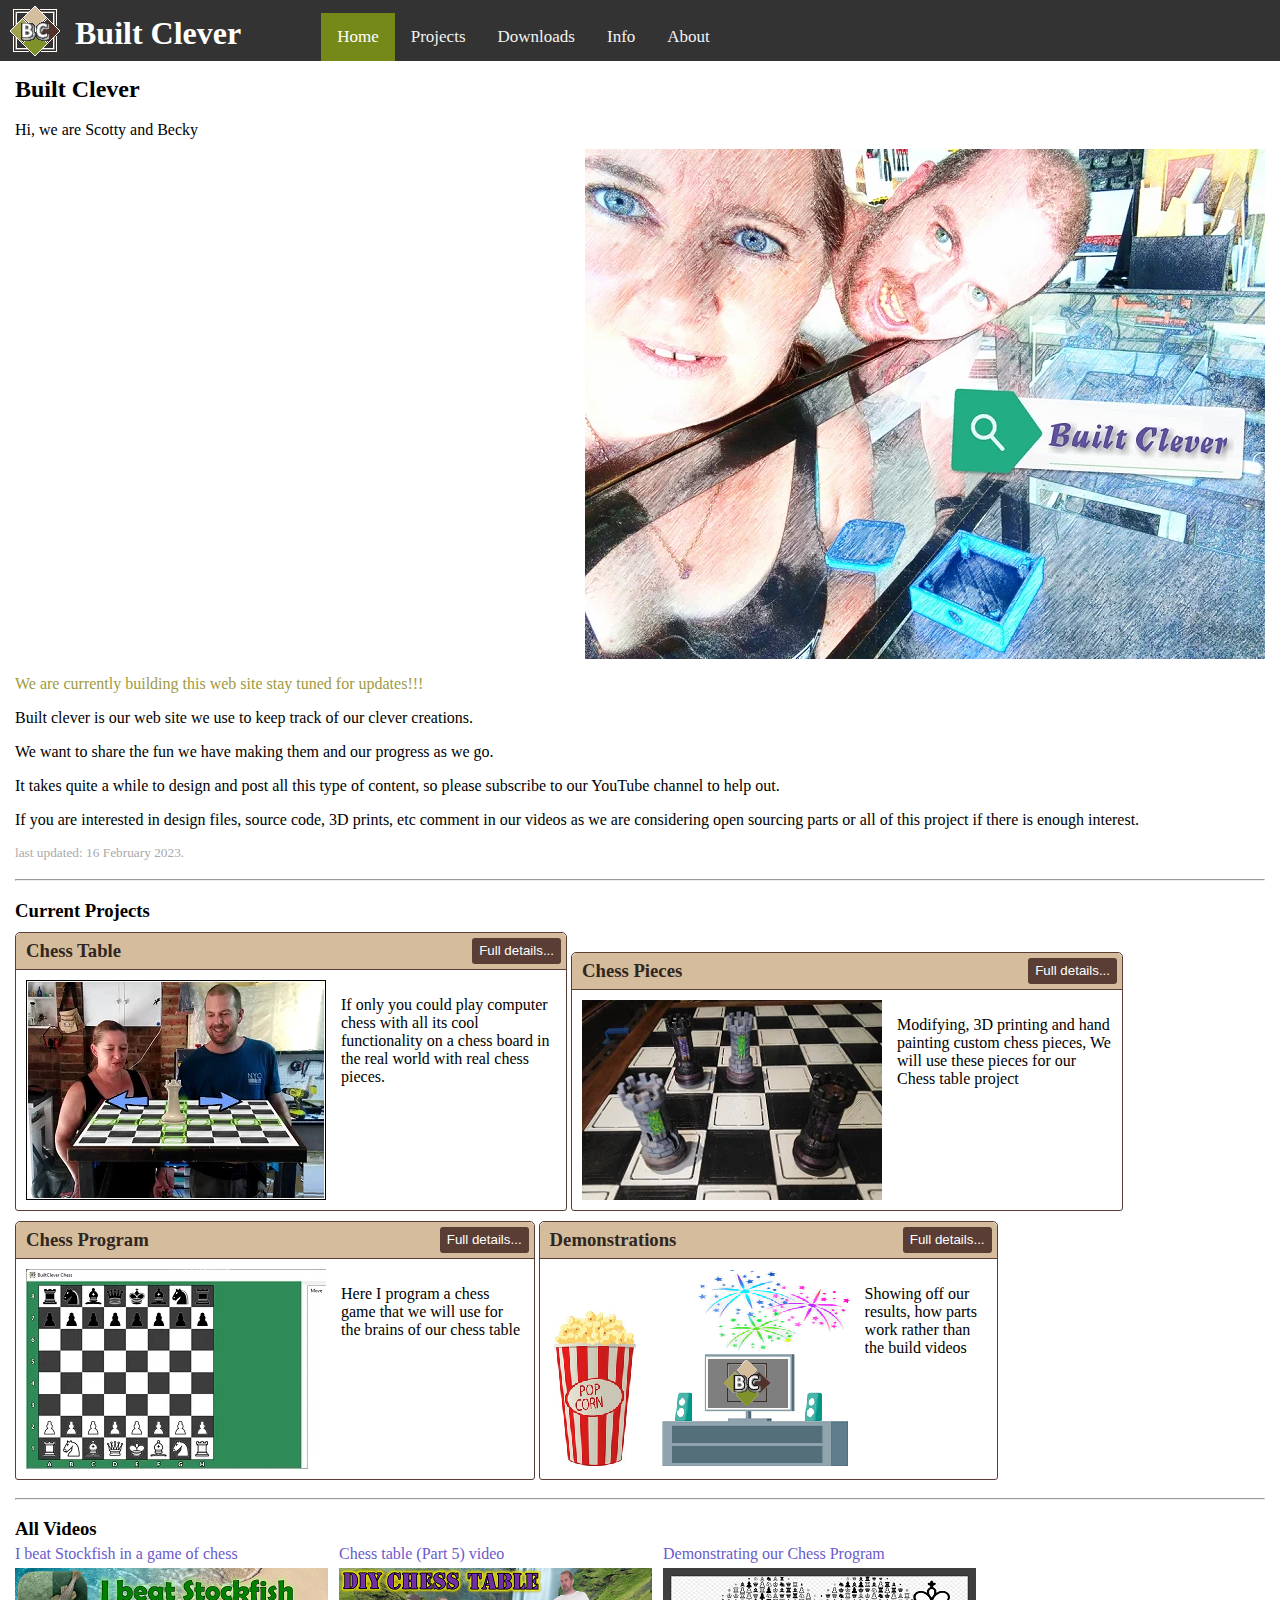
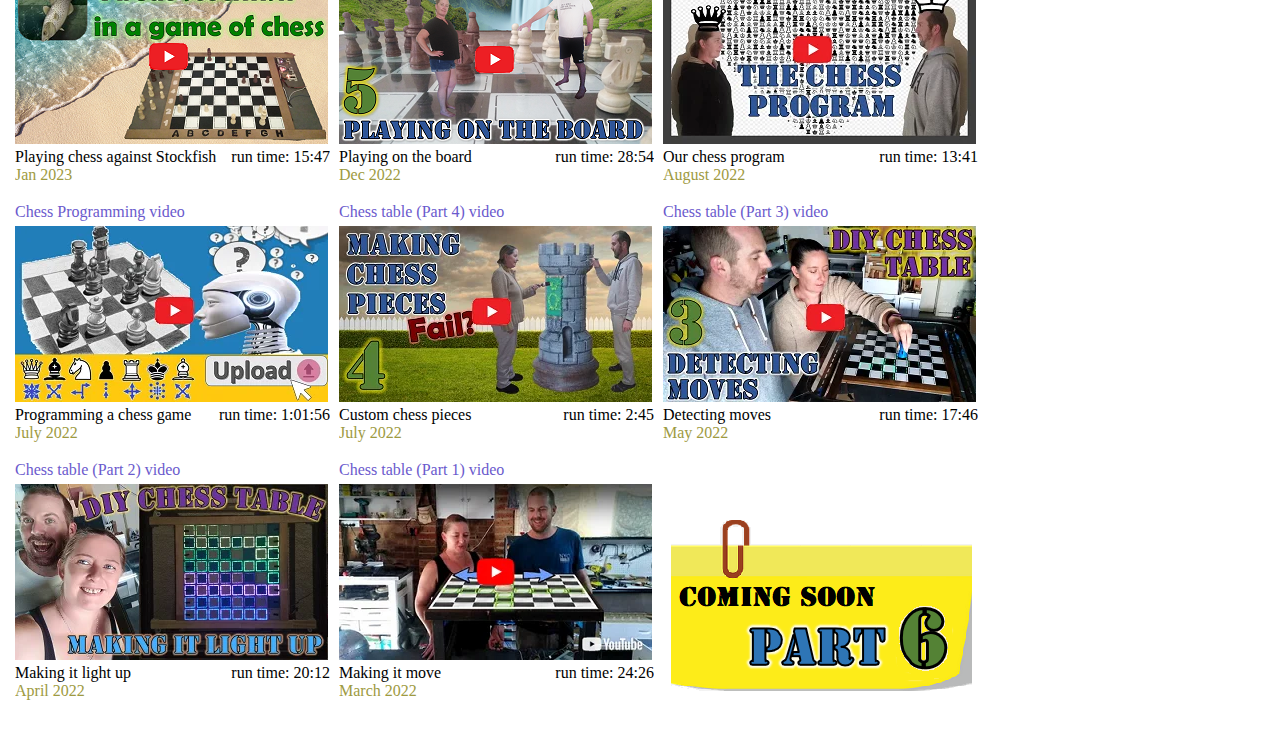
<file: index.html>
<!DOCTYPE html>
<html>
    <head>
        <meta name="viewport" content="width=device-width, initial-scale=1" />
        <meta name="application-name" content="BuiltClever">
        <meta name="author" content="Scott Ward">
        <link rel="icon" type="image/ico" href="favicon.ico"/>
        <link rel="shortcut icon" sizes="192x192" href="wwwroot/images/logo_192.png" type="image/x-icon">
        <link rel="shortcut icon" sizes="72x72" href="wwwroot/images/logo_72.png" type="image/x-icon">
        <link rel="shortcut icon" sizes="48x48" href="wwwroot/images/logo_48.png" type="image/x-icon">
        <link rel="shortcut icon" sizes="24x24" href="wwwroot/images/logo_24.png" type="image/x-icon">
        <link rel="shortcut icon" sizes="16x16" href="favicon.ico" type="image/ico">
        <link rel="stylesheet" href="wwwroot/css/sitebc.css">
    </head>
    <body>
        <!--Navigation bar-->
       <div class="clearfix" style="display:block; background-color: #333; overflow:hidden;">
            <div style="margin:0px 80px 0px 10px; float:left;">
                <div style="display:flex;">
                    <img src="wwwroot/images/logo_50_4.png" width="50px", height="50px" style="margin-top:6px; margin-right:15px;" />
                    <h1 class="title">Built Clever</h1>
                </div>
            </div>
            <div class="topnav" style="float:left;">
                <a class="active" href="">Home</a>
                <a href="projects.html">Projects</a>
                <a href="downloads.html">Downloads</a>
                <a href="info.html">Info</a>
                <a href="about.html">About</a>
            </div>
        </div>

        <div class="main" ontouchstart="touchStart(event, 'index')" ontouchmove="touchMove(event)" ontouchend="touchEnd()" > 
            <div style="display:block;">
                <div class="clearfix" style="float:left; min-width:50vw; margin-bottom:10px;">
                    <span style="margin-bottom:45px; font-size: 1.5em; font-weight: bold;">Built Clever</span>
                    <br />
                    <br />
                    <span class="clearfix">Hi, we are Scotty and Becky</span>
                </div>

                <img srcset="wwwroot/images/bio_260.webp 260w, wwwroot/images/bio_680.webp 680w"
                sizes="(max-width: 720px) 260px, 680px" 
                src="wwwroot/images/bio_260.webp" alt="Built Clever creators"
                style="margin-right:0px; margin-left:15px; float:right;" />
            </div>

            <div class="clearfix" style="min-width:50vw;">
                <p style="color:#9E9A41">We are currently building this web site stay tuned for updates!!!</p>
                <p>Built clever is our web site we use to keep track of our clever creations.</p>
                <p>We want to share the fun we have making them and our progress as we go.</p>
                <p>It takes quite a while to design and post all this type of content, so please subscribe to our YouTube channel to help out.</p>
                <p>If you are interested in design files, source code, 3D prints, etc comment in our videos as we are considering open sourcing parts or all of this project if there is enough interest.</p>
            </div>

            <small><div style="padding-bottom:10px; color:darkgray;">last updated: 16 February 2023.</div></small>
            <hr />
            <h3 style="margin-bottom:10px;">Current Projects</h3>    
            
            <!-- Chess Table -->
            <div class="clearfix" >
                <div class="card" style="margin-bottom: 10px; max-width:550px;">
                    <div class="cardtitle" style="display:flex; padding-right:5px;">
                        <h3>Chess Table</h3>
                        <button type="button" class="brown" style="margin-left:auto; cursor:pointer;" 
                            onclick="location.href='projects/chesstable.html'" >
                            Full details...
                        </button>
                    </div>
                    <div class="clearfix cardbody" >
                        <div class="clearfix" style="display:block;">
                            <a href="projects/chesstable.html" >
                                <img srcset="wwwroot/images/ChessTable_300x200.webp 260w, wwwroot/images/ChessTable_300x200.webp 680w"
                                sizes="(max-width: 720px) 500px, 680px" 
                                src="wwwroot/images/ChessTable_300x200.webp" alt="Chess table"
                                style="margin-right:15px; float:left;" />
                            </a>
                            <div class="clearfix" style="min-width:100px;">
                                <p>If only you could play computer chess with all its cool functionality on a chess board in the real world with real chess pieces.</p>
                            </div>
                        </div>
                        <!-- <div class="clearfix" style="width:315px;">
                            <p style="color:#758918; margin-bottom:5px;">Chess table (Part 1)</p>
                            <a href="https://www.youtube.com/watch?v=e91A00CBNOc" >
                                <img src="wwwroot/images/ChessTable_Part1.webp" alt="Chess table (Part 1)" />
                            </a>
                            <p style="float:left; margin:0px;">Build process</p>
                            <p style="float:right; margin:0px;">run time: 24:26</p>
                        </div>

                        <p style="color:#758918;">Part 2 coming soon!!!</p> -->
                    </div>
                </div>

                <div class="card" style="margin-bottom: 10px; max-width:550px;">
                    <div class="cardtitle" style="display:flex; padding-right:5px;">
                        <h3>Chess Pieces</h3>
                        <button type="button" class="brown" style="margin-left:auto; cursor:pointer;" 
                            onclick="location.href='projects/chesspieces.html'" >
                            Full details...
                        </button>
                    </div>
                    <div class="clearfix cardbody" >
                        <div class="clearfix" style="display:block;">
                            <a href="projects/chesspieces.html" >
                                <img srcset="wwwroot/images/ChessPieces_300x200.webp 260w, wwwroot/images/ChessPieces_300x200.webp 680w"
                                sizes="(max-width: 720px) 500px, 680px" 
                                src="wwwroot/images/ChessPieces_300x200.webp" alt="Chess pieces"
                                style="margin-right:15px; float:left;" />
                            </a>
                            <div class="clearfix" style="min-width:100px;">
                                <p>Modifying, 3D printing and hand painting custom chess pieces, We will use these pieces for our Chess table project</p>
                            </div>
                        </div>
                    </div>
                </div>

                <div class="card" style="margin-bottom: 10px; max-width:550px;">
                    <div class="cardtitle" style="display:flex; padding-right:5px;">
                        <h3>Chess Program</h3>
                        <button type="button" class="brown" style="margin-left:auto; cursor:pointer;" 
                            onclick="location.href='projects/chessprogram.html'" >
                            Full details...
                        </button>
                    </div>
                    <div class="clearfix cardbody" >
                        <div class="clearfix" style="display:block;">
                            <a href="projects/chessprogram.html" >
                                <img srcset="wwwroot/images/ChessProgram_300x200.webp 260w, wwwroot/images/ChessProgram_300x200.webp 680w"
                                sizes="(max-width: 720px) 500px, 680px" 
                                src="wwwroot/images/ChessProgram_300x200.webp" alt="Chess program"
                                style="margin-right:15px; float:left;" />
                            </a>
                            <div class="clearfix" style="min-width:100px;">
                                <p>Here I program a chess game that we will use for the brains of our chess table</p>
                            </div>
                        </div>
                    </div>
                </div>
               
                <div class="card" style="margin-bottom: 10px; max-width:550px;">
                    <div class="cardtitle" style="display:flex; padding-right:5px;">
                        <h3>Demonstrations</h3>
                        <button type="button" class="brown" style="margin-left:auto; cursor:pointer;" 
                            onclick="location.href='projects/demonstrating.html'" >
                            Full details...
                        </button>
                    </div>
                    <div class="clearfix cardbody" >
                        <div class="clearfix" style="display:block;">
                            <a href="projects/demonstrating.html" >
                                <img srcset="wwwroot/images/Demo_300x200.webp 260w, wwwroot/images/Demo_300x200.webp 680w"
                                sizes="(max-width: 720px) 500px, 680px" 
                                src="wwwroot/images/Demo_300x200.webp" alt="demonstrations"
                                style="margin-right:15px; float:left;" />
                            </a>
                            <div class="clearfix" style="min-width:100px;">
                                <p>Showing off our results, how parts work rather than the build videos</p>
                            </div>
                        </div>
                    </div>
                </div>
                
                <hr />
                <h3 style="margin-bottom:0px;">All Videos</h3>    

                <!-- <div class="clearfix" style="display:inline-block; margin-top:5px; width:315px; min-width:315px; margin-right:5px;">
                    <p style="color:#758918; margin-top:0px; margin-bottom:11px; font-size:larger;">Part 5 coming soon!!!</p>
                </div> -->

                <div style="display:block;">         
                    <div class="clearfix" style="display:inline-block; width:315px; min-width:315px; margin-bottom:10px; margin-right:5px;">
                        <p style="color:slateblue; margin-bottom:5px; margin-top:5px;">I beat Stockfish in a game of chess</p>
                        <a href="https://www.youtube.com/watch?v=BHvpM0TcquA" >
                            <img src="wwwroot/images/Play-Stockfish-thumbnail.webp" alt="I beat Stockfish in a game of chess" />
                        </a>
                        <div class="clearfix" style="display:block">
                        <p style="float:left; margin:0px;">Playing chess against Stockfish</p>
                            <p style="float:right; margin:0px;">run time: 15:47</p>
                        </div>
                        <p class="datelabel" style="float:left; margin:0px;">Jan 2023</p>
                    </div>    

                    <div class="clearfix" style="display:inline-block; width:315px; min-width:315px; margin-bottom:10px; margin-right:5px;">
                        <p style="color:slateblue; margin-bottom:5px; margin-top:5px;">Chess table (Part 5) video</p>
                        <a href="https://www.youtube.com/watch?v=1y0x0SI9N00" >
                            <img src="wwwroot/images/Chess-Table-part-5-Thumbnail.webp" alt="Chess table (Part 5)" />
                        </a>
                        <div class="clearfix" style="display:block">
                        <p style="float:left; margin:0px;">Playing on the board</p>
                            <p style="float:right; margin:0px;">run time: 28:54</p>
                        </div>
                        <p class="datelabel" style="float:left; margin:0px;">Dec 2022</p>
                    </div>    

                    <div class="clearfix" style="display:inline-block; width:315px; min-width:315px; margin-bottom:10px; margin-right:5px;">
                        <p style="color:slateblue; margin-bottom:5px; margin-top:5px;">Demonstrating our Chess Program</p>
                        <a href="https://www.youtube.com/watch?v=Oc0S7YimPzI" >
                            <img src="wwwroot/images/ChessProgram.webp" alt="Chess Program" />
                        </a>
                        <div class="clearfix" style="display:block">
                            <p style="float:left; margin:0px;">Our chess program</p>
                            <p style="float:right; margin:0px;">run time: 13:41</p>
                        </div>
                        <p class="datelabel" style="float:left; margin:0px;">August 2022</p>
                    </div>     

                    <div class="clearfix" style="display:inline-block; width:315px; min-width:315px; margin-bottom:10px; margin-right:5px;">
                        <p style="color:slateblue; margin-bottom:5px; margin-top:5px;">Chess Programming video</p>
                        <a href="https://www.youtube.com/watch?v=CqXGBkAhBnc" >
                            <img src="wwwroot/images/ChessGameProgramming.webp" alt="Programming" />
                        </a>
                        <div class="clearfix" style="display:block">
                            <p style="float:left; margin:0px;">Programming a chess game</p>
                            <p style="float:right; margin:0px;">run time: 1:01:56</p>
                        </div>
                        <p class="datelabel" style="float:left; margin:0px;">July 2022</p>
                    </div>     

                    <div class="clearfix" style="display:inline-block; width:315px; min-width:315px; margin-bottom:10px; margin-right:5px;">
                        <p style="color:slateblue; margin-bottom:5px; margin-top:5px;">Chess table (Part 4) video</p>
                        <a href="https://www.youtube.com/watch?v=hWh2RXhXNMQ" >
                            <img src="wwwroot/images/ChessTable_Part4.webp" alt="Chess table (Part 4)" />
                        </a>
                        <div class="clearfix" style="display:block">
                        <p style="float:left; margin:0px;">Custom chess pieces</p>
                            <p style="float:right; margin:0px;">run time: 2:45</p>
                        </div>
                        <p class="datelabel" style="float:left; margin:0px;">July 2022</p>
                    </div>      

                    <div class="clearfix" style="display:inline-block; width:315px; min-width:315px; margin-bottom:10px; margin-right:5px;">
                        <p style="color:slateblue; margin-bottom:5px; margin-top:5px;">Chess table (Part 3) video</p>
                        <a href="https://www.youtube.com/watch?v=SmKE7EQ_WCg" >
                            <img src="wwwroot/images/ChessTable_Part3.webp" alt="Chess table (Part 3)" />
                        </a>
                        <div class="clearfix" style="display:block">
                            <p style="float:left; margin:0px;">Detecting moves</p>
                            <p style="float:right; margin:0px;">run time: 17:46</p>
                        </div>
                        <p class="datelabel" style="float:left; margin:0px;">May 2022</p>
                    </div>
                    
                    <div class="clearfix" style="display:inline-block; width:315px; min-width:315px; margin-bottom:10px; margin-right:5px;">
                        <p style="color:slateblue; margin-bottom:5px; margin-top:5px;">Chess table (Part 2) video</p>
                        <a href="https://www.youtube.com/watch?v=V_wbz14JMfU" >
                            <img src="wwwroot/images/ChessTable_Part2.webp" alt="Chess table (Part 2)" />
                        </a>
                        <div class="clearfix" style="display:block">
                            <p style="float:left; margin:0px;">Making it light up</p>
                            <p style="float:right; margin:0px;">run time: 20:12</p>
                        </div>
                        <p class="datelabel" style="float:left; margin:0px;">April 2022</p>
                    </div>

                    <div class="clearfix" style="display:inline-block; width:315px; min-width:315px; margin-bottom:10px; margin-right:5px;">
                        <p style="color:slateblue; margin-bottom:5px; margin-top:5px;">Chess table (Part 1) video</p>
                        <a href="https://www.youtube.com/watch?v=e91A00CBNOc" >
                            <img src="wwwroot/images/ChessTable_Part1.webp" alt="Chess table (Part 1)" />
                        </a>
                        <div class="clearfix" style="display:block">
                            <p style="float:left; margin:0px;">Making it move</p>
                            <p style="float:right; margin:0px;">run time: 24:26</p>
                        </div>
                        <p class="datelabel" style="float:left; margin:0px;">March 2022</p>
                    </div>
                      
                    <div class="clearfix" style="display:inline-block; width:315px; min-width:315px; margin-bottom:10px; margin-right:5px;">
                        <img src="wwwroot/images/CommingSoon.webp" alt="coming soon" />
                    </div>

                </div>
            </div>
        </div>

        <script src="wwwroot/javascript/site.js"></script>
    </body>
</html>
</file>
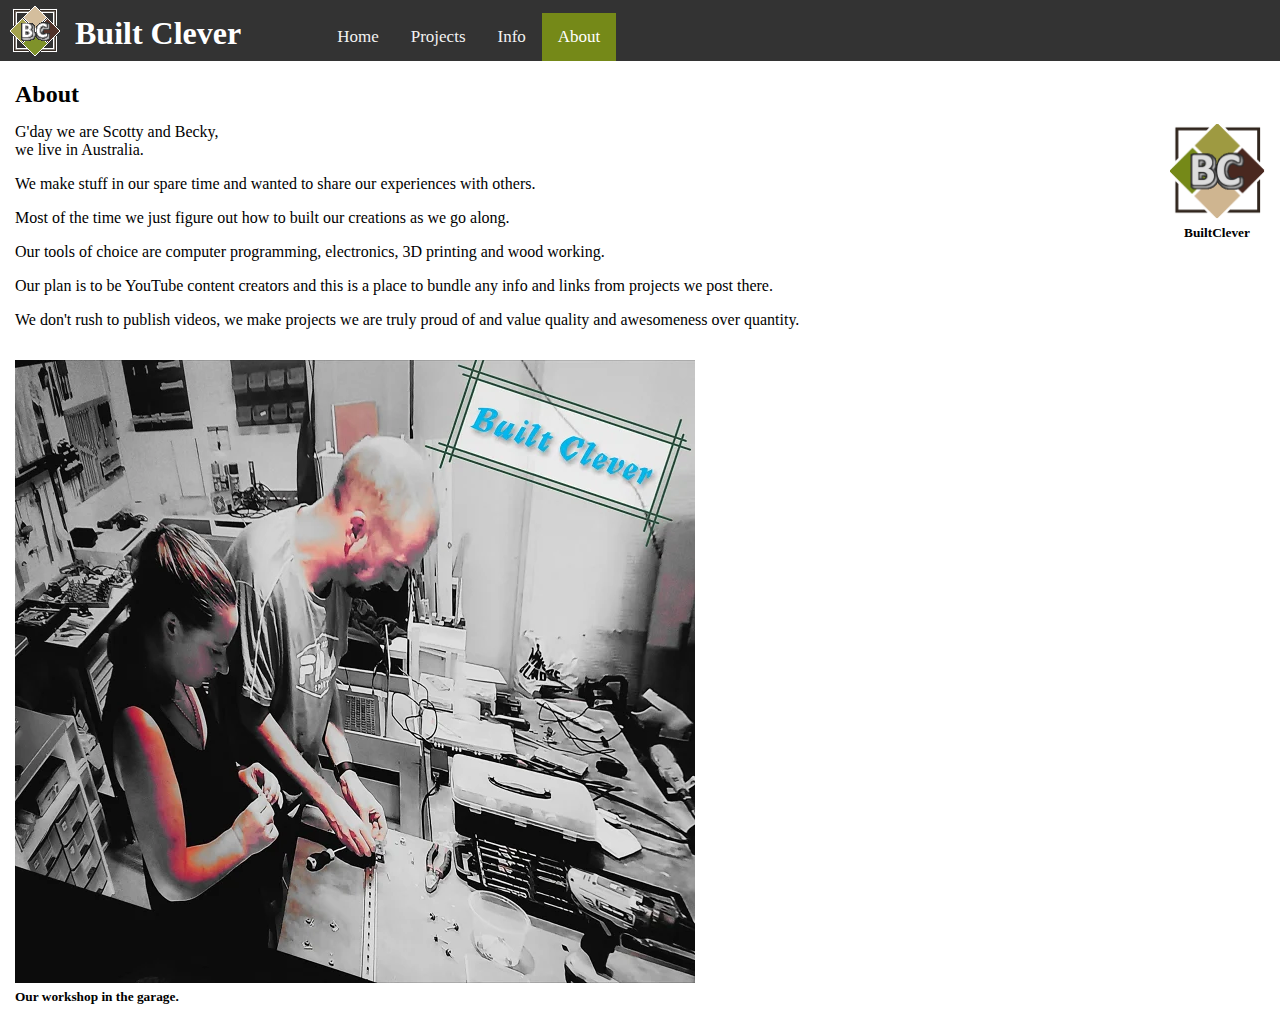
<file: about.html>
<!DOCTYPE html>
<html>
    <head>
        <meta name="viewport" content="width=device-width, initial-scale=1" />
        <meta name="application-name" content="BuiltClever">
        <meta name="author" content="Scott Ward">
        <link rel="icon" type="image/ico" href="favicon.ico"/>
        <link rel="shortcut icon" sizes="192x192" href="wwwroot/images/logo_192.png" type="image/x-icon">
        <link rel="shortcut icon" sizes="72x72" href="wwwroot/images/logo_72.png" type="image/x-icon">
        <link rel="shortcut icon" sizes="48x48" href="wwwroot/images/logo_48.png" type="image/x-icon">
        <link rel="shortcut icon" sizes="24x24" href="wwwroot/images/logo_24.png" type="image/x-icon">
        <link rel="shortcut icon" sizes="16x16" href="favicon.ico" type="image/ico">
        <link rel="stylesheet" href="wwwroot/css/sitebc.css">
    </head>
    <body>
        <!--Navigation bar-->
        <div class="clearfix" style="display:block; background-color: #333; overflow:hidden;">
            <div style="margin:0px 80px 0px 10px; float:left;">
                <div style="display:flex;">
                    <img src="wwwroot/images/logo_50_4.png" width="50px", height="50px" style="margin-top:6px; margin-right:15px;" />
                    <h1 class="title">Built Clever</h1>
                </div>
            </div>
            <div class="topnav" style="float:left;">
                <a href="./">Home</a>
                <a href="projects.html">Projects</a>
                <a href="info.html">Info</a>
                <a class="active" href="about.html">About</a>
            </div>
        </div>

         <div class="main" ontouchstart="touchStart(event, 'about')" ontouchmove="touchMove(event)" ontouchend="touchEnd()" >

            <h2 style="margin-bottom:15px;">About</h2>
            <div style="float:right">
                <img src="wwwroot/images/logo_192.png" width="96" height="96" />
                <p style="margin-top:0px; margin-left:15px; font-weight:bold;"><small >BuiltClever</small></p>
            </div>
            <label class="line">G'day we are Scotty and Becky,</label>
            <label class="line" style="margin-bottom:10px;">we live in Australia.</label>
            <p>We make stuff in our spare time and wanted to share our experiences with others.</p>
            <p>Most of the time we just figure out how to built our creations as we go along.</p>
            <p>Our tools of choice are computer programming, electronics, 3D printing and wood working.</p>
            <p>Our plan is to be YouTube content creators and this is a place to bundle any info and links from projects we post there.</p>
            <p>We don't rush to publish videos, we make projects we are truly proud of and value quality and awesomeness over quantity.</p>
            <img srcset="wwwroot/images/working_260.webp 260w, wwwroot/images/working_680.webp 680w"
            sizes="(max-width: 720px) 260px, 680px" 
            src="wwwroot/images/working_260.webp" alt="Built Clever workshop"
            style="margin-top:15px;" />
            <p style="margin-top:0px; font-weight:bold;"><small>Our workshop in the garage.</small></p>

        </div>

        <script src="wwwroot/javascript/site.js"></script>
    </body>
</html>
</file>
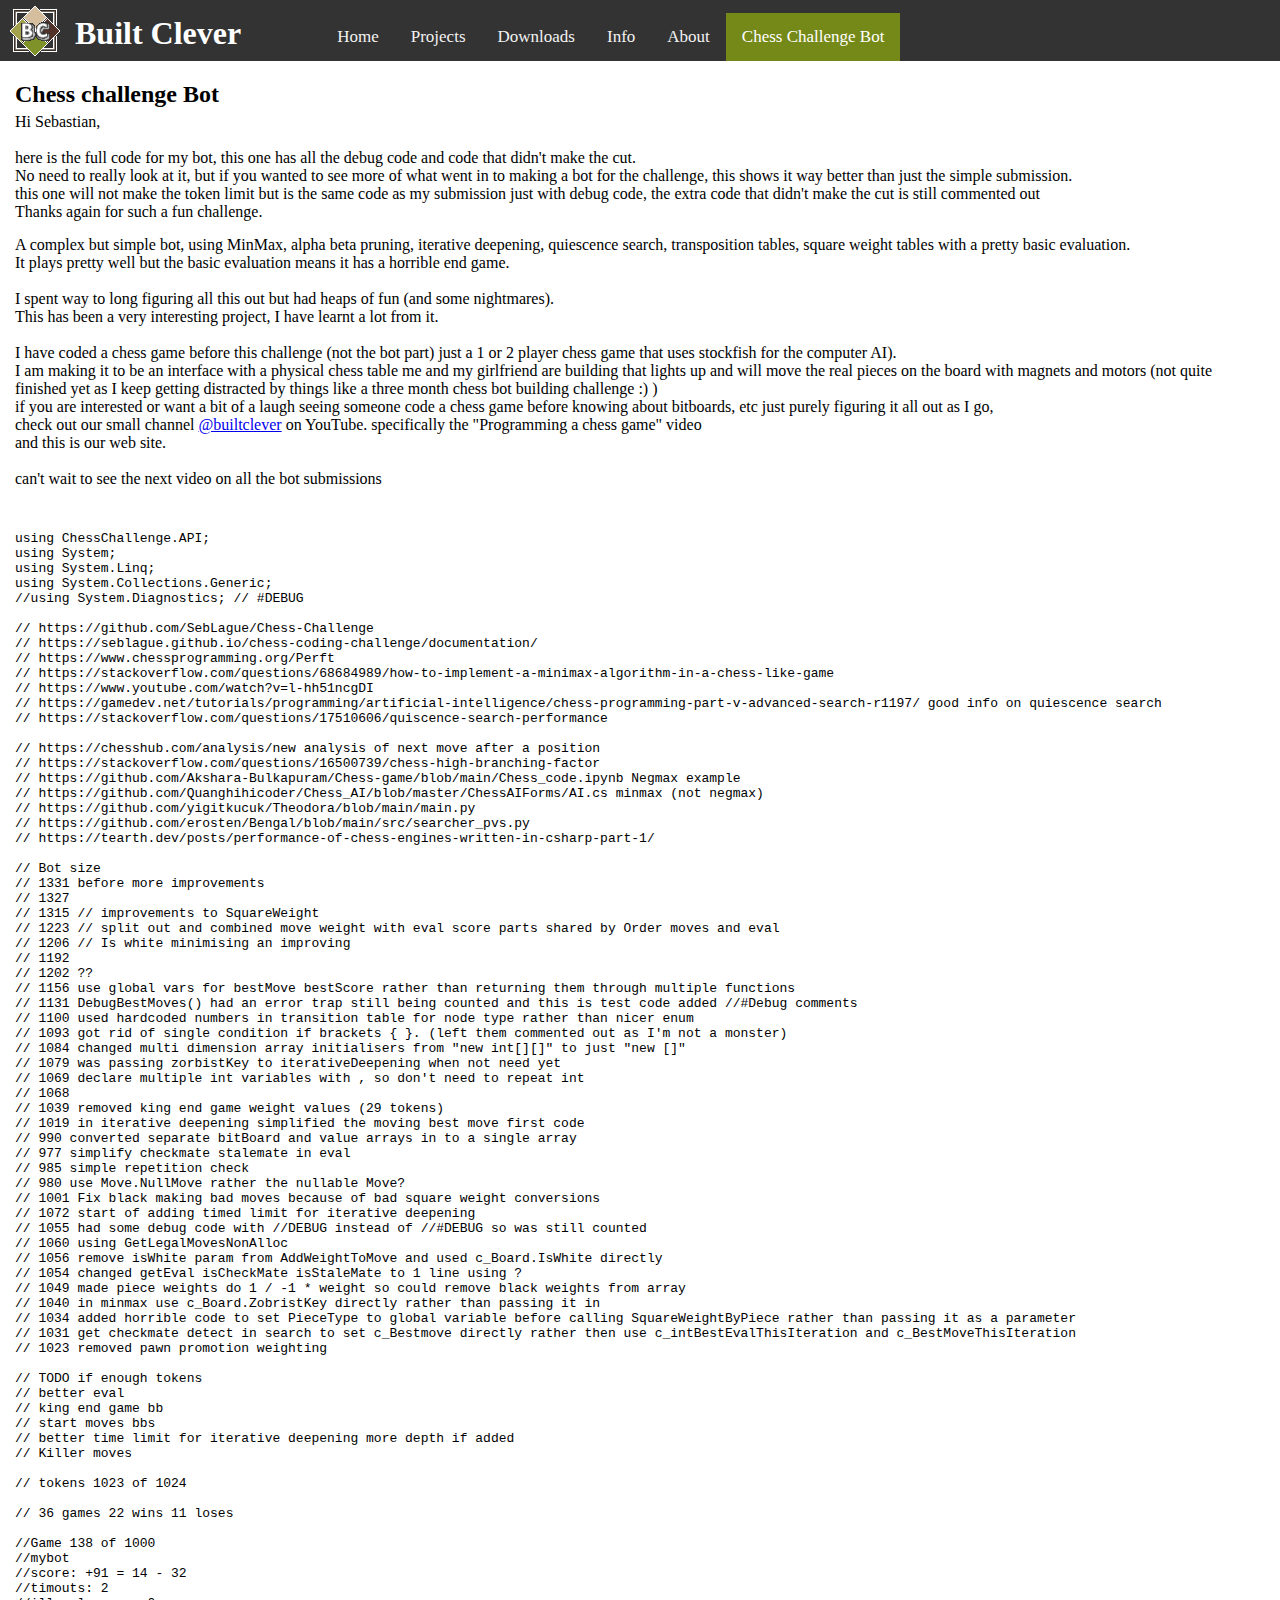
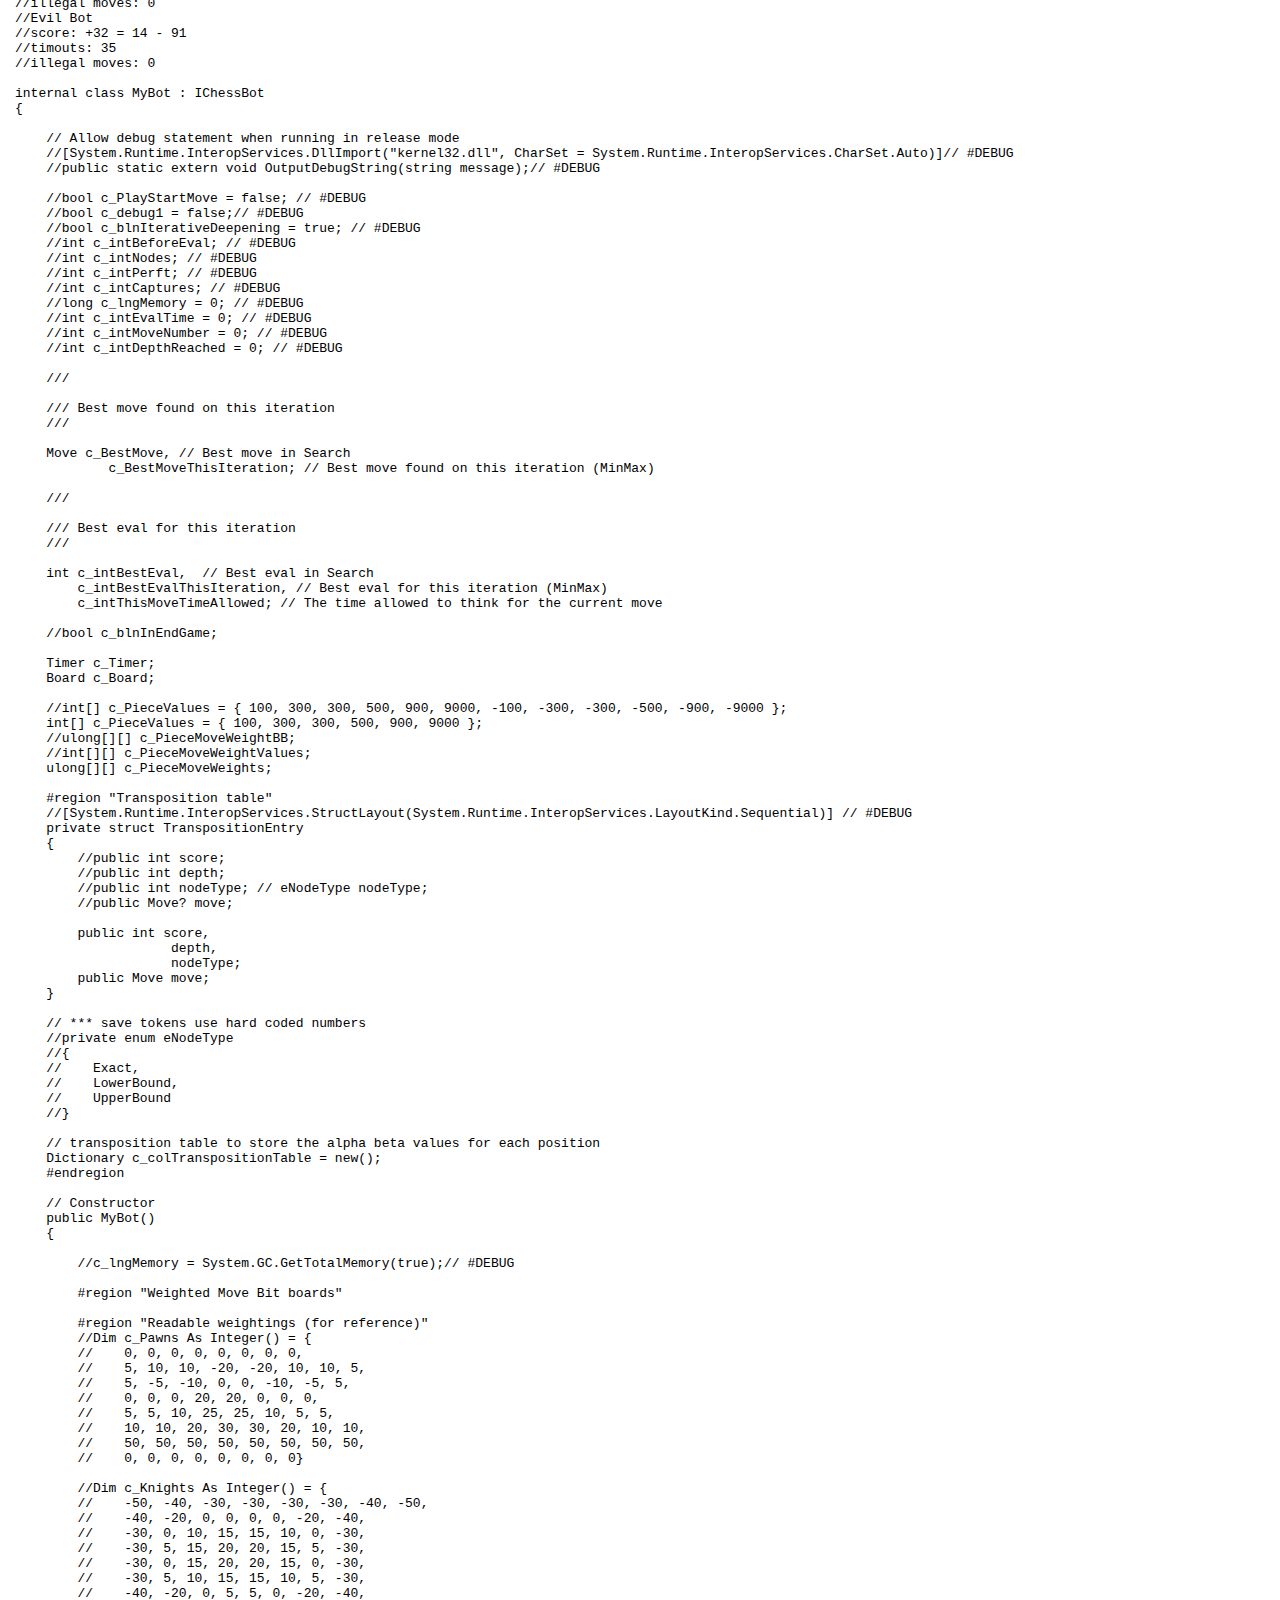
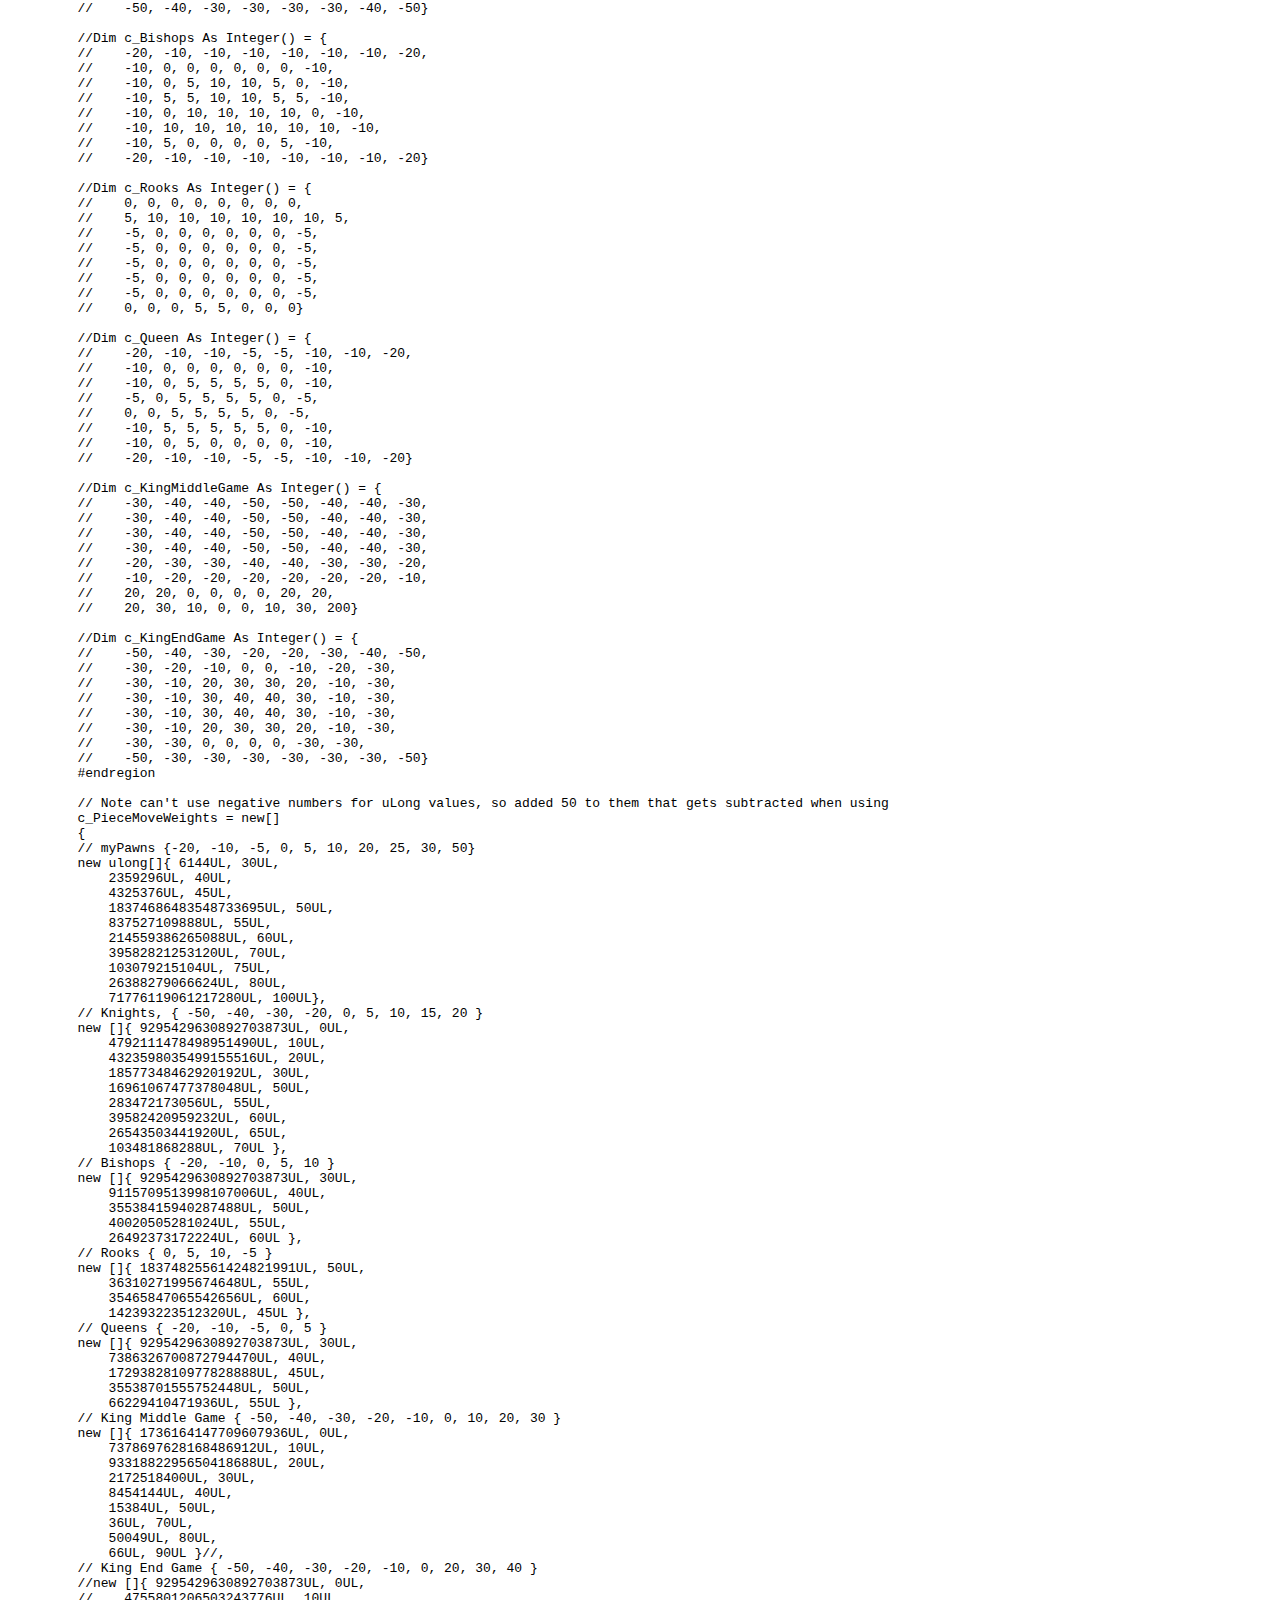
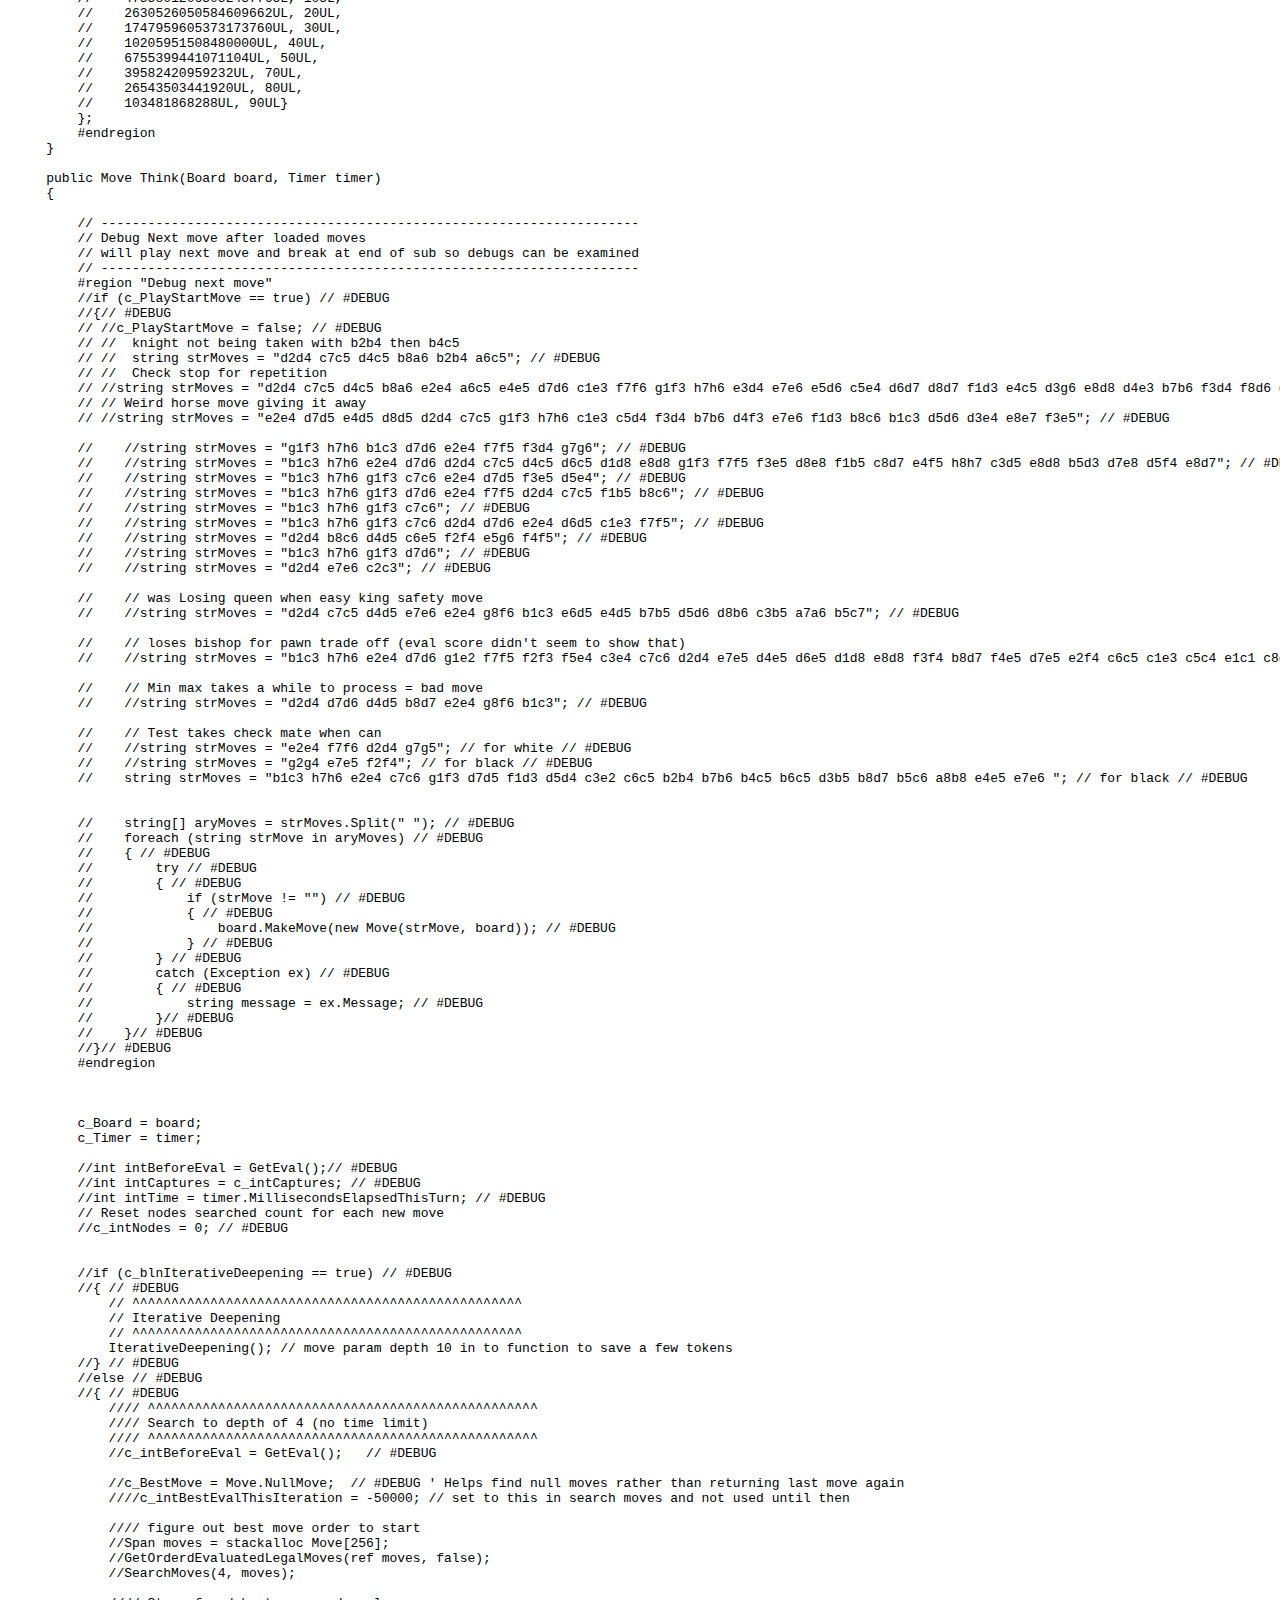
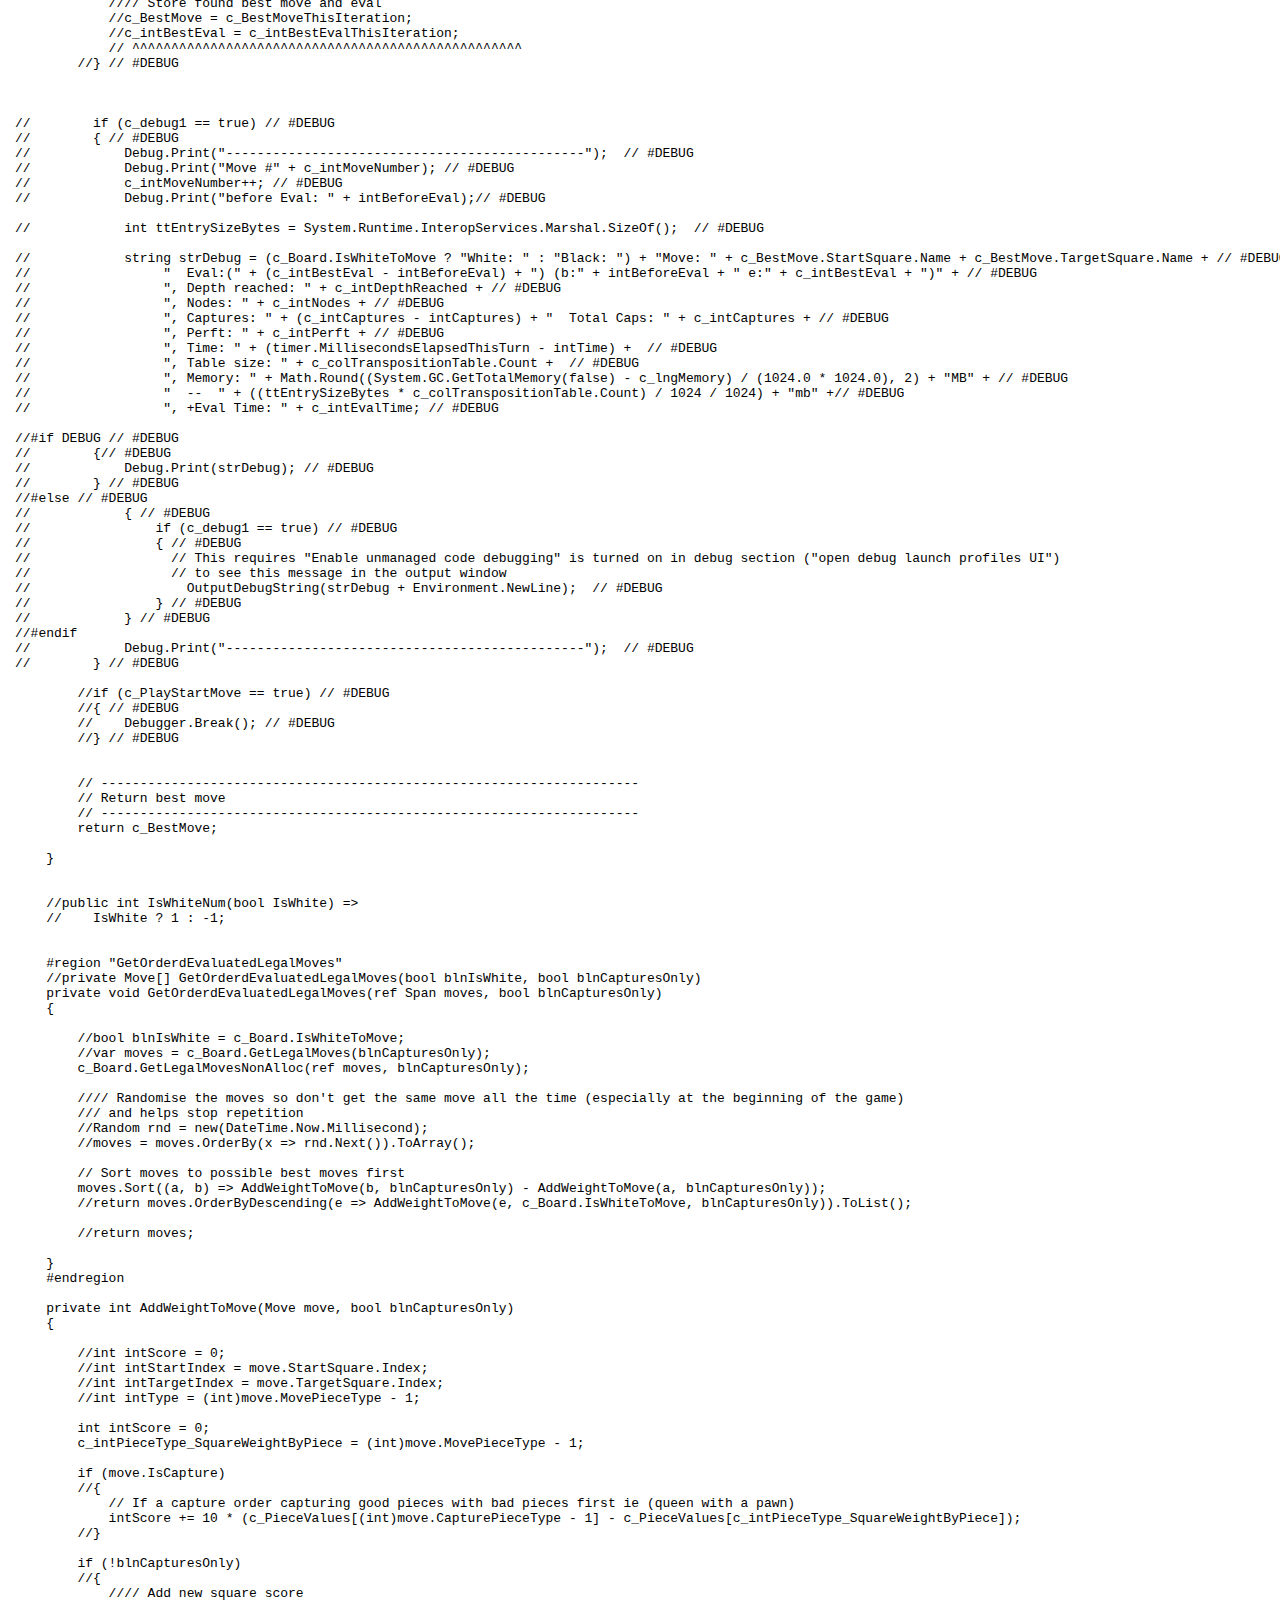
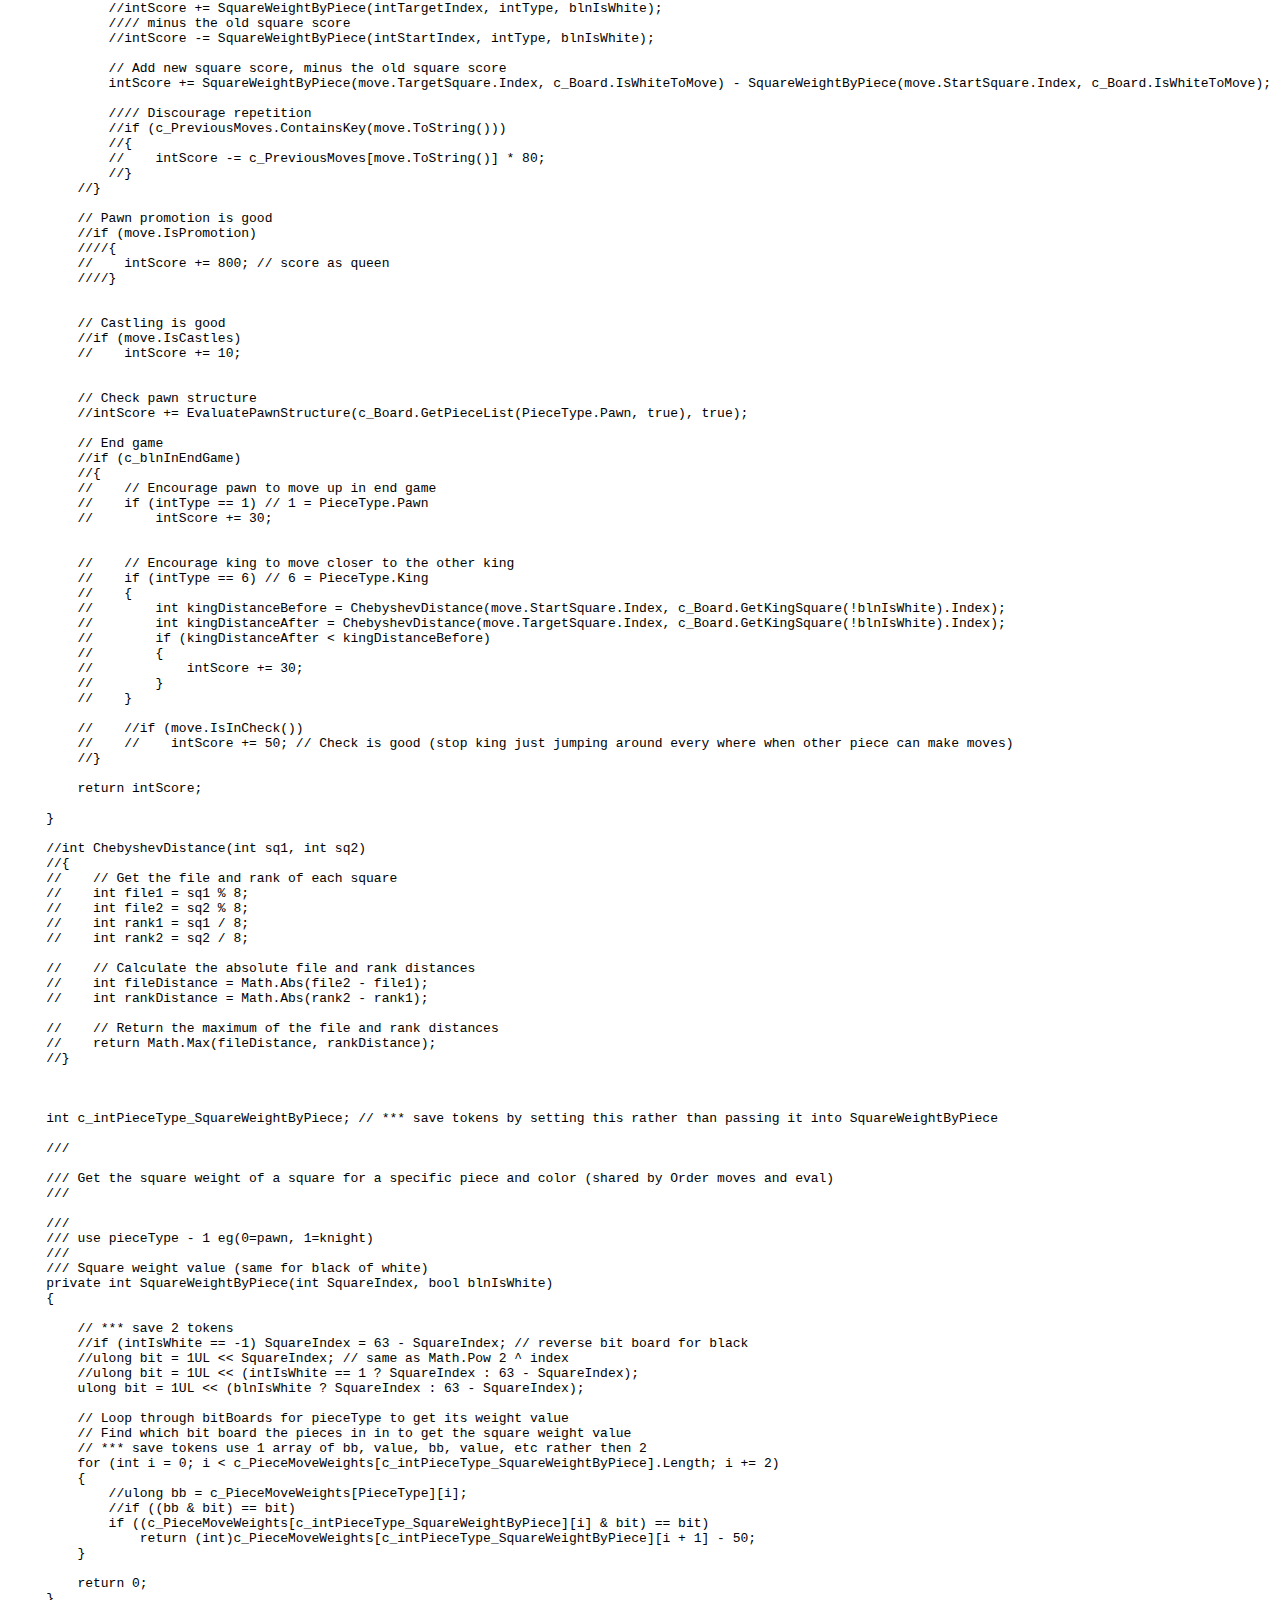
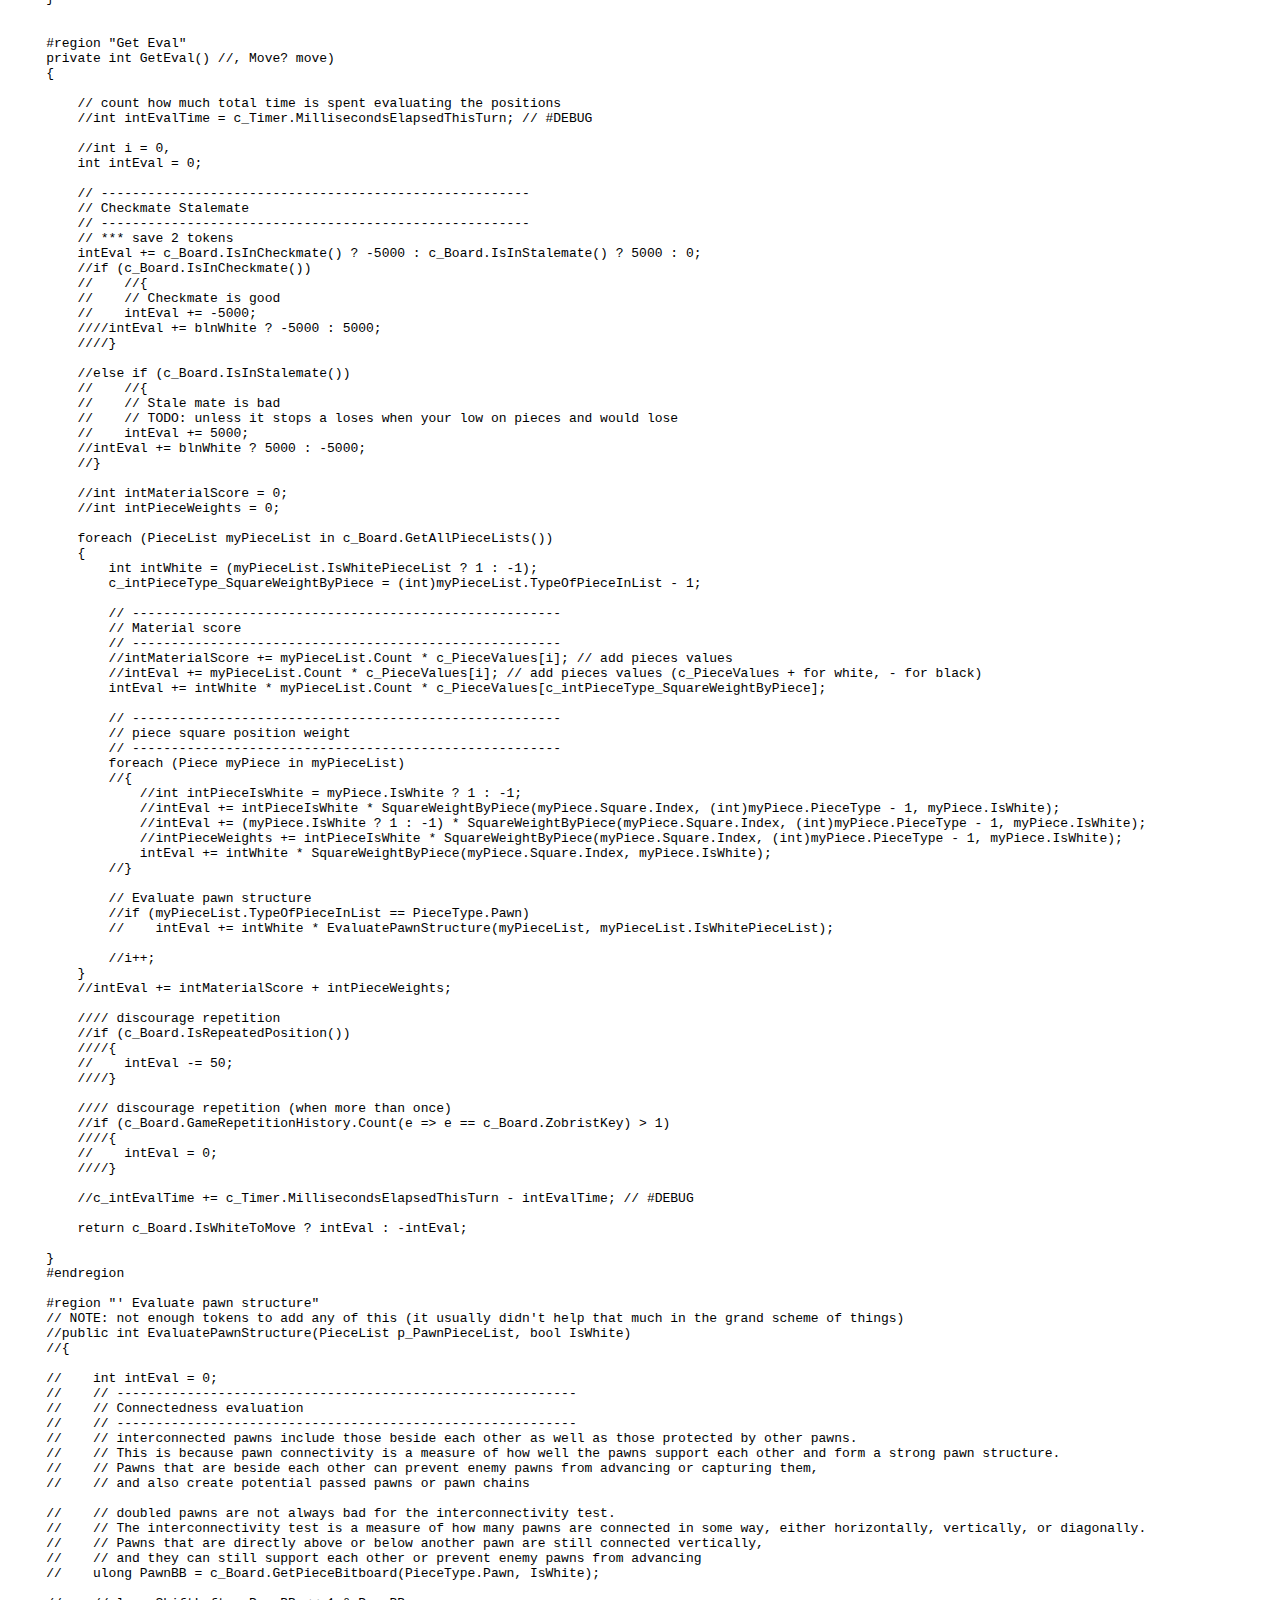
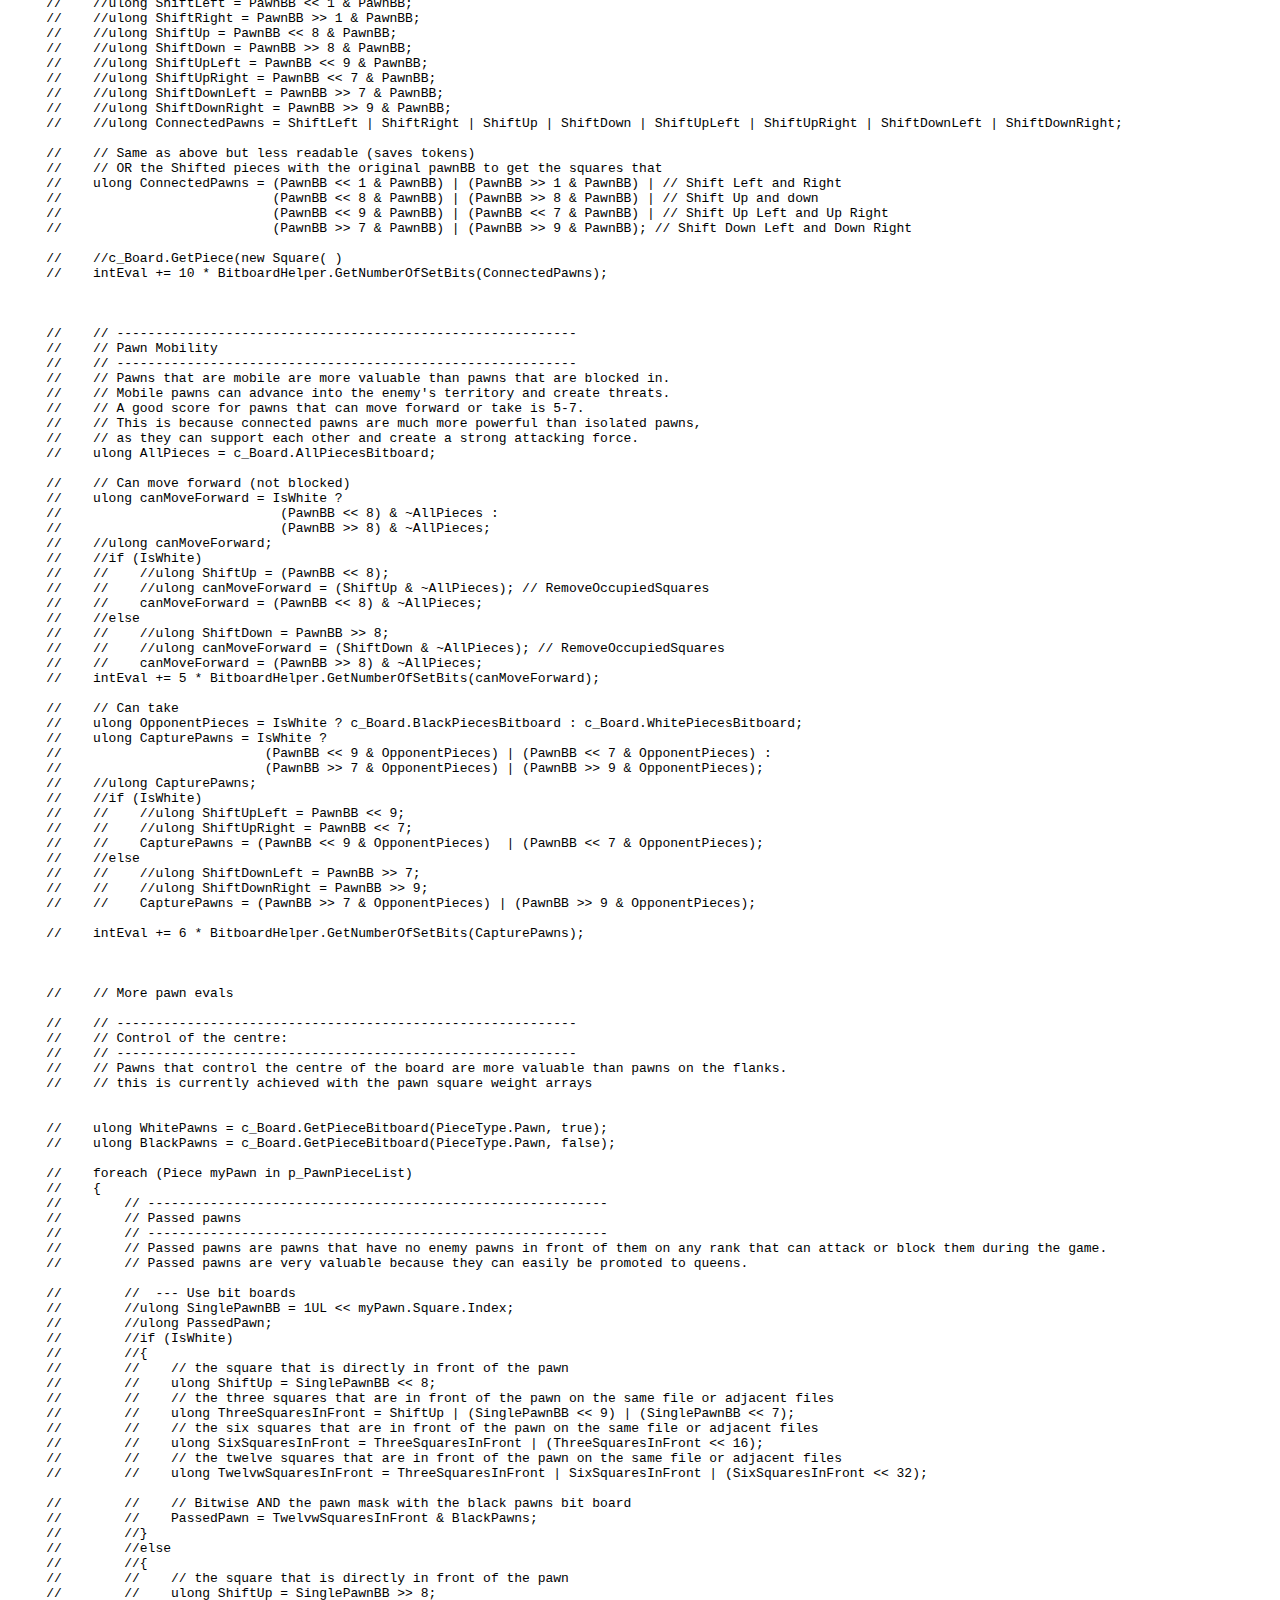
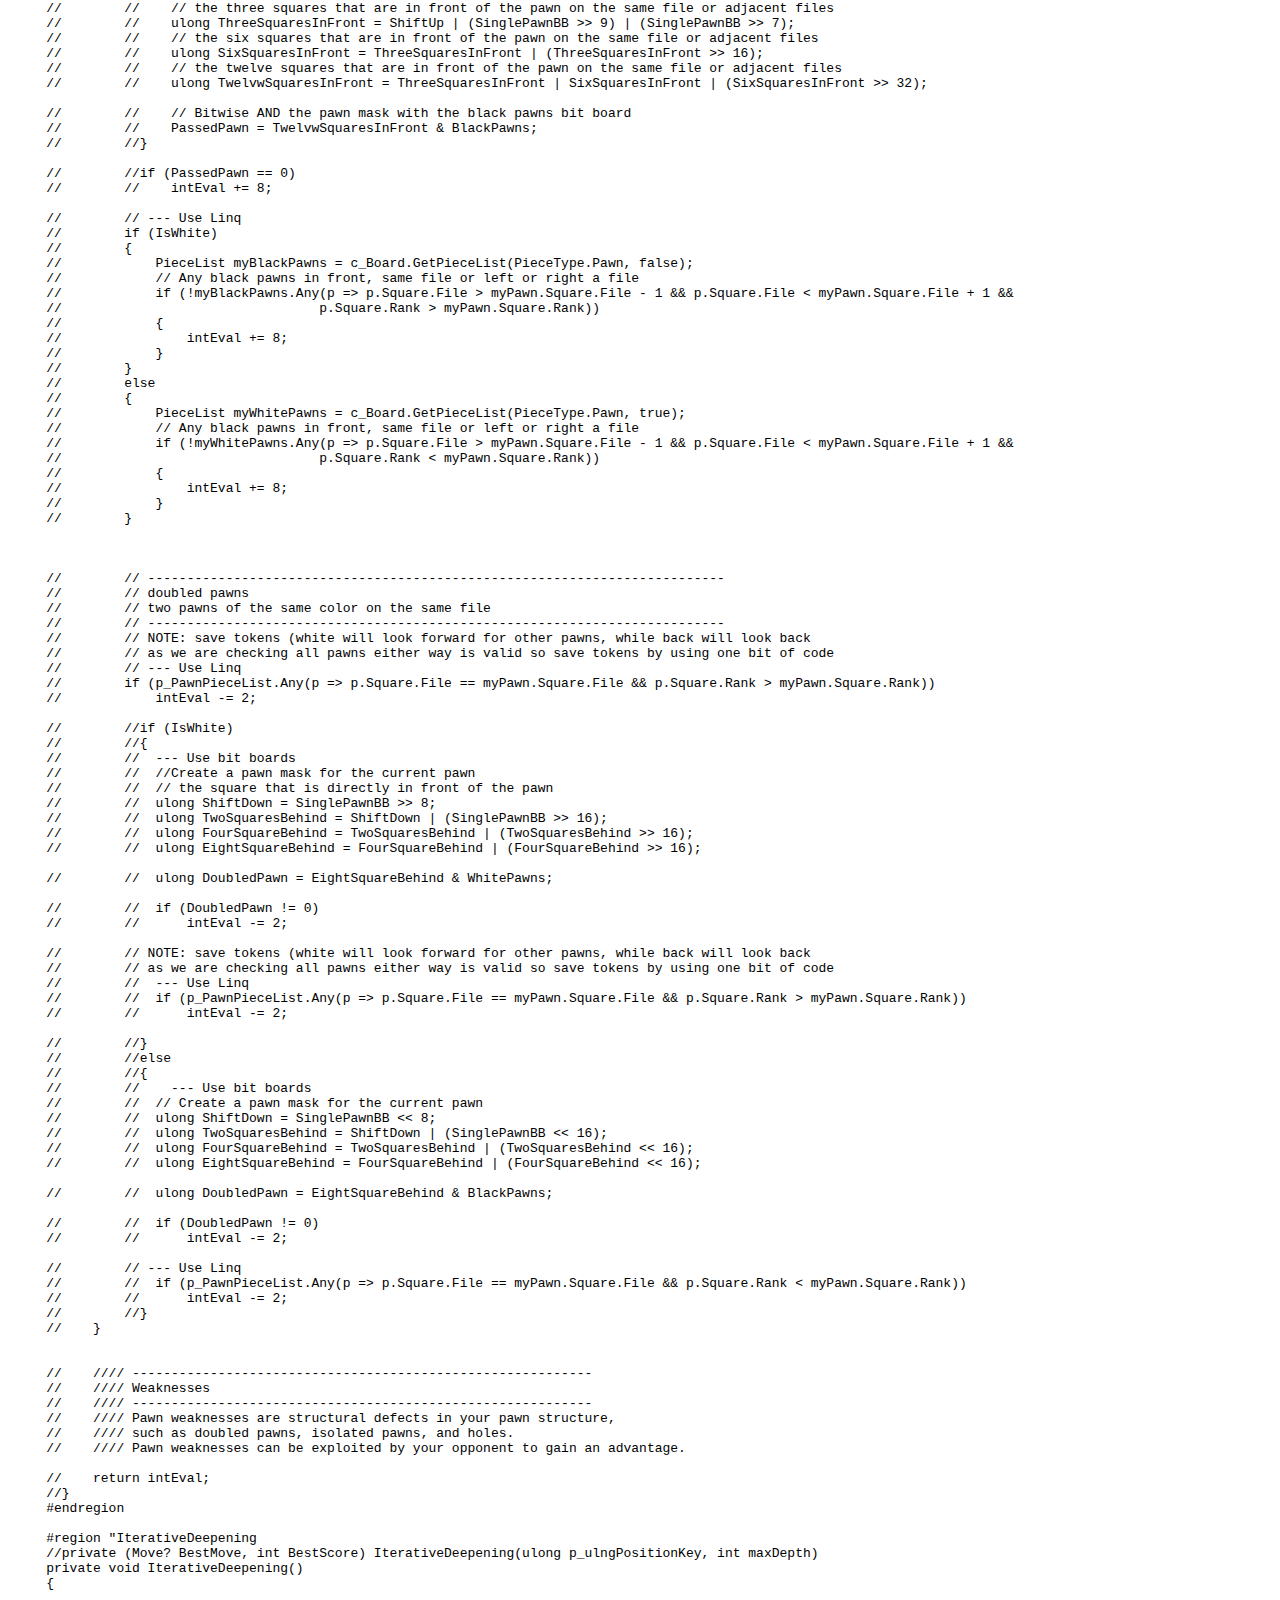
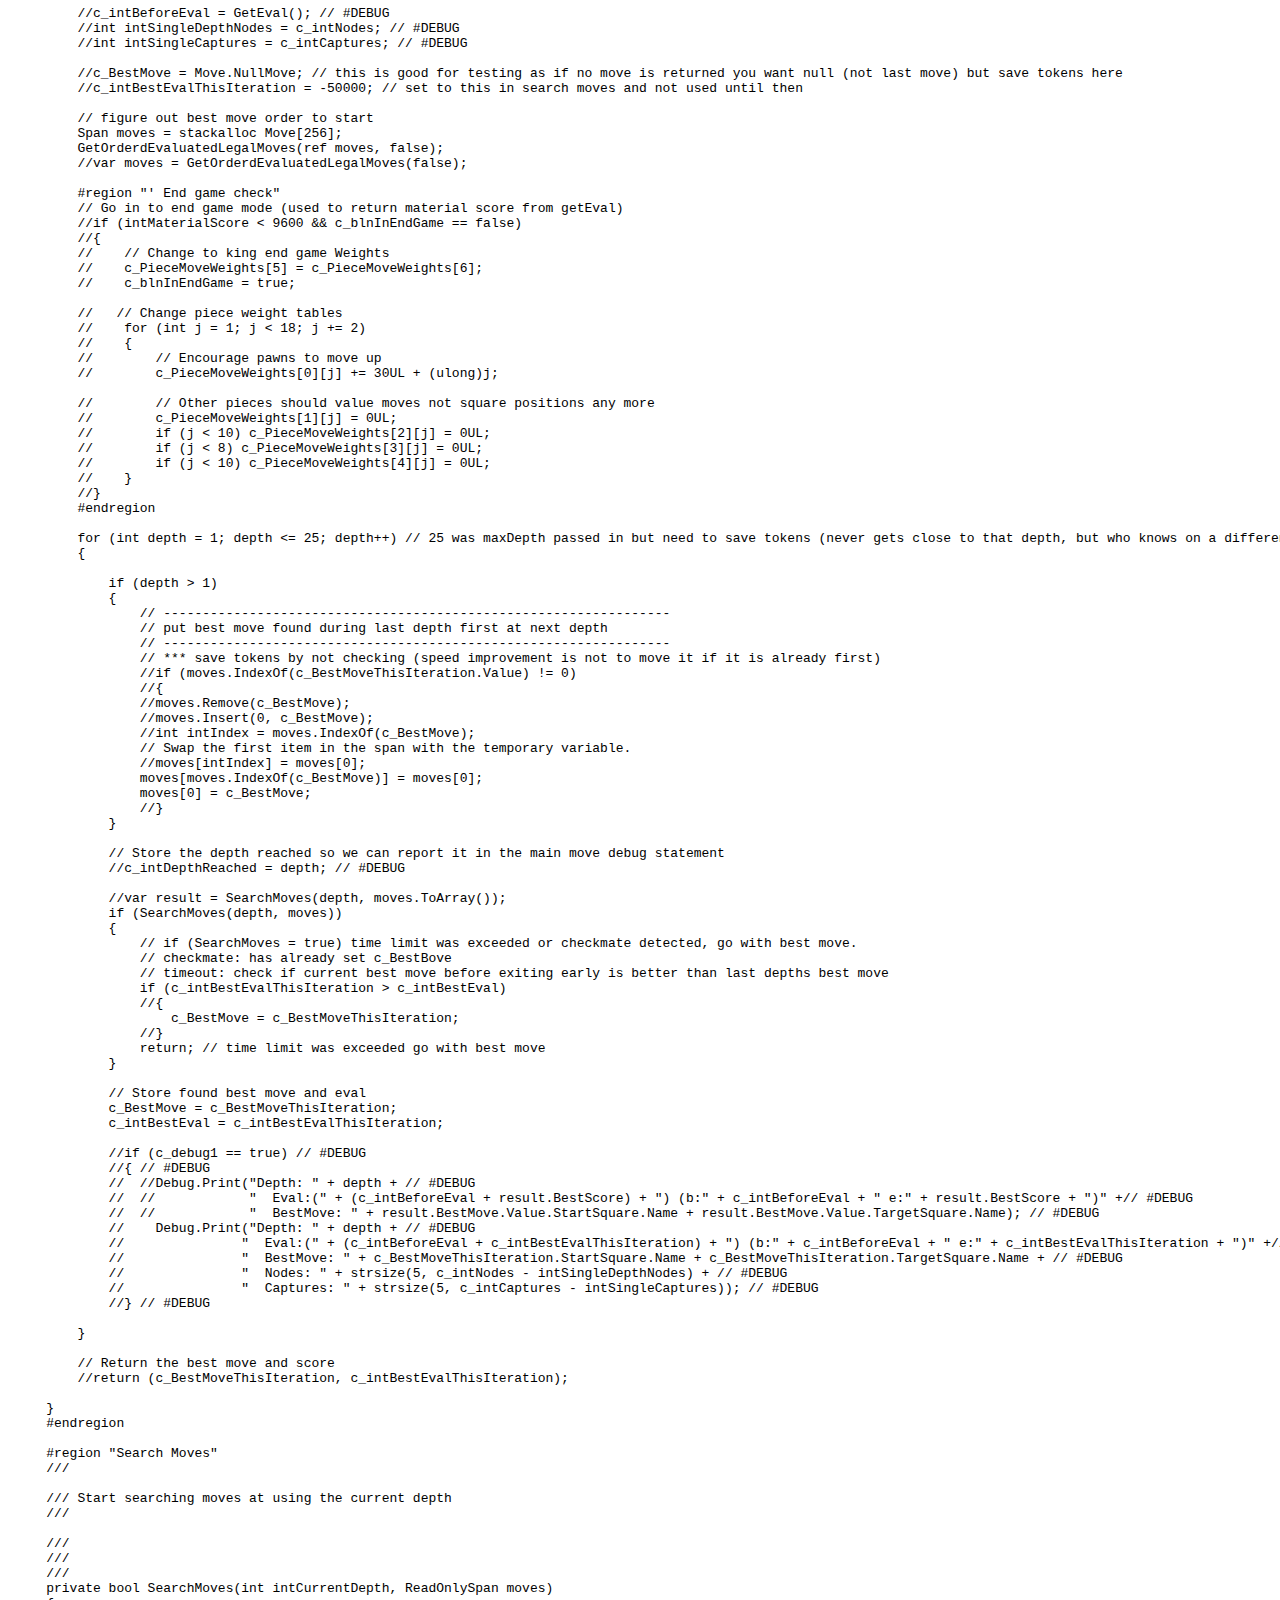
<file: ChessChallengeBot.html>
<!DOCTYPE html>
<html>
    <head>
        <meta name="viewport" content="width=device-width, initial-scale=1" />
        <meta name="application-name" content="BuiltClever">
        <meta name="author" content="Scott Ward">
        <link rel="icon" type="image/ico" href="favicon.ico"/>
        <link rel="shortcut icon" sizes="192x192" href="wwwroot/images/logo_192.png" type="image/x-icon">
        <link rel="shortcut icon" sizes="72x72" href="wwwroot/images/logo_72.png" type="image/x-icon">
        <link rel="shortcut icon" sizes="48x48" href="wwwroot/images/logo_48.png" type="image/x-icon">
        <link rel="shortcut icon" sizes="24x24" href="wwwroot/images/logo_24.png" type="image/x-icon">
        <link rel="shortcut icon" sizes="16x16" href="favicon.ico" type="image/ico">
        <link rel="stylesheet" href="wwwroot/css/sitebc.css">
    </head>
    <body>
        <!--Navigation bar-->
        <div class="clearfix" style="display:block; background-color: #333; overflow:hidden;">
            <div style="margin:0px 80px 0px 10px; float:left;">
                <div style="display:flex;">
                    <img src="wwwroot/images/logo_50_4.png" width="50px", height="50px" style="margin-top:6px; margin-right:15px;" />
                    <h1 class="title">Built Clever</h1>
                </div>
            </div>
            <div class="topnav" style="float:left;">
                <a href="./">Home</a>
                <a href="projects.html">Projects</a>
                <a href="downloads.html">Downloads</a>
                <a href="info.html">Info</a>
                <a href="about.html">About</a>
                <a class="active" href="projects.html">Chess Challenge Bot</a>
            </div>
        </div>

        <div class="main" ontouchstart="touchStart(event, 'projects')" ontouchmove="touchMove(event)" ontouchend="touchEnd()" > 
            <!-- Title -->
            <div style="display:block;">
                <h2 style="margin-bottom:5px;">Chess challenge Bot</h2>
            </div>

            <div style="margin-bottom:15px;">
                Hi Sebastian, </br></br>
                here is the full code for my bot, this one has all the debug code and code that didn't make the cut.</br>
                No need to really look at it, but if you wanted to see more of what went in to making a bot for the challenge, this shows it way better than just the simple submission.</br>
                this one will not make the token limit but is the same code as my submission just with debug code, the extra code that didn't make the cut is still commented out </br>
                Thanks again for such a fun challenge.
            </div>
            
            <div>
                A complex but simple bot, using MinMax, alpha beta pruning, iterative deepening, quiescence search, transposition tables, square weight tables with a pretty basic evaluation. </br>
                It plays pretty well but the basic evaluation means it has a horrible end game. </br> </br>
                
                I spent way to long figuring all this out but had heaps of fun (and some nightmares).</br>
                This has been a very interesting project, I have learnt a lot from it.</br></br>
                
                I have coded a chess game before this challenge (not the bot part) just a 1 or 2 player chess game that uses stockfish for the computer AI).</br>
                I am making it to be an interface with a physical chess table me and my girlfriend are building that lights up and will move the real pieces on the board with magnets and motors (not quite finished yet as I keep getting distracted by things like a three month chess bot building challenge :) )</br>
                if you are interested or want a bit of a laugh seeing someone code a chess game before knowing about bitboards, etc just purely figuring it all out as I go, </br>
                check out our small channel <a href="https://www.youtube.com/@BuiltClever"ur>@builtclever</a> on YouTube. specifically the "Programming a chess game" video</br>
                and this is our web site.</br> </br>
                
                can't wait to see the next video on all the bot submissions </br>
            </div>

            <div>
                <pre> 
                    <code> 
using ChessChallenge.API;
using System;
using System.Linq;
using System.Collections.Generic;
//using System.Diagnostics; // #DEBUG

// https://github.com/SebLague/Chess-Challenge
// https://seblague.github.io/chess-coding-challenge/documentation/
// https://www.chessprogramming.org/Perft
// https://stackoverflow.com/questions/68684989/how-to-implement-a-minimax-algorithm-in-a-chess-like-game
// https://www.youtube.com/watch?v=l-hh51ncgDI 
// https://gamedev.net/tutorials/programming/artificial-intelligence/chess-programming-part-v-advanced-search-r1197/ good info on quiescence search
// https://stackoverflow.com/questions/17510606/quiscence-search-performance

// https://chesshub.com/analysis/new analysis of next move after a position
// https://stackoverflow.com/questions/16500739/chess-high-branching-factor
// https://github.com/Akshara-Bulkapuram/Chess-game/blob/main/Chess_code.ipynb Negmax example
// https://github.com/Quanghihicoder/Chess_AI/blob/master/ChessAIForms/AI.cs minmax (not negmax)
// https://github.com/yigitkucuk/Theodora/blob/main/main.py
// https://github.com/erosten/Bengal/blob/main/src/searcher_pvs.py
// https://tearth.dev/posts/performance-of-chess-engines-written-in-csharp-part-1/

// Bot size
// 1331 before more improvements
// 1327
// 1315 // improvements to SquareWeight
// 1223 // split out and combined move weight with eval score parts shared by Order moves and eval
// 1206 // Is white minimising an improving
// 1192 
// 1202 ??
// 1156 use global vars for bestMove bestScore rather than returning them through multiple functions
// 1131 DebugBestMoves() had an error trap still being counted and this is test code added //#Debug comments
// 1100 used hardcoded numbers in transition table for node type rather than nicer enum
// 1093 got rid of single condition if brackets { }. (left them commented out as I'm not a monster)
// 1084 changed multi dimension array initialisers from "new int[][]" to just "new []"
// 1079 was passing zorbistKey to iterativeDeepening when not need yet
// 1069 declare multiple int variables with , so don't need to repeat int
// 1068
// 1039 removed king end game weight values (29 tokens)
// 1019 in iterative deepening simplified the moving best move first code
// 990 converted separate bitBoard and value arrays in to a single array
// 977 simplify checkmate stalemate in eval
// 985 simple repetition check
// 980 use Move.NullMove rather the nullable Move?
// 1001 Fix black making bad moves because of bad square weight conversions
// 1072 start of adding timed limit for iterative deepening
// 1055 had some debug code with //DEBUG instead of //#DEBUG so was still counted
// 1060 using GetLegalMovesNonAlloc
// 1056 remove isWhite param from AddWeightToMove and used c_Board.IsWhite directly
// 1054 changed getEval isCheckMate isStaleMate to 1 line using ?
// 1049 made piece weights do 1 / -1 * weight so could remove black weights from array
// 1040 in minmax use c_Board.ZobristKey directly rather than passing it in
// 1034 added horrible code to set PieceType to global variable before calling SquareWeightByPiece rather than passing it as a parameter
// 1031 get checkmate detect in search to set c_Bestmove directly rather then use c_intBestEvalThisIteration and c_BestMoveThisIteration
// 1023 removed pawn promotion weighting

// TODO if enough tokens
// better eval
// king end game bb
// start moves bbs
// better time limit for iterative deepening more depth if added
// Killer moves

// tokens 1023 of 1024

// 36 games 22 wins 11 loses

//Game 138 of 1000
//mybot
//score: +91 = 14 - 32
//timouts: 2
//illegal moves: 0
//Evil Bot
//score: +32 = 14 - 91
//timouts: 35
//illegal moves: 0

internal class MyBot : IChessBot
{

    // Allow debug statement when running in release mode
    //[System.Runtime.InteropServices.DllImport("kernel32.dll", CharSet = System.Runtime.InteropServices.CharSet.Auto)]// #DEBUG
    //public static extern void OutputDebugString(string message);// #DEBUG

    //bool c_PlayStartMove = false; // #DEBUG
    //bool c_debug1 = false;// #DEBUG
    //bool c_blnIterativeDeepening = true; // #DEBUG
    //int c_intBeforeEval; // #DEBUG
    //int c_intNodes; // #DEBUG
    //int c_intPerft; // #DEBUG
    //int c_intCaptures; // #DEBUG
    //long c_lngMemory = 0; // #DEBUG
    //int c_intEvalTime = 0; // #DEBUG
    //int c_intMoveNumber = 0; // #DEBUG 
    //int c_intDepthReached = 0; // #DEBUG

    /// <summary>
    /// Best move found on this iteration
    /// </summary>
    Move c_BestMove, // Best move in Search
            c_BestMoveThisIteration; // Best move found on this iteration (MinMax)

    /// <summary>
    /// Best eval for this iteration
    /// </summary>
    int c_intBestEval,  // Best eval in Search
        c_intBestEvalThisIteration, // Best eval for this iteration (MinMax)
        c_intThisMoveTimeAllowed; // The time allowed to think for the current move  

    //bool c_blnInEndGame; 

    Timer c_Timer;  
    Board c_Board;

    //int[] c_PieceValues = { 100, 300, 300, 500, 900, 9000, -100, -300, -300, -500, -900, -9000 };
    int[] c_PieceValues = { 100, 300, 300, 500, 900, 9000 }; 
    //ulong[][] c_PieceMoveWeightBB;
    //int[][] c_PieceMoveWeightValues;
    ulong[][] c_PieceMoveWeights;

    #region "Transposition table"
    //[System.Runtime.InteropServices.StructLayout(System.Runtime.InteropServices.LayoutKind.Sequential)] // #DEBUG
    private struct TranspositionEntry
    {
        //public int score;
        //public int depth;
        //public int nodeType; // eNodeType nodeType;
        //public Move? move;

        public int score, 
                    depth,
                    nodeType;
        public Move move;
    }

    // *** save tokens use hard coded numbers
    //private enum eNodeType
    //{
    //    Exact,
    //    LowerBound,
    //    UpperBound
    //}

    // transposition table to store the alpha beta values for each position
    Dictionary<ulong, TranspositionEntry> c_colTranspositionTable = new();
    #endregion 

    // Constructor
    public MyBot()
    {

        //c_lngMemory = System.GC.GetTotalMemory(true);// #DEBUG

        #region "Weighted Move Bit boards"

        #region "Readable weightings (for reference)"
        //Dim c_Pawns As Integer() = {
        //    0, 0, 0, 0, 0, 0, 0, 0,
        //    5, 10, 10, -20, -20, 10, 10, 5,
        //    5, -5, -10, 0, 0, -10, -5, 5,
        //    0, 0, 0, 20, 20, 0, 0, 0,
        //    5, 5, 10, 25, 25, 10, 5, 5,
        //    10, 10, 20, 30, 30, 20, 10, 10,
        //    50, 50, 50, 50, 50, 50, 50, 50,
        //    0, 0, 0, 0, 0, 0, 0, 0}

        //Dim c_Knights As Integer() = {
        //    -50, -40, -30, -30, -30, -30, -40, -50,
        //    -40, -20, 0, 0, 0, 0, -20, -40,
        //    -30, 0, 10, 15, 15, 10, 0, -30,
        //    -30, 5, 15, 20, 20, 15, 5, -30,
        //    -30, 0, 15, 20, 20, 15, 0, -30,
        //    -30, 5, 10, 15, 15, 10, 5, -30,
        //    -40, -20, 0, 5, 5, 0, -20, -40,
        //    -50, -40, -30, -30, -30, -30, -40, -50}

        //Dim c_Bishops As Integer() = {
        //    -20, -10, -10, -10, -10, -10, -10, -20,
        //    -10, 0, 0, 0, 0, 0, 0, -10,
        //    -10, 0, 5, 10, 10, 5, 0, -10,
        //    -10, 5, 5, 10, 10, 5, 5, -10,
        //    -10, 0, 10, 10, 10, 10, 0, -10,
        //    -10, 10, 10, 10, 10, 10, 10, -10,
        //    -10, 5, 0, 0, 0, 0, 5, -10,
        //    -20, -10, -10, -10, -10, -10, -10, -20}

        //Dim c_Rooks As Integer() = {
        //    0, 0, 0, 0, 0, 0, 0, 0,
        //    5, 10, 10, 10, 10, 10, 10, 5,
        //    -5, 0, 0, 0, 0, 0, 0, -5,
        //    -5, 0, 0, 0, 0, 0, 0, -5,
        //    -5, 0, 0, 0, 0, 0, 0, -5,
        //    -5, 0, 0, 0, 0, 0, 0, -5,
        //    -5, 0, 0, 0, 0, 0, 0, -5,
        //    0, 0, 0, 5, 5, 0, 0, 0}

        //Dim c_Queen As Integer() = {
        //    -20, -10, -10, -5, -5, -10, -10, -20,
        //    -10, 0, 0, 0, 0, 0, 0, -10,
        //    -10, 0, 5, 5, 5, 5, 0, -10,
        //    -5, 0, 5, 5, 5, 5, 0, -5,
        //    0, 0, 5, 5, 5, 5, 0, -5,
        //    -10, 5, 5, 5, 5, 5, 0, -10,
        //    -10, 0, 5, 0, 0, 0, 0, -10,
        //    -20, -10, -10, -5, -5, -10, -10, -20}

        //Dim c_KingMiddleGame As Integer() = {
        //    -30, -40, -40, -50, -50, -40, -40, -30,
        //    -30, -40, -40, -50, -50, -40, -40, -30,
        //    -30, -40, -40, -50, -50, -40, -40, -30,
        //    -30, -40, -40, -50, -50, -40, -40, -30,
        //    -20, -30, -30, -40, -40, -30, -30, -20,
        //    -10, -20, -20, -20, -20, -20, -20, -10,
        //    20, 20, 0, 0, 0, 0, 20, 20,
        //    20, 30, 10, 0, 0, 10, 30, 200}

        //Dim c_KingEndGame As Integer() = {
        //    -50, -40, -30, -20, -20, -30, -40, -50,
        //    -30, -20, -10, 0, 0, -10, -20, -30,
        //    -30, -10, 20, 30, 30, 20, -10, -30,
        //    -30, -10, 30, 40, 40, 30, -10, -30,
        //    -30, -10, 30, 40, 40, 30, -10, -30,
        //    -30, -10, 20, 30, 30, 20, -10, -30,
        //    -30, -30, 0, 0, 0, 0, -30, -30,
        //    -50, -30, -30, -30, -30, -30, -30, -50}
        #endregion

        // Note can't use negative numbers for uLong values, so added 50 to them that gets subtracted when using
        c_PieceMoveWeights = new[]
        {
        // myPawns {-20, -10, -5, 0, 5, 10, 20, 25, 30, 50}
        new ulong[]{ 6144UL, 30UL,
            2359296UL, 40UL,
            4325376UL, 45UL,
            18374686483548733695UL, 50UL,
            837527109888UL, 55UL,
            214559386265088UL, 60UL,
            39582821253120UL, 70UL,
            103079215104UL, 75UL,
            26388279066624UL, 80UL,
            71776119061217280UL, 100UL},
        // Knights, { -50, -40, -30, -20, 0, 5, 10, 15, 20 }
        new []{ 9295429630892703873UL, 0UL,
            4792111478498951490UL, 10UL,
            4323598035499155516UL, 20UL,
            18577348462920192UL, 30UL,
            16961067477378048UL, 50UL,
            283472173056UL, 55UL,
            39582420959232UL, 60UL,
            26543503441920UL, 65UL,
            103481868288UL, 70UL },
        // Bishops { -20, -10, 0, 5, 10 }
        new []{ 9295429630892703873UL, 30UL,
            9115709513998107006UL, 40UL,
            35538415940287488UL, 50UL,
            40020505281024UL, 55UL,
            26492373172224UL, 60UL },
        // Rooks { 0, 5, 10, -5 }
        new []{ 18374825561424821991UL, 50UL,
            36310271995674648UL, 55UL,
            35465847065542656UL, 60UL,
            142393223512320UL, 45UL },
        // Queens { -20, -10, -5, 0, 5 }
        new []{ 9295429630892703873UL, 30UL,
            7386326700872794470UL, 40UL,
            1729382810977828888UL, 45UL,
            35538701555752448UL, 50UL,
            66229410471936UL, 55UL },
        // King Middle Game { -50, -40, -30, -20, -10, 0, 10, 20, 30 }
        new []{ 1736164147709607936UL, 0UL,
            7378697628168486912UL, 10UL,
            9331882295650418688UL, 20UL,
            2172518400UL, 30UL,
            8454144UL, 40UL,
            15384UL, 50UL,
            36UL, 70UL,
            50049UL, 80UL,
            66UL, 90UL }//,
        // King End Game { -50, -40, -30, -20, -10, 0, 20, 30, 40 }
        //new []{ 9295429630892703873UL, 0UL,
        //    4755801206503243776UL, 10UL,
        //    2630526050584609662UL, 20UL,
        //    1747959605373173760UL, 30UL,
        //    10205951508480000UL, 40UL,
        //    6755399441071104UL, 50UL,
        //    39582420959232UL, 70UL,
        //    26543503441920UL, 80UL,
        //    103481868288UL, 90UL}
        };
        #endregion
    }

    public Move Think(Board board, Timer timer)
    {

        // ---------------------------------------------------------------------
        // Debug Next move after loaded moves
        // will play next move and break at end of sub so debugs can be examined 
        // ---------------------------------------------------------------------
        #region "Debug next move"
        //if (c_PlayStartMove == true) // #DEBUG
        //{// #DEBUG
        // //c_PlayStartMove = false; // #DEBUG
        // //  knight not being taken with b2b4 then b4c5
        // //  string strMoves = "d2d4 c7c5 d4c5 b8a6 b2b4 a6c5"; // #DEBUG
        // //  Check stop for repetition
        // //string strMoves = "d2d4 c7c5 d4c5 b8a6 e2e4 a6c5 e4e5 d7d6 c1e3 f7f6 g1f3 h7h6 e3d4 e7e6 e5d6 c5e4 d6d7 d8d7 f1d3 e4c5 d3g6 e8d8 d4e3 b7b6 f3d4 f8d6 g6d3 d6e5 d3g6 a7a6 b1c3 e5d4 e3d4 e6e5 d4e3 a6a5 c3e4 c5a4 e4d6 d8e7 d6c4 b6b5 g6e4 a8a6 d1d7 e7d7 e4f5 d7d8 a1d1 d8c7 f5c8 a6c6 c4d6 g8e7 d6e4 c6c4 e4c5 a4c5 e3c5 e7c8 c5e3 c4c2 d1d2 c2c1 d2d1 c1c6 d1d2 c6e6 d2c2 c7d6 c2d2 d6c6 d2c2 c6d6 c2d2 d6c6"; // #DEBUG
        // // Weird horse move giving it away
        // //string strMoves = "e2e4 d7d5 e4d5 d8d5 d2d4 c7c5 g1f3 h7h6 c1e3 c5d4 f3d4 b7b6 d4f3 e7e6 f1d3 b8c6 b1c3 d5d6 d3e4 e8e7 f3e5"; // #DEBUG

        //    //string strMoves = "g1f3 h7h6 b1c3 d7d6 e2e4 f7f5 f3d4 g7g6"; // #DEBUG
        //    //string strMoves = "b1c3 h7h6 e2e4 d7d6 d2d4 c7c5 d4c5 d6c5 d1d8 e8d8 g1f3 f7f5 f3e5 d8e8 f1b5 c8d7 e4f5 h8h7 c3d5 e8d8 b5d3 d7e8 d5f4 e8d7"; // #DEBUG
        //    //string strMoves = "b1c3 h7h6 g1f3 c7c6 e2e4 d7d5 f3e5 d5e4"; // #DEBUG
        //    //string strMoves = "b1c3 h7h6 g1f3 d7d6 e2e4 f7f5 d2d4 c7c5 f1b5 b8c6"; // #DEBUG
        //    //string strMoves = "b1c3 h7h6 g1f3 c7c6"; // #DEBUG
        //    //string strMoves = "b1c3 h7h6 g1f3 c7c6 d2d4 d7d6 e2e4 d6d5 c1e3 f7f5"; // #DEBUG
        //    //string strMoves = "d2d4 b8c6 d4d5 c6e5 f2f4 e5g6 f4f5"; // #DEBUG
        //    //string strMoves = "b1c3 h7h6 g1f3 d7d6"; // #DEBUG
        //    //string strMoves = "d2d4 e7e6 c2c3"; // #DEBUG

        //    // was Losing queen when easy king safety move
        //    //string strMoves = "d2d4 c7c5 d4d5 e7e6 e2e4 g8f6 b1c3 e6d5 e4d5 b7b5 d5d6 d8b6 c3b5 a7a6 b5c7"; // #DEBUG

        //    // loses bishop for pawn trade off (eval score didn't seem to show that)
        //    //string strMoves = "b1c3 h7h6 e2e4 d7d6 g1e2 f7f5 f2f3 f5e4 c3e4 c7c6 d2d4 e7e5 d4e5 d6e5 d1d8 e8d8 f3f4 b8d7 f4e5 d7e5 e2f4 c6c5 c1e3 c5c4 e1c1 c8d7 e3d4 d7g4 d4e5 g4d1 c1d1 g8e7 f1c4 e7f5 f4e6 d8e7 e6f8 h8f8 d1c1 e7d8 e4c5 f8e8"; // #DEBUG

        //    // Min max takes a while to process = bad move
        //    //string strMoves = "d2d4 d7d6 d4d5 b8d7 e2e4 g8f6 b1c3"; // #DEBUG

        //    // Test takes check mate when can
        //    //string strMoves = "e2e4 f7f6 d2d4 g7g5"; // for white // #DEBUG
        //    //string strMoves = "g2g4 e7e5 f2f4"; // for black // #DEBUG
        //    string strMoves = "b1c3 h7h6 e2e4 c7c6 g1f3 d7d5 f1d3 d5d4 c3e2 c6c5 b2b4 b7b6 b4c5 b6c5 d3b5 b8d7 b5c6 a8b8 e4e5 e7e6 "; // for black // #DEBUG


        //    string[] aryMoves = strMoves.Split(" "); // #DEBUG
        //    foreach (string strMove in aryMoves) // #DEBUG
        //    { // #DEBUG
        //        try // #DEBUG
        //        { // #DEBUG
        //            if (strMove != "") // #DEBUG
        //            { // #DEBUG
        //                board.MakeMove(new Move(strMove, board)); // #DEBUG
        //            } // #DEBUG
        //        } // #DEBUG
        //        catch (Exception ex) // #DEBUG
        //        { // #DEBUG
        //            string message = ex.Message; // #DEBUG
        //        }// #DEBUG
        //    }// #DEBUG
        //}// #DEBUG
        #endregion 



        c_Board = board;
        c_Timer = timer; 
        
        //int intBeforeEval = GetEval();// #DEBUG
        //int intCaptures = c_intCaptures; // #DEBUG
        //int intTime = timer.MillisecondsElapsedThisTurn; // #DEBUG
        // Reset nodes searched count for each new move
        //c_intNodes = 0; // #DEBUG


        //if (c_blnIterativeDeepening == true) // #DEBUG
        //{ // #DEBUG
            // ^^^^^^^^^^^^^^^^^^^^^^^^^^^^^^^^^^^^^^^^^^^^^^^^^^
            // Iterative Deepening
            // ^^^^^^^^^^^^^^^^^^^^^^^^^^^^^^^^^^^^^^^^^^^^^^^^^^
            IterativeDeepening(); // move param depth 10 in to function to save a few tokens
        //} // #DEBUG
        //else // #DEBUG
        //{ // #DEBUG
            //// ^^^^^^^^^^^^^^^^^^^^^^^^^^^^^^^^^^^^^^^^^^^^^^^^^^
            //// Search to depth of 4 (no time limit)
            //// ^^^^^^^^^^^^^^^^^^^^^^^^^^^^^^^^^^^^^^^^^^^^^^^^^^
            //c_intBeforeEval = GetEval();   // #DEBUG

            //c_BestMove = Move.NullMove;  // #DEBUG ' Helps find null moves rather than returning last move again
            ////c_intBestEvalThisIteration = -50000; // set to this in search moves and not used until then

            //// figure out best move order to start
            //Span<Move> moves = stackalloc Move[256];
            //GetOrderdEvaluatedLegalMoves(ref moves, false);
            //SearchMoves(4, moves);

            //// Store found best move and eval
            //c_BestMove = c_BestMoveThisIteration;
            //c_intBestEval = c_intBestEvalThisIteration;
            // ^^^^^^^^^^^^^^^^^^^^^^^^^^^^^^^^^^^^^^^^^^^^^^^^^^
        //} // #DEBUG

                

//        if (c_debug1 == true) // #DEBUG
//        { // #DEBUG
//            Debug.Print("----------------------------------------------");  // #DEBUG
//            Debug.Print("Move #" + c_intMoveNumber); // #DEBUG
//            c_intMoveNumber++; // #DEBUG
//            Debug.Print("before Eval: " + intBeforeEval);// #DEBUG

//            int ttEntrySizeBytes = System.Runtime.InteropServices.Marshal.SizeOf<TranspositionEntry>();  // #DEBUG

//            string strDebug = (c_Board.IsWhiteToMove ? "White: " : "Black: ") + "Move: " + c_BestMove.StartSquare.Name + c_BestMove.TargetSquare.Name + // #DEBUG
//                 "  Eval:(" + (c_intBestEval - intBeforeEval) + ") (b:" + intBeforeEval + " e:" + c_intBestEval + ")" + // #DEBUG
//                 ", Depth reached: " + c_intDepthReached + // #DEBUG
//                 ", Nodes: " + c_intNodes + // #DEBUG
//                 ", Captures: " + (c_intCaptures - intCaptures) + "  Total Caps: " + c_intCaptures + // #DEBUG
//                 ", Perft: " + c_intPerft + // #DEBUG
//                 ", Time: " + (timer.MillisecondsElapsedThisTurn - intTime) +  // #DEBUG
//                 ", Table size: " + c_colTranspositionTable.Count +  // #DEBUG
//                 ", Memory: " + Math.Round((System.GC.GetTotalMemory(false) - c_lngMemory) / (1024.0 * 1024.0), 2) + "MB" + // #DEBUG
//                 "  --  " + ((ttEntrySizeBytes * c_colTranspositionTable.Count) / 1024 / 1024) + "mb" +// #DEBUG
//                 ", +Eval Time: " + c_intEvalTime; // #DEBUG

//#if DEBUG // #DEBUG 
//        {// #DEBUG 
//            Debug.Print(strDebug); // #DEBUG 
//        } // #DEBUG 
//#else // #DEBUG 
//            { // #DEBUG 
//                if (c_debug1 == true) // #DEBUG 
//                { // #DEBUG 
//                  // This requires "Enable unmanaged code debugging" is turned on in debug section ("open debug launch profiles UI")
//                  // to see this message in the output window
//                    OutputDebugString(strDebug + Environment.NewLine);  // #DEBUG 
//                } // #DEBUG 
//            } // #DEBUG 
//#endif
//            Debug.Print("----------------------------------------------");  // #DEBUG
//        } // #DEBUG

        //if (c_PlayStartMove == true) // #DEBUG
        //{ // #DEBUG
        //    Debugger.Break(); // #DEBUG
        //} // #DEBUG


        // ---------------------------------------------------------------------
        // Return best move
        // ---------------------------------------------------------------------
        return c_BestMove;

    }


    //public int IsWhiteNum(bool IsWhite) =>
    //    IsWhite ? 1 : -1;


    #region "GetOrderdEvaluatedLegalMoves"
    //private Move[] GetOrderdEvaluatedLegalMoves(bool blnIsWhite, bool blnCapturesOnly)
    private void GetOrderdEvaluatedLegalMoves(ref Span<Move> moves, bool blnCapturesOnly)
    {

        //bool blnIsWhite = c_Board.IsWhiteToMove;
        //var moves = c_Board.GetLegalMoves(blnCapturesOnly);
        c_Board.GetLegalMovesNonAlloc(ref moves, blnCapturesOnly);

        //// Randomise the moves so don't get the same move all the time (especially at the beginning of the game)
        /// and helps stop repetition
        //Random rnd = new(DateTime.Now.Millisecond);
        //moves = moves.OrderBy(x => rnd.Next()).ToArray();
        
        // Sort moves to possible best moves first
        moves.Sort((a, b) => AddWeightToMove(b, blnCapturesOnly) - AddWeightToMove(a, blnCapturesOnly));
        //return moves.OrderByDescending(e => AddWeightToMove(e, c_Board.IsWhiteToMove, blnCapturesOnly)).ToList();

        //return moves;

    }
    #endregion
    
    private int AddWeightToMove(Move move, bool blnCapturesOnly)
    {

        //int intScore = 0; 
        //int intStartIndex = move.StartSquare.Index;
        //int intTargetIndex = move.TargetSquare.Index;
        //int intType = (int)move.MovePieceType - 1;

        int intScore = 0;
        c_intPieceType_SquareWeightByPiece = (int)move.MovePieceType - 1;

        if (move.IsCapture)
        //{
            // If a capture order capturing good pieces with bad pieces first ie (queen with a pawn)
            intScore += 10 * (c_PieceValues[(int)move.CapturePieceType - 1] - c_PieceValues[c_intPieceType_SquareWeightByPiece]);
        //}

        if (!blnCapturesOnly)
        //{
            //// Add new square score 
            //intScore += SquareWeightByPiece(intTargetIndex, intType, blnIsWhite);
            //// minus the old square score
            //intScore -= SquareWeightByPiece(intStartIndex, intType, blnIsWhite);

            // Add new square score, minus the old square score
            intScore += SquareWeightByPiece(move.TargetSquare.Index, c_Board.IsWhiteToMove) - SquareWeightByPiece(move.StartSquare.Index, c_Board.IsWhiteToMove);

            //// Discourage repetition
            //if (c_PreviousMoves.ContainsKey(move.ToString()))
            //{
            //    intScore -= c_PreviousMoves[move.ToString()] * 80;
            //}
        //}

        // Pawn promotion is good
        //if (move.IsPromotion)
        ////{
        //    intScore += 800; // score as queen  
        ////}


        // Castling is good
        //if (move.IsCastles)
        //    intScore += 10;


        // Check pawn structure
        //intScore += EvaluatePawnStructure(c_Board.GetPieceList(PieceType.Pawn, true), true);

        // End game
        //if (c_blnInEndGame)
        //{
        //    // Encourage pawn to move up in end game
        //    if (intType == 1) // 1 = PieceType.Pawn
        //        intScore += 30;


        //    // Encourage king to move closer to the other king
        //    if (intType == 6) // 6 = PieceType.King 
        //    {
        //        int kingDistanceBefore = ChebyshevDistance(move.StartSquare.Index, c_Board.GetKingSquare(!blnIsWhite).Index);
        //        int kingDistanceAfter = ChebyshevDistance(move.TargetSquare.Index, c_Board.GetKingSquare(!blnIsWhite).Index);
        //        if (kingDistanceAfter < kingDistanceBefore)
        //        {
        //            intScore += 30;
        //        }
        //    }

        //    //if (move.IsInCheck())
        //    //    intScore += 50; // Check is good (stop king just jumping around every where when other piece can make moves)
        //}

        return intScore;

    }

    //int ChebyshevDistance(int sq1, int sq2)
    //{
    //    // Get the file and rank of each square
    //    int file1 = sq1 % 8;
    //    int file2 = sq2 % 8;
    //    int rank1 = sq1 / 8;
    //    int rank2 = sq2 / 8;

    //    // Calculate the absolute file and rank distances
    //    int fileDistance = Math.Abs(file2 - file1);
    //    int rankDistance = Math.Abs(rank2 - rank1);

    //    // Return the maximum of the file and rank distances
    //    return Math.Max(fileDistance, rankDistance);
    //}



    int c_intPieceType_SquareWeightByPiece; // *** save tokens by setting this rather than passing it into SquareWeightByPiece

    /// <summary>
    /// Get the square weight of a square for a specific piece and color (shared by Order moves and eval)
    /// </summary>
    /// <param name="SquareIndex"></param>
    /// <param name="PieceType">use pieceType - 1 eg(0=pawn, 1=knight)</param>
    /// <param name="intIsWhite"></param>
    /// <returns>Square weight value (same for black of white)</returns>
    private int SquareWeightByPiece(int SquareIndex, bool blnIsWhite)
    {

        // *** save 2 tokens
        //if (intIsWhite == -1) SquareIndex = 63 - SquareIndex; // reverse bit board for black
        //ulong bit = 1UL << SquareIndex; // same as Math.Pow 2 ^ index
        //ulong bit = 1UL << (intIsWhite == 1 ? SquareIndex : 63 - SquareIndex);
        ulong bit = 1UL << (blnIsWhite ? SquareIndex : 63 - SquareIndex);

        // Loop through bitBoards for pieceType to get its weight value
        // Find which bit board the pieces in in to get the square weight value
        // *** save tokens use 1 array of bb, value, bb, value, etc rather then 2
        for (int i = 0; i < c_PieceMoveWeights[c_intPieceType_SquareWeightByPiece].Length; i += 2)
        {
            //ulong bb = c_PieceMoveWeights[PieceType][i];
            //if ((bb & bit) == bit)
            if ((c_PieceMoveWeights[c_intPieceType_SquareWeightByPiece][i] & bit) == bit)
                return (int)c_PieceMoveWeights[c_intPieceType_SquareWeightByPiece][i + 1] - 50;
        }

        return 0;
    }


    #region "Get Eval"
    private int GetEval() //, Move? move)
    {

        // count how much total time is spent evaluating the positions
        //int intEvalTime = c_Timer.MillisecondsElapsedThisTurn; // #DEBUG
        
        //int i = 0,
        int intEval = 0;

        // -------------------------------------------------------
        // Checkmate Stalemate
        // -------------------------------------------------------
        // *** save 2 tokens
        intEval += c_Board.IsInCheckmate() ? -5000 : c_Board.IsInStalemate() ? 5000 : 0;
        //if (c_Board.IsInCheckmate())
        //    //{
        //    // Checkmate is good
        //    intEval += -5000;
        ////intEval += blnWhite ? -5000 : 5000;
        ////}

        //else if (c_Board.IsInStalemate())
        //    //{
        //    // Stale mate is bad
        //    // TODO: unless it stops a loses when your low on pieces and would lose
        //    intEval += 5000;
        //intEval += blnWhite ? 5000 : -5000;
        //}

        //int intMaterialScore = 0;
        //int intPieceWeights = 0;

        foreach (PieceList myPieceList in c_Board.GetAllPieceLists())
        {
            int intWhite = (myPieceList.IsWhitePieceList ? 1 : -1);
            c_intPieceType_SquareWeightByPiece = (int)myPieceList.TypeOfPieceInList - 1;

            // -------------------------------------------------------
            // Material score
            // -------------------------------------------------------
            //intMaterialScore += myPieceList.Count * c_PieceValues[i]; // add pieces values
            //intEval += myPieceList.Count * c_PieceValues[i]; // add pieces values (c_PieceValues + for white, - for black)
            intEval += intWhite * myPieceList.Count * c_PieceValues[c_intPieceType_SquareWeightByPiece];

            // -------------------------------------------------------
            // piece square position weight
            // -------------------------------------------------------
            foreach (Piece myPiece in myPieceList)
            //{
                //int intPieceIsWhite = myPiece.IsWhite ? 1 : -1;
                //intEval += intPieceIsWhite * SquareWeightByPiece(myPiece.Square.Index, (int)myPiece.PieceType - 1, myPiece.IsWhite);
                //intEval += (myPiece.IsWhite ? 1 : -1) * SquareWeightByPiece(myPiece.Square.Index, (int)myPiece.PieceType - 1, myPiece.IsWhite);
                //intPieceWeights += intPieceIsWhite * SquareWeightByPiece(myPiece.Square.Index, (int)myPiece.PieceType - 1, myPiece.IsWhite);
                intEval += intWhite * SquareWeightByPiece(myPiece.Square.Index, myPiece.IsWhite);
            //}

            // Evaluate pawn structure
            //if (myPieceList.TypeOfPieceInList == PieceType.Pawn)
            //    intEval += intWhite * EvaluatePawnStructure(myPieceList, myPieceList.IsWhitePieceList);

            //i++;
        }
        //intEval += intMaterialScore + intPieceWeights;

        //// discourage repetition
        //if (c_Board.IsRepeatedPosition())
        ////{
        //    intEval -= 50;
        ////}

        //// discourage repetition (when more than once)
        //if (c_Board.GameRepetitionHistory.Count(e => e == c_Board.ZobristKey) > 1)
        ////{
        //    intEval = 0;
        ////}

        //c_intEvalTime += c_Timer.MillisecondsElapsedThisTurn - intEvalTime; // #DEBUG

        return c_Board.IsWhiteToMove ? intEval : -intEval;
        
    }
    #endregion

    #region "' Evaluate pawn structure"
    // NOTE: not enough tokens to add any of this (it usually didn't help that much in the grand scheme of things)
    //public int EvaluatePawnStructure(PieceList p_PawnPieceList, bool IsWhite)
    //{

    //    int intEval = 0;
    //    // -----------------------------------------------------------
    //    // Connectedness evaluation
    //    // -----------------------------------------------------------
    //    // interconnected pawns include those beside each other as well as those protected by other pawns.
    //    // This is because pawn connectivity is a measure of how well the pawns support each other and form a strong pawn structure.
    //    // Pawns that are beside each other can prevent enemy pawns from advancing or capturing them,
    //    // and also create potential passed pawns or pawn chains

    //    // doubled pawns are not always bad for the interconnectivity test.
    //    // The interconnectivity test is a measure of how many pawns are connected in some way, either horizontally, vertically, or diagonally.
    //    // Pawns that are directly above or below another pawn are still connected vertically,
    //    // and they can still support each other or prevent enemy pawns from advancing
    //    ulong PawnBB = c_Board.GetPieceBitboard(PieceType.Pawn, IsWhite);

    //    //ulong ShiftLeft = PawnBB << 1 & PawnBB; 
    //    //ulong ShiftRight = PawnBB >> 1 & PawnBB; 
    //    //ulong ShiftUp = PawnBB << 8 & PawnBB; 
    //    //ulong ShiftDown = PawnBB >> 8 & PawnBB;
    //    //ulong ShiftUpLeft = PawnBB << 9 & PawnBB;
    //    //ulong ShiftUpRight = PawnBB << 7 & PawnBB;
    //    //ulong ShiftDownLeft = PawnBB >> 7 & PawnBB;
    //    //ulong ShiftDownRight = PawnBB >> 9 & PawnBB;
    //    //ulong ConnectedPawns = ShiftLeft | ShiftRight | ShiftUp | ShiftDown | ShiftUpLeft | ShiftUpRight | ShiftDownLeft | ShiftDownRight;

    //    // Same as above but less readable (saves tokens)
    //    // OR the Shifted pieces with the original pawnBB to get the squares that 
    //    ulong ConnectedPawns = (PawnBB << 1 & PawnBB) | (PawnBB >> 1 & PawnBB) | // Shift Left and Right
    //                           (PawnBB << 8 & PawnBB) | (PawnBB >> 8 & PawnBB) | // Shift Up and down
    //                           (PawnBB << 9 & PawnBB) | (PawnBB << 7 & PawnBB) | // Shift Up Left and Up Right
    //                           (PawnBB >> 7 & PawnBB) | (PawnBB >> 9 & PawnBB); // Shift Down Left and Down Right

    //    //c_Board.GetPiece(new Square( ) 
    //    intEval += 10 * BitboardHelper.GetNumberOfSetBits(ConnectedPawns);



    //    // -----------------------------------------------------------
    //    // Pawn Mobility
    //    // -----------------------------------------------------------
    //    // Pawns that are mobile are more valuable than pawns that are blocked in.
    //    // Mobile pawns can advance into the enemy's territory and create threats.
    //    // A good score for pawns that can move forward or take is 5-7.
    //    // This is because connected pawns are much more powerful than isolated pawns,
    //    // as they can support each other and create a strong attacking force.
    //    ulong AllPieces = c_Board.AllPiecesBitboard;

    //    // Can move forward (not blocked) 
    //    ulong canMoveForward = IsWhite ?
    //                            (PawnBB << 8) & ~AllPieces :
    //                            (PawnBB >> 8) & ~AllPieces;
    //    //ulong canMoveForward;
    //    //if (IsWhite)
    //    //    //ulong ShiftUp = (PawnBB << 8);
    //    //    //ulong canMoveForward = (ShiftUp & ~AllPieces); // RemoveOccupiedSquares
    //    //    canMoveForward = (PawnBB << 8) & ~AllPieces;
    //    //else
    //    //    //ulong ShiftDown = PawnBB >> 8;
    //    //    //ulong canMoveForward = (ShiftDown & ~AllPieces); // RemoveOccupiedSquares
    //    //    canMoveForward = (PawnBB >> 8) & ~AllPieces;
    //    intEval += 5 * BitboardHelper.GetNumberOfSetBits(canMoveForward);

    //    // Can take
    //    ulong OpponentPieces = IsWhite ? c_Board.BlackPiecesBitboard : c_Board.WhitePiecesBitboard;
    //    ulong CapturePawns = IsWhite ?
    //                          (PawnBB << 9 & OpponentPieces) | (PawnBB << 7 & OpponentPieces) :
    //                          (PawnBB >> 7 & OpponentPieces) | (PawnBB >> 9 & OpponentPieces);
    //    //ulong CapturePawns;
    //    //if (IsWhite)
    //    //    //ulong ShiftUpLeft = PawnBB << 9;
    //    //    //ulong ShiftUpRight = PawnBB << 7;
    //    //    CapturePawns = (PawnBB << 9 & OpponentPieces)  | (PawnBB << 7 & OpponentPieces);
    //    //else
    //    //    //ulong ShiftDownLeft = PawnBB >> 7;
    //    //    //ulong ShiftDownRight = PawnBB >> 9;
    //    //    CapturePawns = (PawnBB >> 7 & OpponentPieces) | (PawnBB >> 9 & OpponentPieces);

    //    intEval += 6 * BitboardHelper.GetNumberOfSetBits(CapturePawns);



    //    // More pawn evals

    //    // -----------------------------------------------------------
    //    // Control of the centre:
    //    // -----------------------------------------------------------
    //    // Pawns that control the centre of the board are more valuable than pawns on the flanks.
    //    // this is currently achieved with the pawn square weight arrays 


    //    ulong WhitePawns = c_Board.GetPieceBitboard(PieceType.Pawn, true);
    //    ulong BlackPawns = c_Board.GetPieceBitboard(PieceType.Pawn, false);

    //    foreach (Piece myPawn in p_PawnPieceList)
    //    {
    //        // -----------------------------------------------------------
    //        // Passed pawns
    //        // -----------------------------------------------------------
    //        // Passed pawns are pawns that have no enemy pawns in front of them on any rank that can attack or block them during the game.
    //        // Passed pawns are very valuable because they can easily be promoted to queens.

    //        //  --- Use bit boards
    //        //ulong SinglePawnBB = 1UL << myPawn.Square.Index;
    //        //ulong PassedPawn;
    //        //if (IsWhite)
    //        //{
    //        //    // the square that is directly in front of the pawn
    //        //    ulong ShiftUp = SinglePawnBB << 8;
    //        //    // the three squares that are in front of the pawn on the same file or adjacent files
    //        //    ulong ThreeSquaresInFront = ShiftUp | (SinglePawnBB << 9) | (SinglePawnBB << 7);
    //        //    // the six squares that are in front of the pawn on the same file or adjacent files
    //        //    ulong SixSquaresInFront = ThreeSquaresInFront | (ThreeSquaresInFront << 16);
    //        //    // the twelve squares that are in front of the pawn on the same file or adjacent files
    //        //    ulong TwelvwSquaresInFront = ThreeSquaresInFront | SixSquaresInFront | (SixSquaresInFront << 32);

    //        //    // Bitwise AND the pawn mask with the black pawns bit board
    //        //    PassedPawn = TwelvwSquaresInFront & BlackPawns;
    //        //}
    //        //else
    //        //{
    //        //    // the square that is directly in front of the pawn
    //        //    ulong ShiftUp = SinglePawnBB >> 8;
    //        //    // the three squares that are in front of the pawn on the same file or adjacent files
    //        //    ulong ThreeSquaresInFront = ShiftUp | (SinglePawnBB >> 9) | (SinglePawnBB >> 7);
    //        //    // the six squares that are in front of the pawn on the same file or adjacent files
    //        //    ulong SixSquaresInFront = ThreeSquaresInFront | (ThreeSquaresInFront >> 16);
    //        //    // the twelve squares that are in front of the pawn on the same file or adjacent files
    //        //    ulong TwelvwSquaresInFront = ThreeSquaresInFront | SixSquaresInFront | (SixSquaresInFront >> 32);

    //        //    // Bitwise AND the pawn mask with the black pawns bit board
    //        //    PassedPawn = TwelvwSquaresInFront & BlackPawns;
    //        //}

    //        //if (PassedPawn == 0)
    //        //    intEval += 8;

    //        // --- Use Linq
    //        if (IsWhite)
    //        {
    //            PieceList myBlackPawns = c_Board.GetPieceList(PieceType.Pawn, false);
    //            // Any black pawns in front, same file or left or right a file
    //            if (!myBlackPawns.Any(p => p.Square.File > myPawn.Square.File - 1 && p.Square.File < myPawn.Square.File + 1 &&
    //                                 p.Square.Rank > myPawn.Square.Rank))
    //            {
    //                intEval += 8;
    //            }
    //        }
    //        else
    //        {
    //            PieceList myWhitePawns = c_Board.GetPieceList(PieceType.Pawn, true);
    //            // Any black pawns in front, same file or left or right a file
    //            if (!myWhitePawns.Any(p => p.Square.File > myPawn.Square.File - 1 && p.Square.File < myPawn.Square.File + 1 &&
    //                                 p.Square.Rank < myPawn.Square.Rank))
    //            {
    //                intEval += 8;
    //            }
    //        }



    //        // --------------------------------------------------------------------------
    //        // doubled pawns
    //        // two pawns of the same color on the same file
    //        // --------------------------------------------------------------------------
    //        // NOTE: save tokens (white will look forward for other pawns, while back will look back
    //        // as we are checking all pawns either way is valid so save tokens by using one bit of code
    //        // --- Use Linq
    //        if (p_PawnPieceList.Any(p => p.Square.File == myPawn.Square.File && p.Square.Rank > myPawn.Square.Rank))
    //            intEval -= 2;

    //        //if (IsWhite)
    //        //{
    //        //  --- Use bit boards
    //        //  //Create a pawn mask for the current pawn
    //        //  // the square that is directly in front of the pawn
    //        //  ulong ShiftDown = SinglePawnBB >> 8;
    //        //  ulong TwoSquaresBehind = ShiftDown | (SinglePawnBB >> 16);
    //        //  ulong FourSquareBehind = TwoSquaresBehind | (TwoSquaresBehind >> 16);
    //        //  ulong EightSquareBehind = FourSquareBehind | (FourSquareBehind >> 16);

    //        //  ulong DoubledPawn = EightSquareBehind & WhitePawns;

    //        //  if (DoubledPawn != 0)
    //        //      intEval -= 2;

    //        // NOTE: save tokens (white will look forward for other pawns, while back will look back
    //        // as we are checking all pawns either way is valid so save tokens by using one bit of code
    //        //  --- Use Linq
    //        //  if (p_PawnPieceList.Any(p => p.Square.File == myPawn.Square.File && p.Square.Rank > myPawn.Square.Rank))
    //        //      intEval -= 2;

    //        //}
    //        //else
    //        //{
    //        //    --- Use bit boards
    //        //  // Create a pawn mask for the current pawn
    //        //  ulong ShiftDown = SinglePawnBB << 8;
    //        //  ulong TwoSquaresBehind = ShiftDown | (SinglePawnBB << 16);
    //        //  ulong FourSquareBehind = TwoSquaresBehind | (TwoSquaresBehind << 16);
    //        //  ulong EightSquareBehind = FourSquareBehind | (FourSquareBehind << 16);

    //        //  ulong DoubledPawn = EightSquareBehind & BlackPawns;

    //        //  if (DoubledPawn != 0)
    //        //      intEval -= 2;

    //        // --- Use Linq
    //        //  if (p_PawnPieceList.Any(p => p.Square.File == myPawn.Square.File && p.Square.Rank < myPawn.Square.Rank))
    //        //      intEval -= 2;
    //        //}
    //    }


    //    //// -----------------------------------------------------------
    //    //// Weaknesses
    //    //// -----------------------------------------------------------
    //    //// Pawn weaknesses are structural defects in your pawn structure,
    //    //// such as doubled pawns, isolated pawns, and holes.
    //    //// Pawn weaknesses can be exploited by your opponent to gain an advantage.

    //    return intEval;
    //}
    #endregion 

    #region "IterativeDeepening
    //private (Move? BestMove, int BestScore) IterativeDeepening(ulong p_ulngPositionKey, int maxDepth)
    private void IterativeDeepening()
    {

        //c_intBeforeEval = GetEval(); // #DEBUG
        //int intSingleDepthNodes = c_intNodes; // #DEBUG
        //int intSingleCaptures = c_intCaptures; // #DEBUG

        //c_BestMove = Move.NullMove; // this is good for testing as if no move is returned you want null (not last move) but save tokens here
        //c_intBestEvalThisIteration = -50000; // set to this in search moves and not used until then

        // figure out best move order to start
        Span<Move> moves = stackalloc Move[256];
        GetOrderdEvaluatedLegalMoves(ref moves, false);
        //var moves = GetOrderdEvaluatedLegalMoves(false);

        #region "' End game check"
        // Go in to end game mode (used to return material score from getEval)
        //if (intMaterialScore < 9600 && c_blnInEndGame == false)
        //{
        //    // Change to king end game Weights
        //    c_PieceMoveWeights[5] = c_PieceMoveWeights[6];
        //    c_blnInEndGame = true;

        //   // Change piece weight tables
        //    for (int j = 1; j < 18; j += 2)
        //    {
        //        // Encourage pawns to move up
        //        c_PieceMoveWeights[0][j] += 30UL + (ulong)j;

        //        // Other pieces should value moves not square positions any more
        //        c_PieceMoveWeights[1][j] = 0UL;
        //        if (j < 10) c_PieceMoveWeights[2][j] = 0UL;
        //        if (j < 8) c_PieceMoveWeights[3][j] = 0UL;
        //        if (j < 10) c_PieceMoveWeights[4][j] = 0UL;
        //    }
        //}
        #endregion 

        for (int depth = 1; depth <= 25; depth++) // 25 was maxDepth passed in but need to save tokens (never gets close to that depth, but who knows on a different computer)
        {
            
            if (depth > 1)
            {
                // -----------------------------------------------------------------
                // put best move found during last depth first at next depth
                // -----------------------------------------------------------------
                // *** save tokens by not checking (speed improvement is not to move it if it is already first)
                //if (moves.IndexOf(c_BestMoveThisIteration.Value) != 0) 
                //{
                //moves.Remove(c_BestMove);
                //moves.Insert(0, c_BestMove);
                //int intIndex = moves.IndexOf(c_BestMove);
                // Swap the first item in the span with the temporary variable.
                //moves[intIndex] = moves[0];
                moves[moves.IndexOf(c_BestMove)] = moves[0];
                moves[0] = c_BestMove;
                //}
            }

            // Store the depth reached so we can report it in the main move debug statement
            //c_intDepthReached = depth; // #DEBUG

            //var result = SearchMoves(depth, moves.ToArray());
            if (SearchMoves(depth, moves))
            {
                // if (SearchMoves = true) time limit was exceeded or checkmate detected, go with best move.
                // checkmate: has already set c_BestBove
                // timeout: check if current best move before exiting early is better than last depths best move
                if (c_intBestEvalThisIteration > c_intBestEval)
                //{
                    c_BestMove = c_BestMoveThisIteration;
                //}
                return; // time limit was exceeded go with best move
            }

            // Store found best move and eval
            c_BestMove = c_BestMoveThisIteration;
            c_intBestEval = c_intBestEvalThisIteration;

            //if (c_debug1 == true) // #DEBUG
            //{ // #DEBUG
            //  //Debug.Print("Depth: " + depth + // #DEBUG
            //  //            "  Eval:(" + (c_intBeforeEval + result.BestScore) + ") (b:" + c_intBeforeEval + " e:" + result.BestScore + ")" +// #DEBUG
            //  //            "  BestMove: " + result.BestMove.Value.StartSquare.Name + result.BestMove.Value.TargetSquare.Name); // #DEBUG
            //    Debug.Print("Depth: " + depth + // #DEBUG
            //               "  Eval:(" + (c_intBeforeEval + c_intBestEvalThisIteration) + ") (b:" + c_intBeforeEval + " e:" + c_intBestEvalThisIteration + ")" +// #DEBUG
            //               "  BestMove: " + c_BestMoveThisIteration.StartSquare.Name + c_BestMoveThisIteration.TargetSquare.Name + // #DEBUG
            //               "  Nodes: " + strsize(5, c_intNodes - intSingleDepthNodes) + // #DEBUG
            //               "  Captures: " + strsize(5, c_intCaptures - intSingleCaptures)); // #DEBUG
            //} // #DEBUG

        }

        // Return the best move and score
        //return (c_BestMoveThisIteration, c_intBestEvalThisIteration);

    }
    #endregion

    #region "Search Moves"
    /// <summary>
    /// Start searching moves at using the current depth
    /// </summary>
    /// <param name="intCurrentDepth"></param>
    /// <param name="moves"></param>
    /// <returns></returns>
    private bool SearchMoves(int intCurrentDepth, ReadOnlySpan<Move> moves) 
    {

        int alpha = -50000,
            beta = 50000;
        c_intBestEvalThisIteration = -100000;

        // ---------------------------------------------------------------
        // Set Time limit
        // Make a guess there we be approx 40 moves (80 half moves) in the game
        // Update: the computer more often than not exceeds that by many move changed to 80
        // NOTE: this is not a great way of estimating move time, but with limited tokens it will do for now
        // ---------------------------------------------------------------
        c_intThisMoveTimeAllowed = c_Timer.MillisecondsRemaining / (80 - Math.Min(c_Board.PlyCount / 2, 39));
    
        // if you want to be more conservative and save some time for the endgame, you can use a Factor of 0.8 or 0.9.
        // If you want to be more aggressive and use more time in the opening and middle game, you can use a Factor of 1.1 or 1.2
        //c_intThisMoveTimeAllowed *= Factor;


        foreach (Move move in moves)
        {
            //c_intNodes += 1; // #DEBUG
            //int intSingleCaptures = c_intCaptures; // #DEBUG
            //int intSingleMoveNodes = c_intNodes; // #DEBUG
            //int intSigleTime = c_Timer.MillisecondsElapsedThisTurn; // #DEBUG
            //string strBetaCutoff = "β"; // #DEBUG


            c_Board.MakeMove(move);

            // ---------------------------------------------------------------
            // If checkmate is found do it now
            // ---------------------------------------------------------------
            if (c_Board.IsInCheckmate())
            {
                c_Board.UndoMove(move);
                // Save tokens the below code makes more sense
                // as when it returns it checks 99999 is the highest current iteration eval
                // and set c_BestMove to the current c_BestMoveThisIteration
                // but we can bypass all that by just setting it directly
                //c_intBestEvalThisIteration = 99999;
                //c_BestMoveThisIteration = move;
                c_BestMove = move;
                return true; // no need to search any further depths
            }

            // ---------------------------------------------------------------
            // Do each move a recursively call min max to check the moves after it
            // ---------------------------------------------------------------
            int intEval = -MinMax(-beta, -alpha, intCurrentDepth - 1); //, c_Board.ZobristKey);

            // ---------------------------------------------------------
            // Don't repeat positions (Stop repetition draw)
            // ---------------------------------------------------------
            if (c_Board.IsDraw())
            //{
                intEval = -50001;  // 1 is so can tell difference between base eval and draw
            //}

            c_Board.UndoMove(move);


            //if (c_blnIterativeDeepening == true) // #DEBUG
            //{ // #DEBUG
                if (intEval == -2000000)
                //{  // #DEBUG
                //    if (c_debug1 == true) // #DEBUG
                //    { // #DEBUG
                //        Debug.Print("*** Time Limit exceeded return current best move *** limit:(" + c_Timer.MillisecondsElapsedThisTurn + ":" + c_intThisMoveTimeAllowed + ")   best move:" + c_BestMoveThisIteration);  // #DEBUG
                //    } // #DEBUG
                    return true; // true = time limit reached (stop iterative deepening code doing next depth)
                //} // #DEBUG
            //} // #DEBUG

            if (intEval > c_intBestEvalThisIteration)
            {
                c_intBestEvalThisIteration = intEval;
                c_BestMoveThisIteration = move;
                //strBetaCutoff = " "; // #DEBUG
            }

            alpha = Math.Max(alpha, intEval);
            

            ////// ---------------------------------------------------------------
            ////// check time limit
            ////// ---------------------------------------------------------------
            //////// there is usually always some very quick moves later in the game 
            ////if (c_Timer.MillisecondsElapsedThisTurn > c_intThisMoveTimeAllowed)
            ////{ // #DEBUG
            ////    Debug.Print("*** Time Limit exceeded return current best move *** limit:(" + c_Timer.MillisecondsElapsedThisTurn + ":" + c_intThisMoveTimeAllowed + ")   best move:" + c_BestMoveThisIteration);  // #DEBUG
            ////    return true; // true = time limit reached (stop iterative deepening code doing next depth)
            ////} // #DEBUG


            // ---------------------------------------------------------------
            // Log moves at base level with info for each move
            // ---------------------------------------------------------------
            //if (c_debug1 == true) // #DEBUG
            //{ // #DEBUG
            //    c_Board.MakeMove(move); // #DEBUG
            //    int intStraightEval = -GetEval(); // #DEBUG
            //    c_Board.UndoMove(move); // #DEBUG

            //    if (c_Board.IsWhiteToMove)// #DEBUG
            //    {// #DEBUG

            //        //if (move.StartSquare.Name + move.TargetSquare.Name == "d2d3") // #DEBUG  
            //        //{ // #DEBUG 
            //        //    Debugger.Break(); // #DEBUG
            //        //}; // #DEBUG 

            //        Debug.Print("White " + move + // #DEBUG
            //            "  Depth:" + intCurrentDepth +  // #DEBUG
            //            strsize(15, " Eval:(" + (c_intBeforeEval + intEval) + ")") + strBetaCutoff + " (b:" + strsize(5, c_intBeforeEval) + " e:" + strsize(5, intEval) + ")" + // #DEBUG
            //            "  Exact Eval:(" + strsize(5, intStraightEval) + ")" + // #DEBUG
            //            "  Captures: " + strsize(5, c_intCaptures - intSingleCaptures) + // #DEBUG
            //            "  Time taken: " + strsize(5, c_Timer.MillisecondsElapsedThisTurn - intSigleTime) + // #DEBUG
            //            "  Time so far: " + strsize(5, c_Timer.MillisecondsElapsedThisTurn) + // #DEBUG
            //            "  Time allowed: " + String.Format("{0,5}", (c_intThisMoveTimeAllowed)) + // #DEBUG
            //            "  Nodes: " + strsize(5, c_intNodes - intSingleMoveNodes) + // #DEBUG
            //            "  best: " + c_BestMoveThisIteration + // #DEBUG
            //            "  tree: " + DebugBestMoves(move, 6)); // #DEBUG
            //                                                    //"  Full Eval:(" + (c_intBeforeEval + intFullScore) + ") (b:" + c_intBeforeEval + " e:" + intFullScore + ")" + // #DEBUG

            //    }// #DEBUG
            //    else// #DEBUG
            //    {// #DEBUG
            //        Debug.Print("Black " + move + // #DEBUG
            //            "  Depth:" + intCurrentDepth +  // #DEBUG
            //            strsize(15, " Eval:(" + (c_intBeforeEval + intEval) + ")") + strBetaCutoff + " (b:" + strsize(5, c_intBeforeEval) + " e:" + strsize(5, intEval) + ")" + // #DEBUG
            //            "  Exact Eval:(" + strsize(5, intStraightEval) + ")" + // #DEBUG
            //            "  Captures: " + strsize(5, c_intCaptures - intSingleCaptures) + // #DEBUG
            //            "  Time taken: " + strsize(5, c_Timer.MillisecondsElapsedThisTurn - intSigleTime) + // #DEBUG
            //            "  Time so far: " + strsize(5, c_Timer.MillisecondsElapsedThisTurn) + // #DEBUG
            //            "  Time allowed: " + String.Format("{0,5}", (c_intThisMoveTimeAllowed)) + // #DEBUG
            //            "  Nodes: " + strsize(5, c_intNodes - intSingleMoveNodes) + // #DEBUG
            //            "  best: " + c_BestMoveThisIteration +  // #DEBUG
            //            "  tree: " + DebugBestMoves(move, 6)); // #DEBUG
            //            //"  Full Eval:(" + (c_intBeforeEval + intFullScore) + ") (b:" + c_intBeforeEval + " e:" + intFullScore + ")" + // #DEBUG
            //    }// #DEBUG
            //}// #DEBUG
        }
                
        return false;
    }
    #endregion

    #region "Debug print spacing helpers"
    //private string strsize(int length, string text) // #DEBUG
    //{ // #DEBUG
    //    return string.Format("{0," + length + "}", text); // #DEBUG
    //} // #DEBUG
    //private string strsize(int length, int text) // #DEBUG
    //{ // #DEBUG
    //    return string.Format("{0," + length + "}", text.ToString()); // #DEBUG
    //} // #DEBUG
    #endregion

    #region "Debug Best Moves"
    // Use the Transposition Table to show the best moves that decided the root best move
    //private string DebugBestMoves(Move bestmove, int intLimit) // #DEBUG
    //{ // #DEBUG
    //    try // #DEBUG
    //    { // #DEBUG
    //        if (intLimit == 0) { return ""; } // #DEBUG
    //        if (bestmove == Move.NullMove) { return ""; } // #DEBUG
    //        if (c_Board.IsInCheckmate() || c_Board.IsInStalemate()) { return "***"; }  // #DEBUG
    //        string strMove = bestmove.StartSquare.Name + bestmove.TargetSquare.Name + ", "; // #DEBUG

    //        c_Board.MakeMove(bestmove); // #DEBUG
    //        if (c_colTranspositionTable.TryGetValue(c_Board.ZobristKey, out var entry)) // #DEBUG
    //        { // #DEBUG
    //            if (!entry.move.IsNull) // #DEBUG
    //            { // #DEBUG
    //                strMove += DebugBestMoves(entry.move, intLimit - 1); // #DEBUG
    //            } // #DEBUG
    //        } // #DEBUG
    //        c_Board.UndoMove(bestmove); // #DEBUG

    //        return strMove;  // #DEBUG
    //    }// #DEBUG
    //    catch (Exception e)// #DEBUG
    //    {// #DEBUG
    //        string issue = e.Message;// #DEBUG
    //        return "";// #DEBUG
    //    }// #DEBUG
    //} // #DEBUG
    #endregion 

    #region "MinMax with alpha beta pruning"
    /// <summary>
    /// This is the main search the one that checks every possible move
    /// </summary>
    /// <param name="alpha"></param>
    /// <param name="beta"></param>
    /// <param name="depth"></param>
    /// <returns></returns>
    private int MinMax(int alpha, int beta, int depth) //, ulong zobrist_key)
    {

        // So we know whether this is a best score node
        int alpha_orig = alpha;

        // ---------------------------------------------------------
        // Search the transposition Table
        // ---------------------------------------------------------
        bool blnNewEntry = true;
        if (c_colTranspositionTable.TryGetValue(c_Board.ZobristKey, out TranspositionEntry entry))
        {
            blnNewEntry = false;
            if (entry.depth >= depth)
            {
                //// **** Save 1 token
                //If the entry has a lower bound greater than or equal to beta, return it
                int nodetype = entry.nodeType,
                    score = entry.score;

                // If the entry has a lower bound greater than or equal to beta, return it
                if (nodetype == 0) // 0 = eNodeType.Exact)
                    return score;

                if (nodetype == 2 && score <= alpha) // 2 = eNodeType.UpperBound
                    return alpha;

                if (nodetype == 1 && score >= beta) // 1 = eNodeType.LowerBound
                    return beta;

            }
        }


        // ---------------------------------------------------------
        // End of search
        // Search captures
        // ---------------------------------------------------------
        if (depth == 0)
            return QuiescenceSearch(alpha, beta, 6);


        //// ---------------------------------------------------------
        //// Don't repeat positions
        //// ---------------------------------------------------------
        ////if (c_Board.IsRepeatedPosition())
        //if (c_Board.IsDraw())
        //{
        //    //return 0;
        //    if (c_Board.IsWhiteToMove)
        //        return -5000;
        //    else
        //        return 5000;
        //}

        Span<Move> moves = stackalloc Move[256];
        GetOrderdEvaluatedLegalMoves(ref moves, false);
        
        Move BestMove = Move.NullMove;
                        
        int intBestEval = -50000,
            EvalType = 2; // 2 = eNodeType.UpperBound

        foreach (Move move in moves)
        {
            //c_intNodes++; // Count have many nodes are searched // #DEBUG

            c_Board.MakeMove(move);
            int intEval = -MinMax(-beta, -alpha, depth - 1); //, c_Board.ZobristKey);
            c_Board.UndoMove(move);

            // time out 
            //if (intEval == -2000000) return 2000000; // used if added to QuiescenceSearch (removed to save tokens)
            //if (c_blnIterativeDeepening == true) // #DEBUG
            //{ // #DEBUG
                if (c_Timer.MillisecondsElapsedThisTurn > c_intThisMoveTimeAllowed)
                    return 2000000; // Number bigger than eval allows
            //} // #DEBUG

            // Store move if better than best move 
            if (intEval > intBestEval)
            {
                intBestEval = intEval;
                BestMove = move;
            }

            // alpha beta pruning
            if (intEval > alpha)
            {
                alpha = intEval;
                
                if (alpha >= beta)
                //{
                    break;
                //}
            }


            //if (alpha >= beta)
            //{
            //    entry.score = intBestEval;
            //    entry.depth = depth;
            //    entry.type = eNodeType.Exact;
            //    entry.move = move;
            //    transpositionTable2[zobrist_key] = entry;
            //    break;
            //}

        }

        if (intBestEval >= beta) // failed high, lower bound
        //{
            EvalType = 1; // 1 = eNodeType.LowerBound 
            // killers = non-captures that are beta-cutoffs
            //if (intBestEval > beta
            //        and not board.is_capture(best_move)
            //        and best_move is not NULL_MOVE
            //        and not best_move.promotion)
            //{
            //    //killers[depth].append(best_move)
            //}
        //}

        if (intBestEval <= alpha_orig)  // failed low, upper bound
        // {
            EvalType = 2; // 2 = eNodeType.UpperBound
        // }

        if (alpha_orig < intBestEval && intBestEval < beta)  // exact, principle variation node
        //{
            EvalType = 0; // 0 = eNodeType.Exact)
        //}

        // if no entry or this depth is less or equal to existing
        if (blnNewEntry || depth <= entry.depth)
        //{
            // Store best eval move for this position in the transposition table
            //    entry.score = intBestEval;
            //    entry.move = BestMove;
            //    entry.nodeType = EvalType;
            //    entry.depth = depth;
            //    c_colTranspositionTable[zobrist_key] = entry;
            c_colTranspositionTable[c_Board.ZobristKey] = new TranspositionEntry { score = intBestEval, move = BestMove, nodeType = EvalType, depth = depth };
        
        //}

        return intBestEval;

    }
    #endregion

    #region "quiescence_search"
    /// <summary>
    /// Quiescence search is the captures that can happen after the depth is reached, 
    /// continuing for each sides captures to get a proper material evaluation
    /// </summary>
    /// <param name="alpha"></param>
    /// <param name="beta"></param>
    /// <param name="limit"></param>
    /// <returns></returns>
    private int QuiescenceSearch(int alpha, int beta, int limit)
    {

        int stand_pat = GetEval();

        if (stand_pat >= beta)
        //{
            return beta;
        //}

        if (alpha < stand_pat)
        //{
            alpha = stand_pat;
        //}

        if (limit == 0)
        //{
            return stand_pat;
        //}

        Span<Move> moves = stackalloc Move[256];
        GetOrderdEvaluatedLegalMoves(ref moves, true);
        
        foreach (Move move in moves)
        {
            //c_intCaptures++; // #DEBUG

            c_Board.MakeMove(move);
            int intEval = -QuiescenceSearch(-beta, -alpha, limit - 1);
            c_Board.UndoMove(move);

            // ---------------------------------------------------------------
            // check time limit
            // It is this QuiescenceSearch that usually takes the most time so use it to test this
            // ---------------------------------------------------------------
            //if (c_Timer.MillisecondsElapsedThisTurn > c_intThisMoveTimeAllowed)
            //    return 2000000; // Number bigger than eval allows


            // alpha beta pruning
            if (intEval >= beta)
            //{
                return beta;
            //}

            if (intEval > alpha)
            //{
                alpha = intEval;
            //}
        }

        return alpha;

    }
    #endregion

}
                        
                    </code> 
                </pre>
            </div>
        </div>

        <script src="wwwroot/javascript/site.js"></script>
    </body>
</html>
</file>
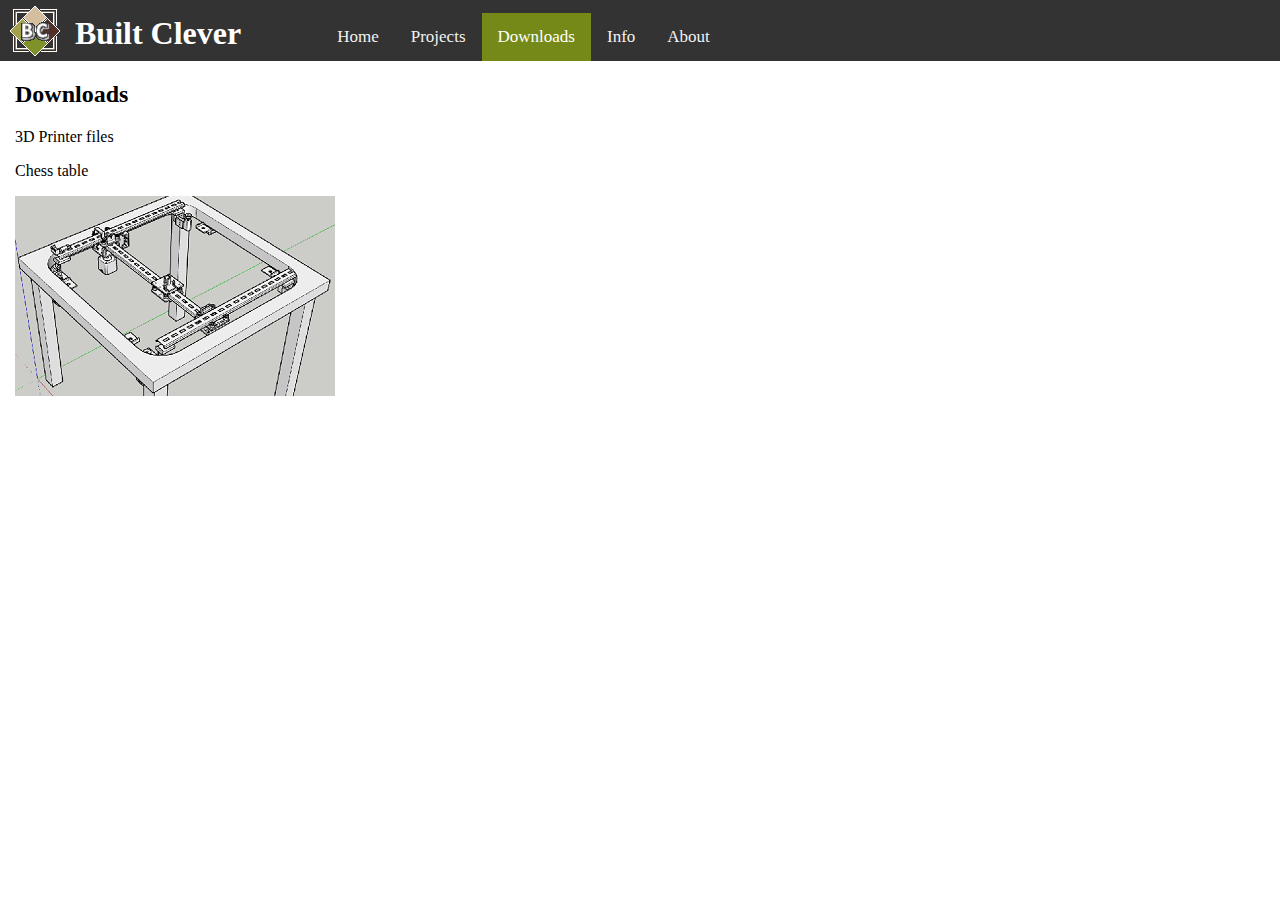
<file: downloads.html>
<!DOCTYPE html>
<html>
    <head>
        <meta name="viewport" content="width=device-width, initial-scale=1" />
        <meta name="application-name" content="BuiltClever">
        <meta name="author" content="Scott Ward">
        <link rel="icon" type="image/ico" href="favicon.ico"/>
        <link rel="shortcut icon" sizes="192x192" href="wwwroot/images/logo_192.png" type="image/x-icon">
        <link rel="shortcut icon" sizes="72x72" href="wwwroot/images/logo_72.png" type="image/x-icon">
        <link rel="shortcut icon" sizes="48x48" href="wwwroot/images/logo_48.png" type="image/x-icon">
        <link rel="shortcut icon" sizes="24x24" href="wwwroot/images/logo_24.png" type="image/x-icon">
        <link rel="shortcut icon" sizes="16x16" href="favicon.ico" type="image/ico">
        <link rel="stylesheet" href="wwwroot/css/sitebc.css">
    </head>
    <body>
        <!--Navigation bar-->
       <div class="clearfix" style="display:block; background-color: #333; overflow:hidden;">
            <div style="margin:0px 80px 0px 10px; float:left;">
                <div style="display:flex;">
                    <img src="wwwroot/images/logo_50_4.png" width="50px", height="50px" style="margin-top:6px; margin-right:15px;" />
                    <h1 class="title">Built Clever</h1>
                </div>
            </div>
            <div class="topnav" style="float:left;">
                <a href="./">Home</a>
                <a href="projects.html">Projects</a>
                <a class="active" href="downloads.html">Downloads</a>
                <a href="info.html">Info</a>
                <a href="about.html">About</a>
            </div>
        </div>

        <div class="main" ontouchstart="touchStart(event, 'index')" ontouchmove="touchMove(event)" ontouchend="touchEnd()" > 

            <!-- Title -->
            <div style="display:block;">
                <h2 style="margin-bottom:5px;">Downloads</h2>
            </div>

            <div style="display:block; margin-top:20px;">
                <p class="clearfix" >3D Printer files</p>
                <p>Chess table</p>
                <a href="downloads/chesstabledownload.html" >
                    <img src="wwwroot/images/ChessTableDownload.webp"  />
                </a>
            </div>

        </div>

        <script src="wwwroot/javascript/site.js"></script>
    </body>
</html>
</file>
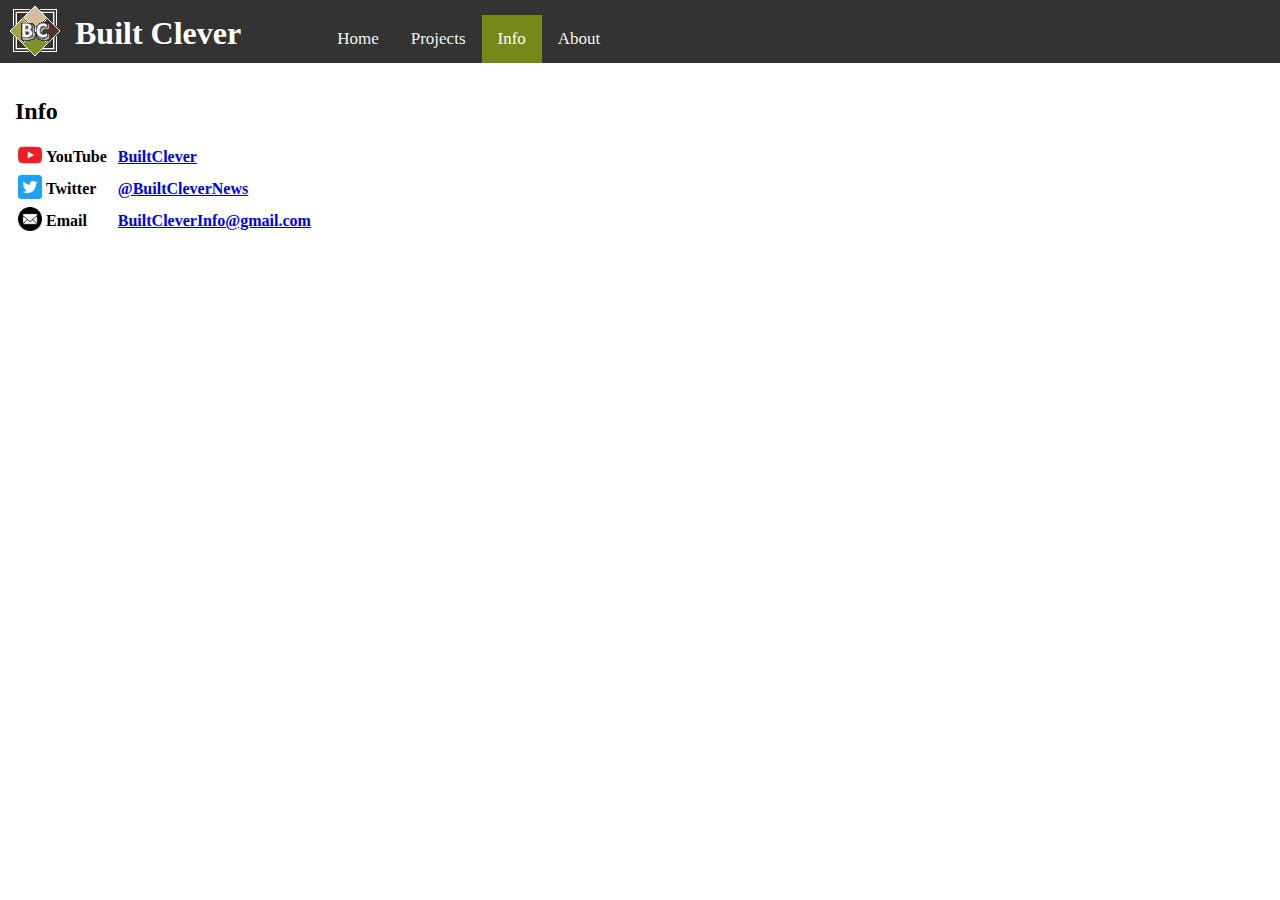
<file: info.html>
<!DOCTYPE html>
<html>
    <head>
        <meta name="viewport" content="width=device-width, initial-scale=1" />
        <meta name="application-name" content="BuiltClever">
        <meta name="author" content="Scott Ward">
        <link rel="icon" type="image/ico" href="favicon.ico"/>
        <link rel="shortcut icon" sizes="192x192" href="wwwroot/images/logo_192.png" type="image/x-icon">
        <link rel="shortcut icon" sizes="72x72" href="wwwroot/images/logo_72.png" type="image/x-icon">
        <link rel="shortcut icon" sizes="48x48" href="wwwroot/images/logo_48.png" type="image/x-icon">
        <link rel="shortcut icon" sizes="24x24" href="wwwroot/images/logo_24.png" type="image/x-icon">
        <link rel="shortcut icon" sizes="16x16" href="favicon.ico" type="image/ico">
        <link rel="stylesheet" href="wwwroot/css/site.css">
    </head>
    <body>
        <div style="display:flex; flex-flow:column; height:100vh;">

            <!--Navigation bar-->
            <div class="clearfix" style="display:block; background-color: #333; overflow:hidden; flex: 0 1 auto;">
                <div style="margin:0px 80px 0px 10px; float:left;">
                    <div style="display:flex;">
                        <img src="wwwroot/images/logo_50_4.png" width="50px", height="50px" style="margin-top:6px; margin-right:15px;" />
                        <h1 class="title">Built Clever</h1>
                    </div>
                </div>
                <div class="topnav" style="float:left;">
                    <a href="./">Home</a>
                    <a href="projects.html">Projects</a>
                    <a class="active" href="">Info</a>
                    <a href="about.html">About</a>
                </div>
            </div>

            <div style="margin:15px; flex: 1 1 auto;" ontouchstart="touchStart(event, 'info')" ontouchmove="touchMove(event)" ontouchend="touchEnd()" >

                <div>
                    <h2 style="margin-bottom:15px;">Info</h2>

                    <table style="table-layout:fixed;">
                        <tr> <!-- Youtube -->
                            <td><img src="wwwroot/images/Youtube.webp" width="24px" height="24px"/></td>
                            <td><h4 style="margin-bottom:5px; margin-top:5px;">YouTube</h4></td>
                            <td><h4 style="margin-left:7px; margin-bottom:5px; margin-top:5px;"><a href="https://www.youtube.com/channel/UC0RjdUxODVGqCakT2-OtNzw/featured">BuiltClever</a></h4></td>
                        </tr>
                        <tr> <!-- Twitter -->
                            <td><img src="wwwroot/images/Twitter.webp" width="24px" height="24px"/></td>
                            <td><h4 style="margin-bottom:5px; margin-top:5px;">Twitter</h4></td>
                            <td><h4 style="margin-left:7px; margin-bottom:5px; margin-top:5px;"><a href="https://twitter.com/BuiltCleverNews">@BuiltCleverNews</a></h4></td>
                        </tr>
                        <tr> <!-- Email -->
                            <td><img src="wwwroot/images/Email.webp" width="24px" height="24px"/></td>
                            <td><h4 style="margin-bottom:5px; margin-top:5px;">Email</h4></td>
                            <td><h4 style="margin-left:7px; margin-bottom:5px; margin-top:5px;"><a href="mailto:BuiltCleverInfo@gmail.com">BuiltCleverInfo@gmail.com</a></h4></td>
                        </tr>
                    </table>

                </div>  
                
            </div>

        </div>

        <script src="wwwroot/javascript/site.js"></script>
    </body>
</html>
</file>
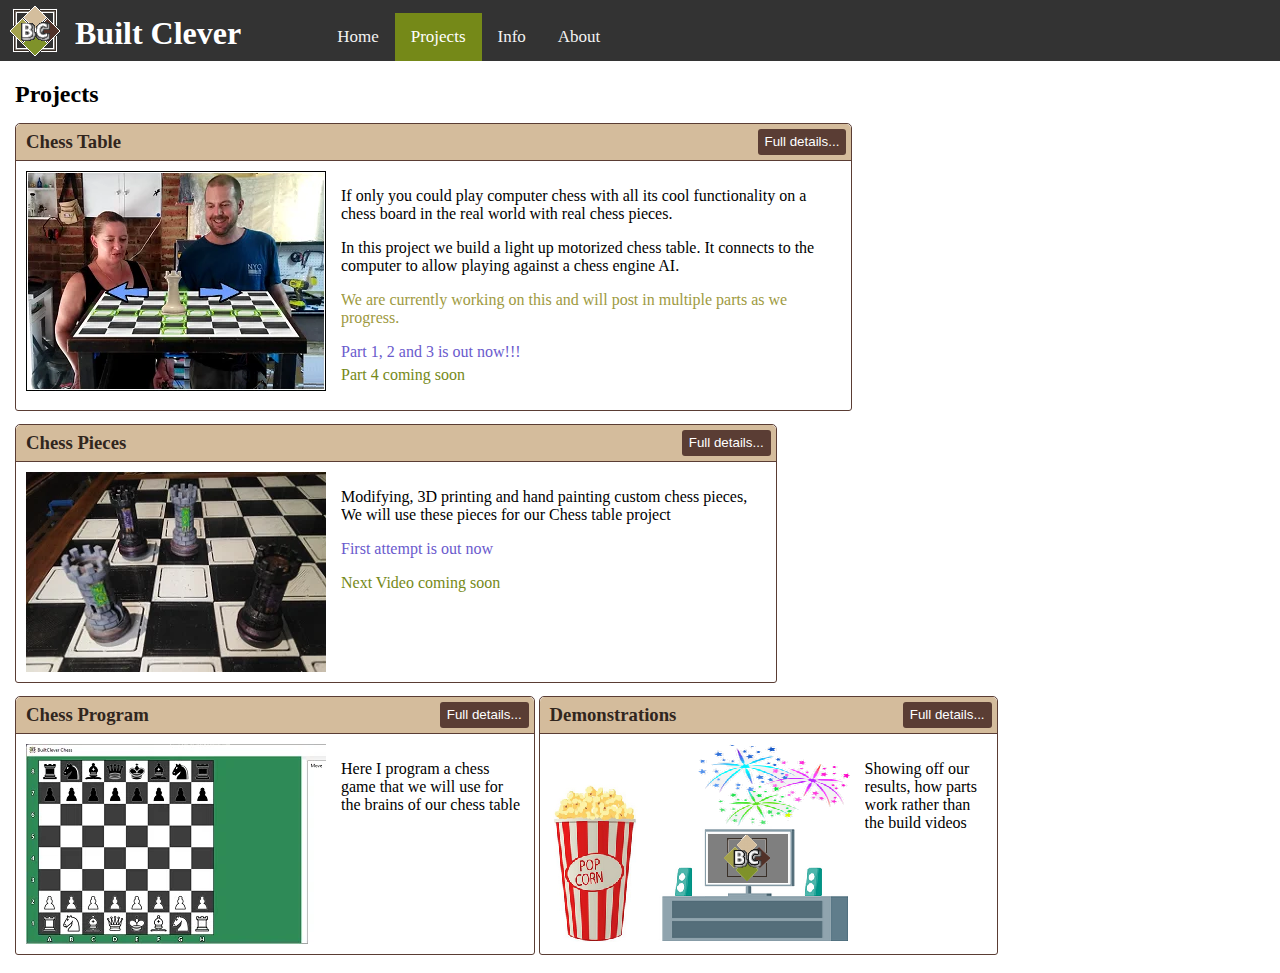
<file: projects.html>
<!DOCTYPE html>
<html>
    <head>
        <meta name="viewport" content="width=device-width, initial-scale=1" />
        <meta name="application-name" content="BuiltClever">
        <meta name="author" content="Scott Ward">
        <link rel="icon" type="image/ico" href="favicon.ico"/>
        <link rel="shortcut icon" sizes="192x192" href="wwwroot/images/logo_192.png" type="image/x-icon">
        <link rel="shortcut icon" sizes="72x72" href="wwwroot/images/logo_72.png" type="image/x-icon">
        <link rel="shortcut icon" sizes="48x48" href="wwwroot/images/logo_48.png" type="image/x-icon">
        <link rel="shortcut icon" sizes="24x24" href="wwwroot/images/logo_24.png" type="image/x-icon">
        <link rel="shortcut icon" sizes="16x16" href="favicon.ico" type="image/ico">
        <link rel="stylesheet" href="wwwroot/css/sitebc.css">
    </head>
    <body>
        <!--Navigation bar-->
        <div class="clearfix" style="display:block; background-color: #333; overflow:hidden;">
            <div style="margin:0px 80px 0px 10px; float:left;">
                <div style="display:flex;">
                    <img src="wwwroot/images/logo_50_4.png" width="50px", height="50px" style="margin-top:6px; margin-right:15px;" />
                    <h1 class="title">Built Clever</h1>
                </div>
            </div>
            <div class="topnav" style="float:left;">
                <a href="./">Home</a>
                <a class="active" href="projects.html">Projects</a>
                <a href="info.html">Info</a>
                <a href="about.html">About</a>
            </div>
        </div>

        <div class="main" ontouchstart="touchStart(event, 'projects')" ontouchmove="touchMove(event)" ontouchend="touchEnd()" > 
            <!-- Title -->
            <div style="display:block;">
                <h2 style="margin-bottom:5px;">Projects</h2>
            </div>

            <!-- Chess Table -->
            <div class="card" style="margin-top:10px;">
                <div class="cardtitle" style="display:flex; padding-right:5px;">
                    <h3>Chess Table</h3>
                    <button type="button" class="brown" style="margin-left:auto; cursor:pointer;" 
                        onclick="location.href='projects/chesstable.html'" >
                        Full details...
                    </button>
                </div>
                <div class="clearfix cardbody" >
                    <a href="projects/chesstable.html" >
                        <img srcset="wwwroot/images/ChessTable_300x200.webp 260w, wwwroot/images/ChessTable_300x200.webp 680w"
                        sizes="(max-width: 720px) 500px, 680px" 
                        src="wwwroot/images/ChessTable_300x200.webp" alt="Chess table"
                        style="margin-right:15px; float:left;" />
                    </a>
                    <div class="clearfix" style="min-width:100px;">
                        <p>If only you could play computer chess with all its cool functionality on a chess board in the real world with real chess pieces.</p>
                        <p>In this project we build a light up motorized chess table. It connects to the computer to allow playing against a chess engine AI.</p>
                        <p style="margin-bottom:8px;color:#9E9A41;">We are currently working on this and will post in multiple parts as we progress.</p>
                        <p style="color:slateblue; margin-bottom:5px;">Part 1, 2 and 3 is out now!!!</p>
                        <p style="color:#758918; margin-top:5px;">Part 4 coming soon</p>
                    </div>
                </div>
            </div>

            <!-- Chess pieces -->
            <div class="card" style="margin-top:10px;">
                <div class="cardtitle" style="display:flex; padding-right:5px;">
                    <h3>Chess Pieces</h3>
                    <button type="button" class="brown" style="margin-left:auto; cursor:pointer;" 
                        onclick="location.href='projects/chesspieces.html'" >
                        Full details...
                    </button>
                </div>
                <div class="clearfix cardbody" >
                    <a href="projects/chesspieces.html" >
                        <img srcset="wwwroot/images/ChessPieces_300x200.webp 260w, wwwroot/images/ChessPieces_300x200.webp 680w"
                        sizes="(max-width: 720px) 500px, 680px" 
                        src="wwwroot/images/ChessPieces_300x200.webp" alt="Chess pieces"
                        style="margin-right:15px; float:left;" />
                    </a>
                    <div class="clearfix" style="min-width:100px;">
                        <p>Modifying, 3D printing and hand painting custom chess pieces, We will use these pieces for our Chess table project</p>
                        <p style="color:slateblue; margin-top:5px;">First attempt is out now</p>
                        <p style="color:#758918; margin-top:5px;">Next Video coming soon</p>
                    </div>
                </div>
            </div>

            <!-- Chess program -->
            <div class="card" style="margin-top: 10px; max-width:550px;">
                <div class="cardtitle" style="display:flex; padding-right:5px;">
                    <h3>Chess Program</h3>
                    <button type="button" class="brown" style="margin-left:auto; cursor:pointer;" 
                        onclick="location.href='projects/chessprogram.html'" >
                        Full details...
                    </button>
                </div>
                <div class="clearfix cardbody" >
                    <div class="clearfix" style="display:block;">
                        <a href="projects/chessprogram.html" >
                            <img srcset="wwwroot/images/ChessProgram_300x200.webp 260w, wwwroot/images/ChessProgram_300x200.webp 680w"
                            sizes="(max-width: 720px) 500px, 680px" 
                            src="wwwroot/images/ChessProgram_300x200.webp" alt="Chess table"
                            style="margin-right:15px; float:left;" />
                        </a>
                        <div class="clearfix" style="min-width:100px;">
                            <p>Here I program a chess game that we will use for the brains of our chess table</p>
                        </div>
                    </div>
                </div>
            </div>

            <!-- Demos -->
            <div class="card" style="margin-top: 10px; max-width:550px;">
                <div class="cardtitle" style="display:flex; padding-right:5px;">
                    <h3>Demonstrations</h3>
                    <button type="button" class="brown" style="margin-left:auto; cursor:pointer;" 
                        onclick="location.href='projects/demonstrating.html'" >
                        Full details...
                    </button>
                </div>
                <div class="clearfix cardbody" >
                    <div class="clearfix" style="display:block;">
                        <a href="projects/demonstrating.html" >
                            <img srcset="wwwroot/images/Demo_300x200.webp 260w, wwwroot/images/Demo_300x200.webp 680w"
                            sizes="(max-width: 720px) 500px, 680px" 
                            src="wwwroot/images/Demo_300x200.webp" alt="Chess table"
                            style="margin-right:15px; float:left;" />
                        </a>
                        <div class="clearfix" style="min-width:100px;">
                            <p>Showing off our results, how parts work rather than the build videos</p>
                        </div>
                    </div>
                </div>
            </div>

             <!-- test -->
             <!-- <div class="card" style="margin-top:10px;">
                <div class="cardtitle">
                    <h3>Next project</h3>
                </div>
                <div class="clearfix cardbody" >
                    <a href="projects/chesstable.html" >
                        <img srcset="wwwroot/images/ChessTable_300x200.webp 260w, wwwroot/images/ChessTable_300x200.webp 680w"
                        sizes="(max-width: 720px) 500px, 680px" 
                        src="wwwroot/images/ChessTable_300x200.webp" alt="Chess table"
                        style="margin-right:15px; float:left;" />
                    </a>
                    <div class="clearfix" style="min-width:100px;">
                        <p>we haven't started a next project just yet</p>
                    </div>
                </div>
            </div> -->
        
        </div>

        <script src="wwwroot/javascript/site.js"></script>
    </body>
</html>
</file>
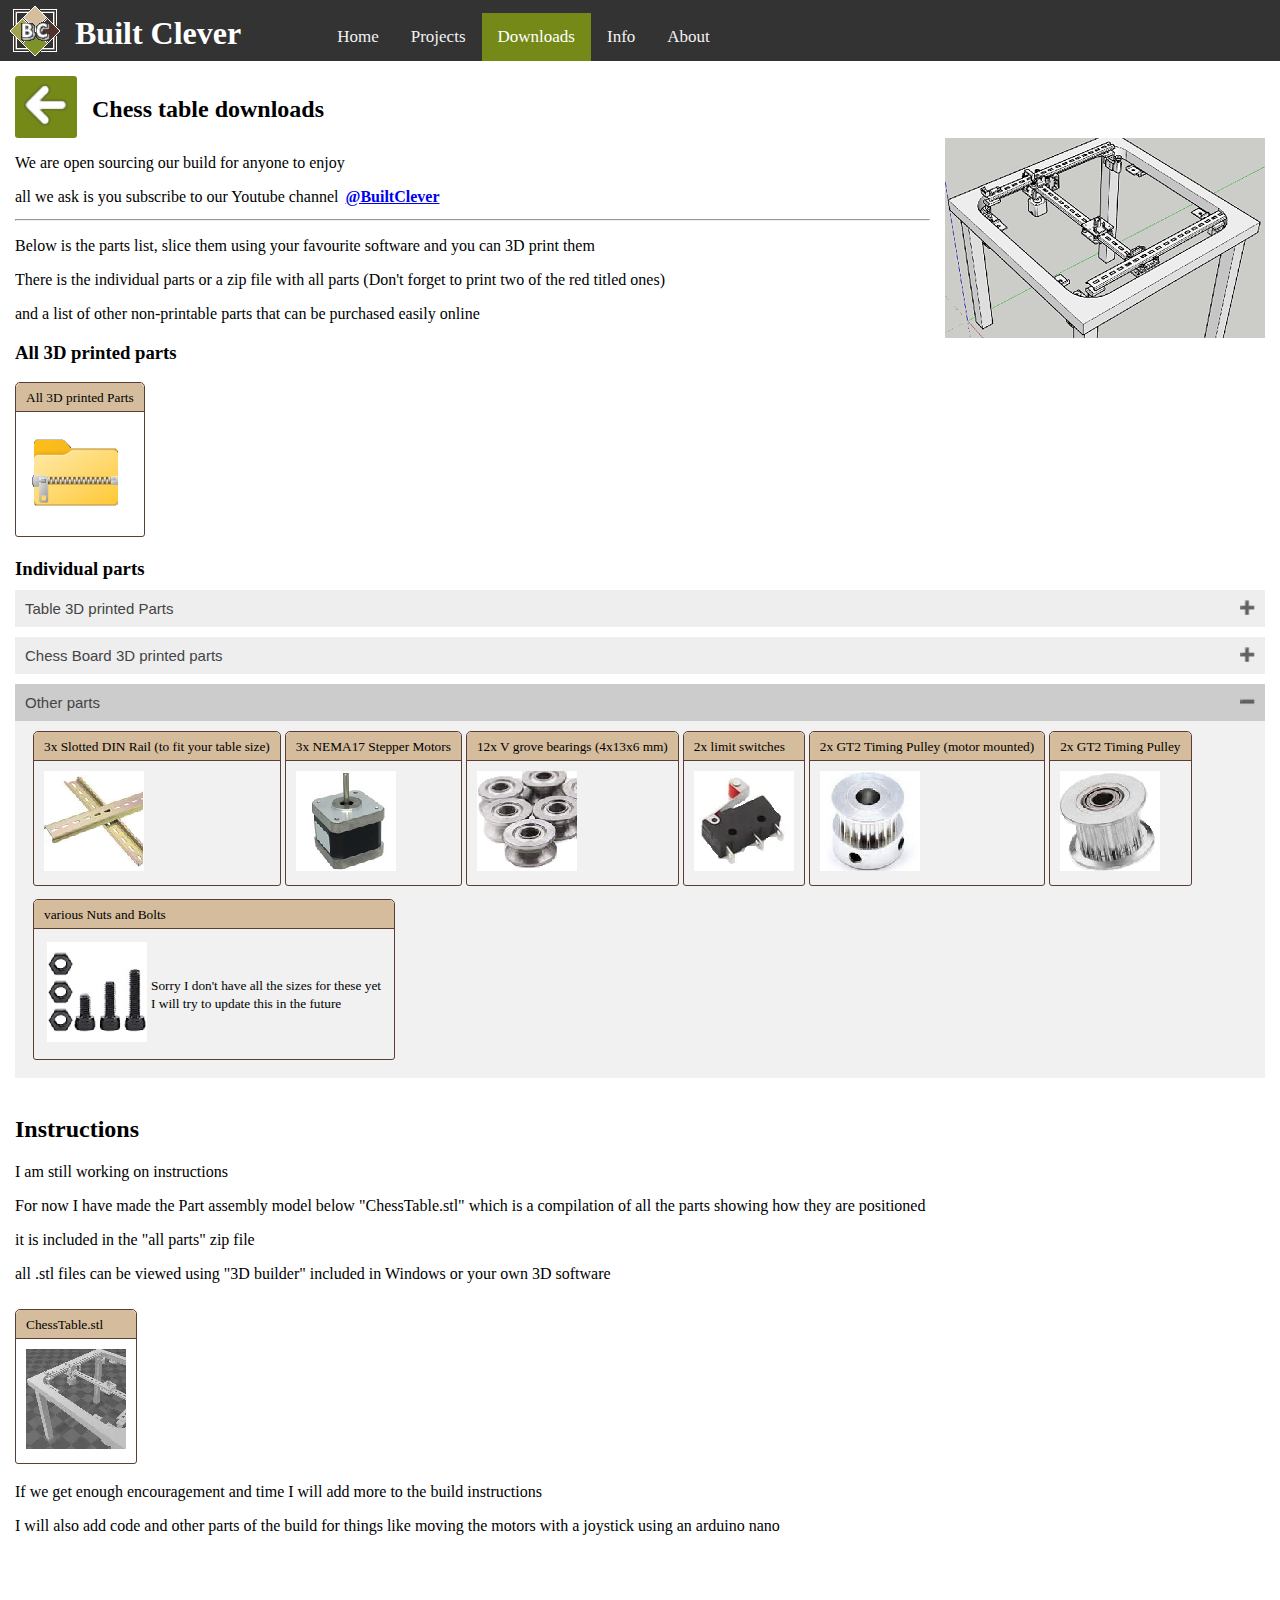
<file: downloads/chesstabledownload.html>
<!DOCTYPE html>
<html>
<head>
    <meta name="viewport" content="width=device-width, initial-scale=1" />
    <meta name="application-name" content="BuiltClever">
    <meta name="author" content="Scott Ward">
    <link rel="icon" type="image/ico" href="../favicon.ico"/>
    <link rel="shortcut icon" sizes="192x192" href="../wwwroot/images/logo_192.png" type="image/x-icon">
    <link rel="shortcut icon" sizes="72x72" href="../wwwroot/images/logo_72.png" type="image/x-icon">
    <link rel="shortcut icon" sizes="48x48" href="../wwwroot/images/logo_48.png" type="image/x-icon">
    <link rel="shortcut icon" sizes="24x24" href="../wwwroot/images/logo_24.png" type="image/x-icon">
    <link rel="shortcut icon" sizes="16x16" href="../favicon.ico" type="image/ico">
    <link rel="stylesheet" href="../wwwroot/css/sitebc.css">
</head>
<body>
    <!--Navigation bar-->
    <div class="clearfix" style="display:block; background-color: #333; overflow:hidden;">
        <div style="margin:0px 80px 0px 10px; float:left;">
            <div style="display:flex;">
                <img src="../wwwroot/images/logo_50_4.png" width="50px", height="50px" style="margin-top:6px; margin-right:15px;" />
                <h1 class="title">Built Clever</h1>
            </div>
        </div>
        <div class="topnav" style="float:left;">
            <a href=".././">Home</a>
            <a href="../projects.html">Projects</a>
            <a class="active" href="../downloads.html">Downloads</a>
            <a href="../info.html">Info</a>
            <a href="../about.html">About</a>
        </div>
    </div>

    <div class="main" style="margin-left: 15px; margin-right: 15px;"> 
       <!-- Title - back Button -->
        <div Style="display:flex;">
            <button type="button" class="green" style="cursor:pointer;" 
                onclick="location.href='../downloads.html'" >
                <img src="../wwwroot/images/Back.png">
            </button>
            <h2 style="margin-left:15px; margin-bottom:15px;">Chess table downloads</h2>
        </div>
        
        <div class="clearfix" >
            <img srcset="../wwwroot/images/ChessTableDownload.webp 260w, ../wwwroot/images/ChessTableDownload.webp 680w"
                        sizes="(max-width: 720px) 500px, 680px" 
                        src="../wwwroot/images/ChessTableDownload.webp" alt="Chess pieces"
                        style="margin-left:15px; float:right;" /> 
            <div class="clearfix" style="min-width:100px;">
                <p>We are open sourcing our build for anyone to enjoy</p>
                <div style="display:flex;"> 
                        <span>all we ask is you subscribe to our Youtube channel</span>
                        <!-- <img src="../wwwroot/images/Youtube.webp" width="24px" height="24px"/>
                        <h4 style="margin: 5px 3px;">YouTube</h4> -->
                        <h4 style="margin-left:7px; margin-bottom:5px; margin-top:0px;"><a href="https://www.youtube.com/@BuiltClever">@BuiltClever</a></h4>
                    </div>
                </div>
            
            <hr />

            <p>Below is the parts list, slice them using your favourite software and you can 3D print them</p>
            <p>There is the individual parts or a zip file with all parts (Don't forget to print two of the red titled ones)</p>
            <p>and a list of other non-printable parts that can be purchased easily online </p>

            
                
            <h3 style="margin-bottom:8px;">All 3D printed parts</h3>
            <div class="cardsml">
                <div class="cardtitlesml">
                    <small>All 3D printed Parts</small>
                </div>
                <div class="clearfix cardbody" >
                    <a href="../wwwroot/downloads/ChessTable_AllParts.zip" download> 
                        <img src="../wwwroot/images/zip.webp" />
                    </a>
                </div>
            </div>
                        
                       

            <h3 style="margin-bottom:0px;">Individual parts</h3>

            <div style="margin-top:10px;">
                <button type="button" class="collapsible" >Table 3D printed Parts</button>
                <div class="collapsiblebody">
                
                    <div class="cardsml">
                        <div class="cardtitlesml">
                            <small>1x BaseBottonPulley.stl</small>
                        </div>
                        <div class="clearfix cardbody" >
                            <a href="../wwwroot/downloads/BaseBottonPulley.stl" download> 
                                <img src="../wwwroot/images/part1.webp" />
                            </a>
                        </div>
                    </div>
                    
                    <div class="cardsml">
                        <div class="cardtitlesml">
                            <small>1x basetop_belt.stl</small>
                        </div>
                        <div class="clearfix cardbody" >
                            <a href="../wwwroot/downloads/basetop_belt.stl" download> 
                                <img src="../wwwroot/images/part1.webp" />
                            </a>
                        </div>
                    </div>

                    <div class="cardsml">
                        <div class="cardtitlesml">
                            <small>1x BeltTop.stl</small>
                        </div>
                        <div class="clearfix cardbody" >
                            <a href="../wwwroot/downloads/BeltTop.stl" download> 
                                <img src="../wwwroot/images/part1.webp" />
                            </a>
                        </div>
                    </div>

                    <div class="cardsml">
                        <div class="cardtitlesml">
                            <small>1x BoardHolderLeft.stl</small>
                        </div>
                        <div class="clearfix cardbody" >
                            <a href="../wwwroot/downloads/BoardHolderLeft.stl" download> 
                                <img src="../wwwroot/images/part1.webp" />
                            </a>
                        </div>
                    </div>


                    <div class="cardsml">
                        <div class="cardtitlesml">
                            <small>1x BoardHolderLeftNoInset.stl</small>
                        </div>
                        <div class="clearfix cardbody" >
                            <a href="../wwwroot/downloads/BoardHolderLeftNoInset.stl" download> 
                                <img src="../wwwroot/images/part1.webp" />
                            </a>
                        </div>
                    </div>

                    <div class="cardsml">
                        <div class="cardtitlesml" style="display:flex; padding-right:5px; background-color:coral;">
                            <small>2x BoardHolderRight.stl</small>
                        </div>
                        <div class="clearfix cardbody" >
                            <a href="../wwwroot/downloads/BoardHolderRight.stl" download> 
                                <img src="../wwwroot/images/part1.webp" />
                            </a>
                        </div>
                    </div>

                    <div class="cardsml">
                        <div class="cardtitlesml" style="display:flex; padding-right:5px; background-color:coral;">
                            <small>2x bracket1.stl</small>
                        </div>
                        <div class="clearfix cardbody" >
                            <a href="../wwwroot/downloads/bracket1.stl" download> 
                                <img src="../wwwroot/images/part1.webp" />
                            </a>
                        </div>
                    </div>

                    <div class="cardsml">
                        <div class="cardtitlesml">
                            <small>1x BracketLeft.stl</small>
                        </div>
                        <div class="clearfix cardbody" >
                            <a href="../wwwroot/downloads/BracketLeft.stl" download> 
                                <img src="../wwwroot/images/part1.webp" />
                            </a>
                        </div>
                    </div>

                    <div class="cardsml">
                        <div class="cardtitlesml">
                            <small>1x BracketRight.stl</small>
                        </div>
                        <div class="clearfix cardbody" >
                            <a href="../wwwroot/downloads/BracketRight.stl" download> 
                                <img src="../wwwroot/images/part1.webp" />
                            </a>
                        </div>
                    </div>

                    <div class="cardsml">
                        <div class="cardtitlesml">
                            <small>1x MagnetHolder.stl</small>
                        </div>
                        <div class="clearfix cardbody" >
                            <a href="../wwwroot/downloads/MagnetHolder.stl" download> 
                                <img src="../wwwroot/images/part1.webp" />
                            </a>
                        </div>
                    </div>

                    <div class="cardsml">
                        <div class="cardtitlesml">
                            <small>1x MotorBase2.stl</small>
                        </div>
                        <div class="clearfix cardbody" >
                            <a href="../wwwroot/downloads/MotorBase2.stl" download> 
                                <img src="../wwwroot/images/part1.webp" />
                            </a>
                        </div>
                    </div>

                    <div class="cardsml">
                        <div class="cardtitlesml">
                            <small>1x MotorHolderLeft.stl</small>
                        </div>
                        <div class="clearfix cardbody" >
                            <a href="../wwwroot/downloads/MotorHolderLeft.stl" download> 
                                <img src="../wwwroot/images/part1.webp" />
                            </a>
                        </div>
                    </div>

                    <div class="cardsml">
                        <div class="cardtitlesml">
                            <small>1x MotorHolderRight.stl</small>
                        </div>
                        <div class="clearfix cardbody" >
                            <a href="../wwwroot/downloads/MotorHolderRight.stl" download> 
                                <img src="../wwwroot/images/part1.webp" />
                            </a>
                        </div>
                    </div>

                    <div class="cardsml">
                        <div class="cardtitlesml">
                            <small>1x PulleyHolderLeft.stl</small>
                        </div>
                        <div class="clearfix cardbody" >
                            <a href="../wwwroot/downloads/PulleyHolderLeft.stl" download> 
                                <img src="../wwwroot/images/part1.webp" />
                            </a>
                        </div>
                    </div>

                    <div class="cardsml">
                        <div class="cardtitlesml">
                            <small>1x PulleyHolderRight.stl</small>
                        </div>
                        <div class="clearfix cardbody" >
                            <a href="../wwwroot/downloads/PulleyHolderRight.stl" download> 
                                <img src="../wwwroot/images/part1.webp" />
                            </a>
                        </div>
                    </div>

                    <div class="cardsml">
                        <div class="cardtitlesml">
                            <small>1x SwitchContact.stl</small>
                        </div>
                        <div class="clearfix cardbody" >
                            <a href="../wwwroot/downloads/SwitchContact.stl" download> 
                                <img src="../wwwroot/images/part1.webp" />
                            </a>
                        </div>
                    </div>

                    <div class="cardsml">
                        <div class="cardtitlesml">
                            <small>1x SwitchHolder1.stl</small>
                        </div>
                        <div class="clearfix cardbody" >
                            <a href="../wwwroot/downloads/SwitchHolder1.stl" download> 
                                <img src="../wwwroot/images/part1.webp" />
                            </a>
                        </div>
                    </div>

                    <div class="cardsml">
                        <div class="cardtitlesml">
                            <small>1x SwitchHolder3.stl</small>
                        </div>
                        <div class="clearfix cardbody" >
                            <a href="../wwwroot/downloads/SwitchHolder3.stl" download> 
                                <img src="../wwwroot/images/part1.webp" />
                            </a>
                        </div>
                    </div>
                
                    
                    <div style="margin-bottom:15px;"></div>
                </div>
            </div>
            


            <div style="margin-top:10px;">
                <button type="button" class="collapsible">Chess Board 3D printed parts</button>
                <div class="collapsiblebody" >

                    <div class="cardsml">
                        <div class="cardtitlesml">
                            <small>LightSquare_Sml.stl</small>
                        </div>
                        <div class="clearfix cardbody" >
                            <a href="../wwwroot/downloads/LightSquare_Sml.stl" download> 
                                <img src="../wwwroot/images/part1.webp" />
                            </a>
                        </div>
                    </div>
                    
                    <div class="cardsml">
                        <div class="cardtitlesml">
                            <small>WireHolder.stl</small>
                        </div>
                        <div class="clearfix cardbody" >
                            <a href="../wwwroot/downloads/WireHolder.stl" download> 
                                <img src="../wwwroot/images/part1.webp" />
                            </a>
                        </div>
                    </div>


                    <div style="margin-bottom:15px;"></div>
                </div>
            </div>



            <div style="margin-top:10px;">
                <button type="button" class="collapsible active">Other parts</button>
                <div class="collapsiblebody open">

                    <div class="cardsml">
                        <div class="cardtitlesml">
                            <small>3x Slotted DIN Rail (to fit your table size)</small>
                        </div>
                        <div class="clearfix cardbody" >
                            <img src="../wwwroot/images/part_dinrail.webp" />
                        </div>
                    </div>

                    <div class="cardsml">
                        <div class="cardtitlesml">
                            <small>3x NEMA17 Stepper Motors</small>
                        </div>
                        <div class="clearfix cardbody" >
                            <img src="../wwwroot/images/part_motor.webp" />
                        </div>
                    </div>

                    <div class="cardsml">
                        <div class="cardtitlesml">
                            <small>12x V grove bearings (4x13x6 mm)</small>
                        </div>
                        <div class="clearfix cardbody" >
                            <img src="../wwwroot/images/part_bearings.webp" />
                        </div>
                    </div>
                    
                    <div class="cardsml">
                        <div class="cardtitlesml">
                            <small>2x limit switches</small>
                        </div>
                        <div class="clearfix cardbody" >
                            <img src="../wwwroot/images/part_switch.webp" />
                        </div>
                    </div>

                    <div class="cardsml">
                        <div class="cardtitlesml">
                            <small>2x GT2 Timing Pulley (motor mounted)</small>
                        </div>
                        <div class="clearfix cardbody" >
                            <img src="../wwwroot/images/beltpulleytoothed.webp" />
                        </div>
                    </div>
                    
                    <div class="cardsml">
                        <div class="cardtitlesml">
                            <small>2x GT2 Timing Pulley</small>
                        </div>
                        <div class="clearfix cardbody" >
                            <img src="../wwwroot/images/beltpulley.webp" />
                        </div>
                    </div>

                    <div class="cardsml" style="max-width:100%;">
                        <div class="cardtitlesml">
                            <small>various Nuts and Bolts</small>
                        </div>
                        <!-- <div class="clearfix cardbody" style="display: flex;" >
                            <img src="../wwwroot/images/bolts.webp" />
                            
                            <div class="clearfix" style="margin-left:5px;">
                                <small>Sorry I don't have all the sizes for these yet </br>
                                I will try to update this in the future</small>
                            </div>
                        </div> -->

                        <div class="clearfix cardbody" >
                            <table>
                                <td><img src="../wwwroot/images/bolts.webp" /></td>
                                <td style="margin-left:5px;">
                                    <small>Sorry I don't have all the sizes for these yet </br>
                                    I will try to update this in the future</small>
                                </td>
                            </table>
                        </div>
                    </div>


                    <div style="margin-bottom:15px;"></div>

                </div>
            </div>

           
            <br />
            <h2>Instructions</h2>
            <p>I am still working on instructions</p>
            <p>For now I have made the Part assembly model below "ChessTable.stl" which is a compilation of all the parts showing how they are positioned</p>
            <p>it is included in the "all parts" zip file</p>
            <p>all .stl files can be viewed using "3D builder" included in Windows or your own 3D software</p>
            
            <div class="cardsml" >
                <div class="cardtitlesml">
                    <small>ChessTable.stl</small>
                </div>
                <div class="clearfix cardbody" >
                    <a href="../wwwroot/downloads/ChessTable.stl" download> 
                        <img src="../wwwroot/images/PartModel.webp" />
                    </a>
                </div>
            </div>


            <p>If we get enough encouragement and time I will add more to the build instructions</p>
            <p>I will also add code and other parts of the build for things like moving the motors with a joystick using an arduino nano</p>


            <div style="padding-bottom:35px;"></div>
        </div>
       

       

    </div>
   
    <script src="../wwwroot/javascript/site.js"></script>
</body>
</html>
</file>
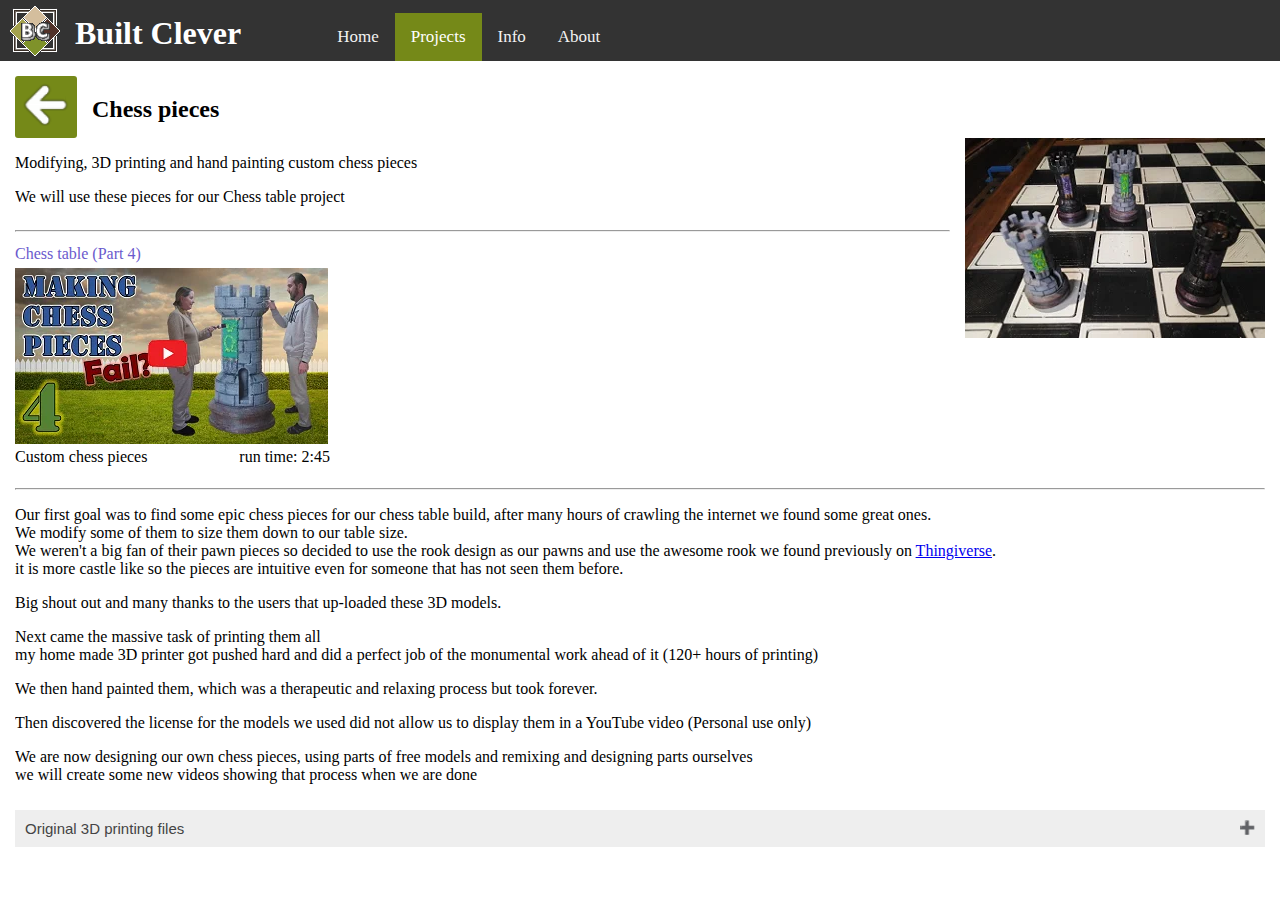
<file: projects/chesspieces.html>
<!DOCTYPE html>
<html>
<head>
    <meta name="viewport" content="width=device-width, initial-scale=1" />
    <meta name="application-name" content="BuiltClever">
    <meta name="author" content="Scott Ward">
    <link rel="icon" type="image/ico" href="../favicon.ico"/>
    <link rel="shortcut icon" sizes="192x192" href="../wwwroot/images/logo_192.png" type="image/x-icon">
    <link rel="shortcut icon" sizes="72x72" href="../wwwroot/images/logo_72.png" type="image/x-icon">
    <link rel="shortcut icon" sizes="48x48" href="../wwwroot/images/logo_48.png" type="image/x-icon">
    <link rel="shortcut icon" sizes="24x24" href="../wwwroot/images/logo_24.png" type="image/x-icon">
    <link rel="shortcut icon" sizes="16x16" href="../favicon.ico" type="image/ico">
    <link rel="stylesheet" href="../wwwroot/css/sitebc.css">
</head>
<body>
    <!--Navigation bar-->
    <div class="clearfix" style="display:block; background-color: #333; overflow:hidden;">
        <div style="margin:0px 80px 0px 10px; float:left;">
            <div style="display:flex;">
                <img src="../wwwroot/images/logo_50_4.png" width="50px", height="50px" style="margin-top:6px; margin-right:15px;" />
                <h1 class="title">Built Clever</h1>
            </div>
        </div>
        <div class="topnav" style="float:left;">
            <a href=".././">Home</a>
            <a class="active" href="../projects.html">Projects</a>
            <a href="../info.html">Info</a>
            <a href="../about.html">About</a>
        </div>
    </div>

    <div class="main" style="margin-left: 15px; margin-right: 15px;"> 
       <!-- Title - back Button -->
        <div Style="display:flex;">
            <button type="button" class="green" style="cursor:pointer;" 
                onclick="location.href='../projects.html'" >
                <img src="../wwwroot/images/Back.png">
            </button>
            <h2 style="margin-left:15px; margin-bottom:15px;">Chess pieces</h2>
        </div>
        
        <div class="clearfix" >
            <img srcset="../wwwroot/images/ChessPieces_300x200.webp 260w, ../wwwroot/images/ChessPieces_300x200.webp 680w"
                        sizes="(max-width: 720px) 500px, 680px" 
                        src="../wwwroot/images/ChessPieces_300x200.webp" alt="Chess pieces"
                        style="margin-left:15px; float:right;" /> 
            <div class="clearfix" style="min-width:100px;">
                <p>Modifying, 3D printing and hand painting custom chess pieces</p>
                <p>We will use these pieces for our Chess table project</p>
            </div>
            
            <hr />

            <div style="display:block;">
                <div class="clearfix" style="display:inline-block; width:315px; min-width:315px; margin-bottom:10px; margin-right:25px;">
                    <p style="color:slateblue; margin-bottom:5px; margin-top:5px;">Chess table (Part 4)</p>
                    <a href="https://www.youtube.com/watch?v=hWh2RXhXNMQ" >
                        <img src="../wwwroot/images/ChessTable_Part4.webp" alt="Chess table (Part 4)" />
                    </a>
                    <p style="float:left; margin:0px;">Custom chess pieces</p>
                    <p style="float:right; margin:0px;">run time: 2:45</p>
                </div>            
            </div>

           
            <hr />

            <p>Our first goal was to find some epic chess pieces for our chess table build, after many hours of crawling the internet we found some great ones.
            <br />
            We modify some of them to size them down to our table size.
            <br />
            We weren't a big fan of their pawn pieces so decided to use the rook design as our pawns and use the awesome rook we found previously on <a href="https://thingiverse.com">Thingiverse</a>. 
            <br />
            it is more castle like so the pieces are intuitive even for someone that has not seen them before.</p>
            <p>Big shout out and many thanks to the users that up-loaded these 3D models.</p>

            <p>Next came the massive task of printing them all
            <br />my home made 3D printer got pushed hard and did a perfect job of the monumental work ahead of it (120+ hours of printing)</p>

            <!-- <div>
                <img src="../wwwroot/images/piecesprinted.webp" alt="Printed chess pieces" style="width:100%; max-width:672px; height:auto;" />
            </div> -->

            <p>We then hand painted them, which was a therapeutic and relaxing process but took forever.</p>

            <p>Then discovered the license for the models we used did not allow us to display them in a YouTube video (Personal use only)</p>

            <p>We are now designing our own chess pieces, using parts of free models and remixing and designing parts ourselves
                <br />
                we will create some new videos showing that process when we are done
            </p>
        </div>
       

        <div style="margin-top:10px;">
            <button type="button" class="collapsible">Original 3D printing files</button>
            <div class="collapsiblebody">
                <!-- <p><a href="https://free3d.com/3d-model/stone-chess-rook-side-a-v2--803959.html">Pawn</a> Free3D (originally a rook but we used it for our pawns) </p> -->
                <p><a href="https://www.thingiverse.com/thing:99028">Rook</a> Thingiverse</p>
                <!-- <p><a href="https://free3d.com/3d-model/stone-chess-knight-side-a-v2--600782.html">Knight</a> Free3D (we heavily modified this) </p>
                <p><a href="https://free3d.com/3d-model/stone-chess-bishop-side-a-v2--930554.html">Bishop</a> Free3D</p>
                <p><a href="hhttps://free3d.com/3d-model/stone-chess-king-side-a-v2--993356.html">King</a> Free3D</p>
                <p><a href="https://free3d.com/3d-model/stone-chess-queen-side-a-v2--229047.html">Queen</a> Free3D</p> -->
                <div style="margin-bottom:15px;"></div>
            </div>
        </div>

    </div>
   
    <script src="../wwwroot/javascript/site.js"></script>
</body>
</html>
</file>
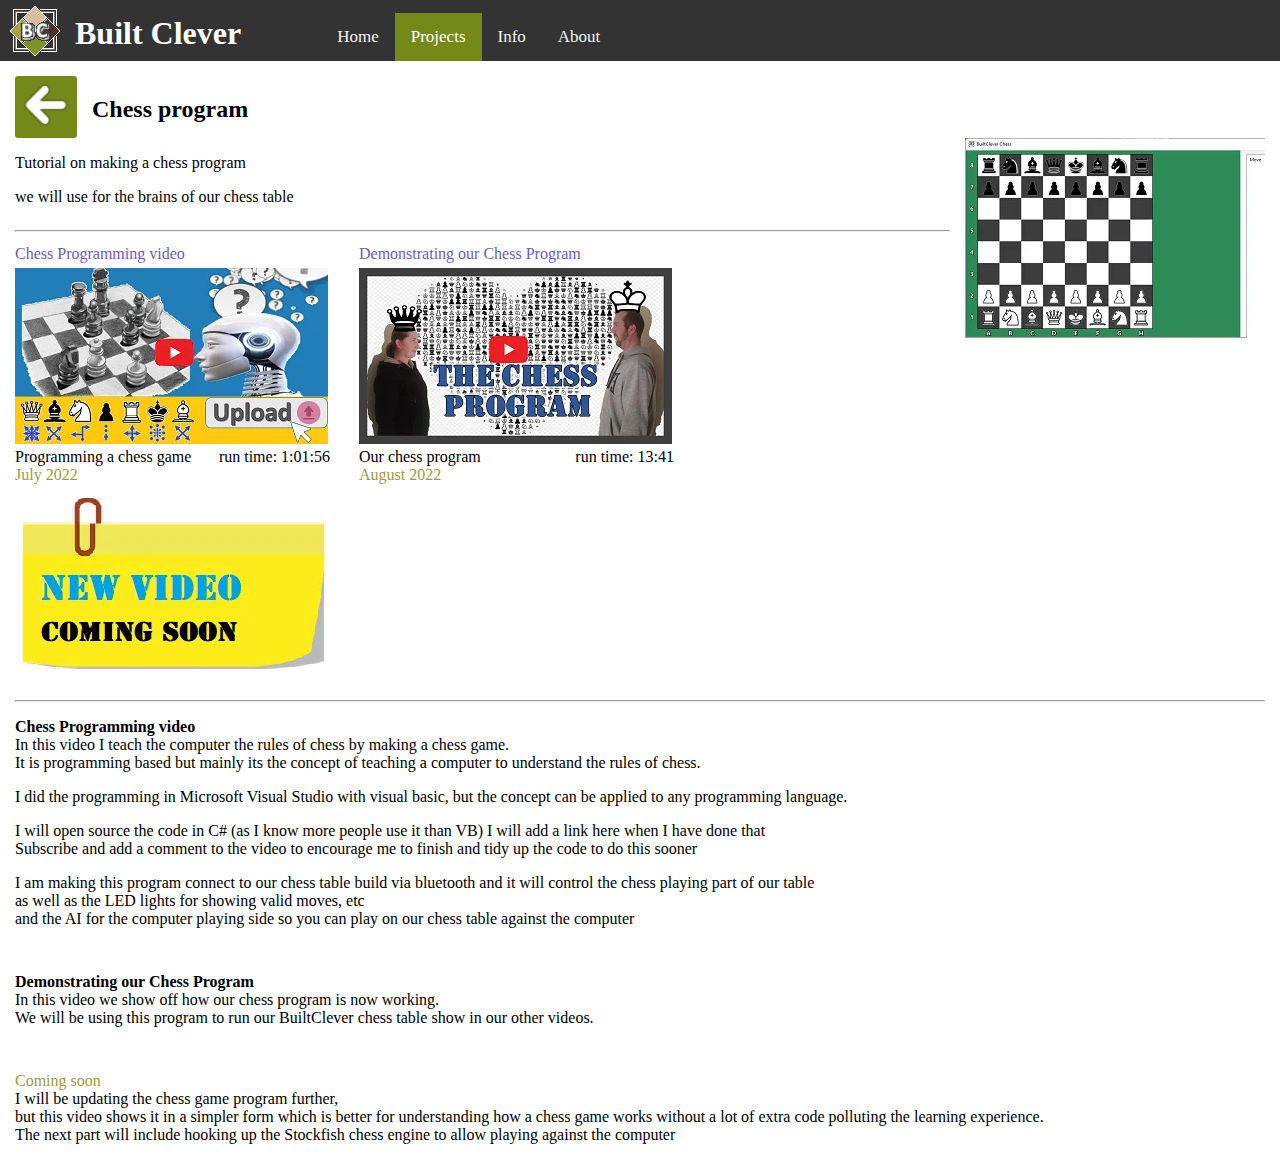
<file: projects/chessprogram.html>
<!DOCTYPE html>
<html>
<head>
    <meta name="viewport" content="width=device-width, initial-scale=1" />
    <meta name="application-name" content="BuiltClever">
    <meta name="author" content="Scott Ward">
    <link rel="icon" type="image/ico" href="../favicon.ico"/>
    <link rel="shortcut icon" sizes="192x192" href="../wwwroot/images/logo_192.png" type="image/x-icon">
    <link rel="shortcut icon" sizes="72x72" href="../wwwroot/images/logo_72.png" type="image/x-icon">
    <link rel="shortcut icon" sizes="48x48" href="../wwwroot/images/logo_48.png" type="image/x-icon">
    <link rel="shortcut icon" sizes="24x24" href="../wwwroot/images/logo_24.png" type="image/x-icon">
    <link rel="shortcut icon" sizes="16x16" href="../favicon.ico" type="image/ico">
    <link rel="stylesheet" href="../wwwroot/css/sitebc.css">
</head>
<body>
    <!--Navigation bar-->
    <div class="clearfix" style="display:block; background-color: #333; overflow:hidden;">
        <div style="margin:0px 80px 0px 10px; float:left;">
            <div style="display:flex;">
                <img src="../wwwroot/images/logo_50_4.png" width="50px", height="50px" style="margin-top:6px; margin-right:15px;" />
                <h1 class="title">Built Clever</h1>
            </div>
        </div>
        <div class="topnav" style="float:left;">
            <a href=".././">Home</a>
            <a class="active" href="../projects.html">Projects</a>
            <a href="../info.html">Info</a>
            <a href="../about.html">About</a>
        </div>
    </div>

    <div class="main" style="margin-left: 15px; margin-right: 15px;"> 
       <!-- Title - back Button -->
        <div Style="display:flex;">
            <button type="button" class="green" style="cursor:pointer;" 
                onclick="location.href='../projects.html'" >
                <img src="../wwwroot/images/Back.png">
            </button>
            <h2 style="margin-left:15px; margin-bottom:15px;">Chess program</h2>
        </div>
        
        <div class="clearfix" >
            <img srcset="../wwwroot/images/ChessProgram_300x200.webp 260w, ../wwwroot/images/ChessProgram_300x200.webp 680w"
                        sizes="(max-width: 720px) 500px, 680px" 
                        src="../wwwroot/images/ChessProgram_300x200.webp" alt="Chess program"
                        style="margin-left:15px; float:right;" /> 
            <div class="clearfix" style="min-width:100px;">
                <p>Tutorial on making a chess program</p>
                <p>we will use for the brains of our chess table</p>
            </div>
            
            <hr />

            <div style="display:block;">
                <div class="clearfix" style="display:inline-block; width:315px; min-width:315px; margin-bottom:10px; margin-right:25px;">
                    <p style="color:slateblue; margin-bottom:5px; margin-top:5px;">Chess Programming video</p>
                    <a href="https://www.youtube.com/watch?v=CqXGBkAhBnc" >
                        <img src="../wwwroot/images/ChessGameProgramming.webp" alt="Programming" />
                    </a>
                    <div class="clearfix" style="display:block">
                        <p style="float:left; margin:0px;">Programming a chess game</p>
                        <p style="float:right; margin:0px;">run time: 1:01:56</p>
                    </div>
                    <p class="datelabel" style="float:left; margin:0px;">July 2022</p>
                </div>        

                <div class="clearfix" style="display:inline-block; width:315px; min-width:315px; margin-bottom:10px; margin-right:5px;">
                    <p style="color:slateblue; margin-bottom:5px; margin-top:5px;">Demonstrating our Chess Program</p>
                    <a href="https://www.youtube.com/watch?v=Oc0S7YimPzI" >
                        <img src="../wwwroot/images/ChessProgram.webp" alt="Chess Program" />
                    </a>
                    <div class="clearfix" style="display:block">
                        <p style="float:left; margin:0px;">Our chess program</p>
                        <p style="float:right; margin:0px;">run time: 13:41</p>
                    </div>
                    <p class="datelabel" style="float:left; margin:0px;">August 2022</p>
                </div>     

                <div class="clearfix" style="display:inline-block; width:315px; min-width:315px; margin-bottom:10px; margin-right:5px;">
                    <img src="../wwwroot/images/CommingSoonGeneral.webp" alt="coming soon" />
                    <!-- <p style="float:left; margin:0px; margin-left:80px; color:darkgrey;">Updated chess program</p> -->
                </div>
                
            </div>

           
            <hr />

            <p><span style="font-weight:bold;">Chess Programming video</span>
            <br />
            In this video I teach the computer the rules of chess by making a chess game.
            <br />
            It is programming based but mainly its the concept of teaching a computer to understand the rules of chess.</p>
            
            <p>I did the programming in Microsoft Visual Studio with visual basic, but the concept can be applied to any programming language.</p>

            <p>I will open source the code in C# (as I know more people use it than VB) I will add a link here when I have done that
            <br />
            Subscribe and add a comment to the video to encourage me to finish and tidy up the code to do this sooner
            </p>

           <p>I am making this program connect to our chess table build via bluetooth and it will control the chess playing part of our table
           <br />
            as well as the LED lights for showing valid moves, etc 
            <br />
            and the AI for the computer playing side so you can play on our chess table against the computer 
           </p>
          
           <p style="margin-top:45px;">
           <span style="font-weight:bold;">Demonstrating our Chess Program</span>
           <br />
           In this video we show off how our chess program is now working.
           <br />
           We will be using this program to run our BuiltClever chess table show in our other videos.</p>

           <p style="margin-top:45px;"><span style="color:#9E9A41;">Coming soon</span> 
            <br />
            I will be updating the chess game program further,
            <br />
            but this video shows it in a simpler form which is better for understanding how a chess game works without a lot of extra code polluting the learning experience.
            <br />
            The next part will include hooking up the Stockfish chess engine to allow playing against the computer
           </p>
        </div>
        

        

        
        
    </div>
   
    <script src="../wwwroot/javascript/site.js"></script>
</body>
</html>
</file>
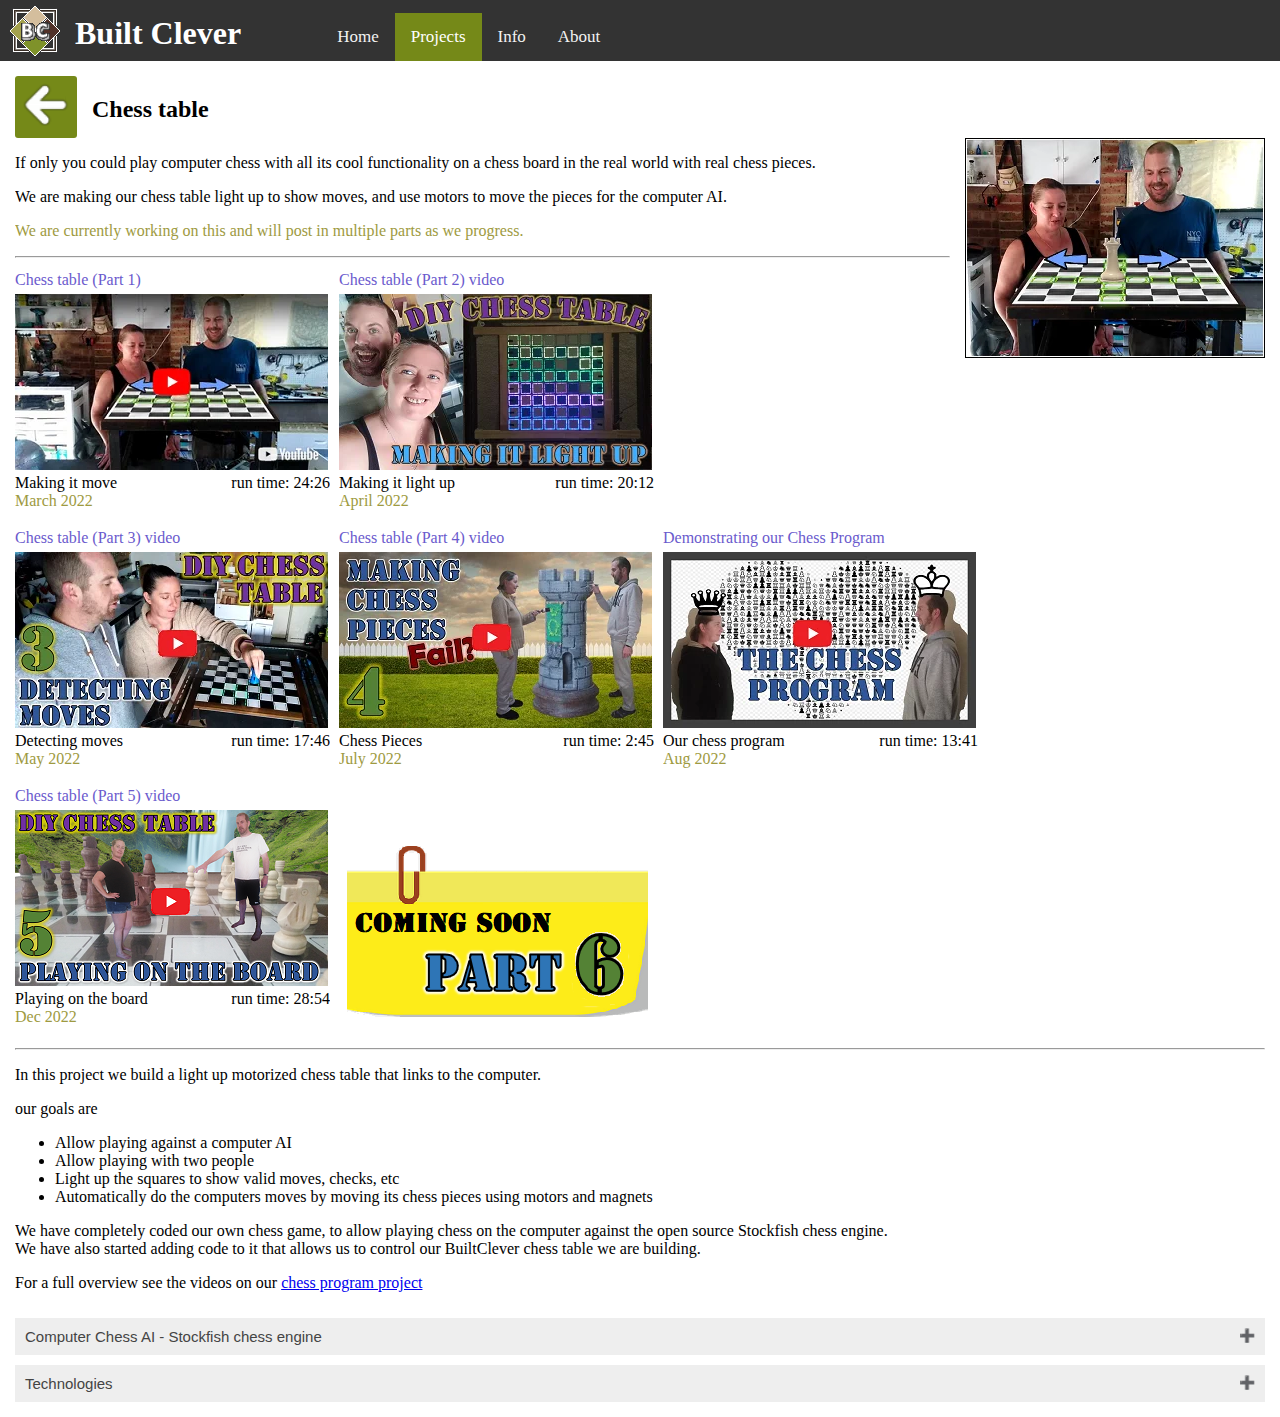
<file: projects/chesstable.html>
<!DOCTYPE html>
<html>
<head>
    <meta name="viewport" content="width=device-width, initial-scale=1" />
    <meta name="application-name" content="BuiltClever">
    <meta name="author" content="Scott Ward">
    <link rel="icon" type="image/ico" href="../favicon.ico"/>
    <link rel="shortcut icon" sizes="192x192" href="../wwwroot/images/logo_192.png" type="image/x-icon">
    <link rel="shortcut icon" sizes="72x72" href="../wwwroot/images/logo_72.png" type="image/x-icon">
    <link rel="shortcut icon" sizes="48x48" href="../wwwroot/images/logo_48.png" type="image/x-icon">
    <link rel="shortcut icon" sizes="24x24" href="../wwwroot/images/logo_24.png" type="image/x-icon">
    <link rel="shortcut icon" sizes="16x16" href="../favicon.ico" type="image/ico">
    <link rel="stylesheet" href="../wwwroot/css/sitebc.css">
</head>
<body>
    <!--Navigation bar-->
    <div class="clearfix" style="display:block; background-color: #333; overflow:hidden;">
        <div style="margin:0px 80px 0px 10px; float:left;">
            <div style="display:flex;">
                <img src="../wwwroot/images/logo_50_4.png" width="50px", height="50px" style="margin-top:6px; margin-right:15px;" />
                <h1 class="title">Built Clever</h1>
            </div>
        </div>
        <div class="topnav" style="float:left;">
            <a href=".././">Home</a>
            <a class="active" href="../projects.html">Projects</a>
            <a href="../info.html">Info</a>
            <a href="../about.html">About</a>
        </div>
    </div>

    <div class="main" style="margin-left: 15px; margin-right: 15px;"> 
       <!-- Title - back Button -->
        <div Style="display:flex;">
            <button type="button" class="green" style="cursor:pointer;" 
                onclick="location.href='../projects.html'" >
                <img src="../wwwroot/images/Back.png">
            </button>
            <h2 style="margin-left:15px; margin-bottom:15px;">Chess table</h2>
        </div>
        
        <div class="clearfix" >
            <img srcset="../wwwroot/images/ChessTable_300x200.webp 260w, ../wwwroot/images/ChessTable_300x200.webp 680w"
                        sizes="(max-width: 720px) 500px, 680px" 
                        src="../wwwroot/images/ChessTable_300x200.webp" alt="Chess table"
                        style="margin-left:15px; float:right;" />
            <div class="clearfix" style="min-width:100px;">
                <p>If only you could play computer chess with all its cool functionality on a chess board in the real world with real chess pieces.</p>
                <p>We are making our chess table light up to show moves, and use motors to move the pieces for the computer AI.</p>

                <p style="margin-bottom:8px;color:#9E9A41;">We are currently working on this and will post in multiple parts as we progress.</p>    
            </div>
            
            <hr />

            <!-- <div class="clearfix" style="display:inline-block; margin-top:5px;">
                <p style="color:#758918; margin-top:0px; margin-bottom:11px; font-size:larger;">Part 5 coming soon!!!</p>
            </div> -->

            <div style="display:block;">
                <div class="clearfix" style="display:inline-block; width:315px; min-width:315px; margin-bottom:10px; margin-right:5px;">
                    <p style="color:slateblue; margin-bottom:5px; margin-top:5px;">Chess table (Part 1)</p>
                    <a href="https://www.youtube.com/watch?v=e91A00CBNOc" >
                        <img src="../wwwroot/images/ChessTable_Part1.webp" alt="Chess table (Part 1)" />
                    </a>
                    <div class="clearfix" style="display:block">
                        <p style="float:left; margin:0px;">Making it move</p>
                        <p style="float:right; margin:0px;">run time: 24:26</p>
                    </div>
                    <p class="datelabel" style="float:left; margin:0px;">March 2022</p>
                </div>
                
                <div class="clearfix" style="display:inline-block; width:315px; min-width:315px; margin-bottom:10px; margin-right:5px;">
                    <p style="color:slateblue; margin-bottom:5px; margin-top:5px;">Chess table (Part 2) video</p>
                    <a href="https://www.youtube.com/watch?v=V_wbz14JMfU" >
                        <img src="../wwwroot/images/ChessTable_Part2.webp" alt="Chess table (Part 2)" />
                    </a>
                    <div class="clearfix" style="display:block">
                        <p style="float:left; margin:0px;">Making it light up</p>
                        <p style="float:right; margin:0px;">run time: 20:12</p>
                    </div>
                    <p class="datelabel" style="float:left; margin:0px;">April 2022</p>
                </div>

                <div class="clearfix" style="display:inline-block; width:315px; min-width:315px; margin-bottom:10px; margin-right:5px;">
                    <p style="color:slateblue; margin-bottom:5px; margin-top:5px;">Chess table (Part 3) video</p>
                    <a href="https://www.youtube.com/watch?v=SmKE7EQ_WCg" >
                        <img src="../wwwroot/images/ChessTable_Part3.webp" alt="Chess table (Part 3)" />
                    </a>
                    <div class="clearfix" style="display:block">
                        <p style="float:left; margin:0px;">Detecting moves</p>
                        <p style="float:right; margin:0px;">run time: 17:46</p>
                    </div>
                    <p class="datelabel" style="float:left; margin:0px;">May 2022</p>
                </div>

                <div class="clearfix" style="display:inline-block; width:315px; min-width:315px; margin-bottom:10px; margin-right:5px;">
                    <p style="color:slateblue; margin-bottom:5px; margin-top:5px;">Chess table (Part 4) video</p>
                    <a href="https://www.youtube.com/watch?v=hWh2RXhXNMQ" >
                        <img src="../wwwroot/images/ChessTable_Part4.webp" alt="Chess table (Part 4)" />
                    </a>
                    <div class="clearfix" style="display:block">
                        <p style="float:left; margin:0px;">Chess Pieces</p>
                        <p style="float:right; margin:0px;">run time: 2:45</p>
                    </div>
                    <p class="datelabel" style="float:left; margin:0px;">July 2022</p>
                </div>            
               
                <div class="clearfix" style="display:inline-block; width:315px; min-width:315px; margin-bottom:10px; margin-right:5px;">
                    <p style="color:slateblue; margin-bottom:5px; margin-top:5px;">Demonstrating our Chess Program</p>
                    <a href="https://www.youtube.com/watch?v=Oc0S7YimPzI" >
                        <img src="../wwwroot/images/ChessProgram.webp" alt="Chess Program" />
                    </a>
                    <div class="clearfix" style="display:block">
                        <p style="float:left; margin:0px;">Our chess program</p>
                        <p style="float:right; margin:0px;">run time: 13:41</p>
                    </div>
                    <p class="datelabel" style="float:left; margin:0px;">Aug 2022</p>
                </div>     
                
                <div class="clearfix" style="display:inline-block; width:315px; min-width:315px; margin-bottom:10px; margin-right:5px;">
                    <p style="color:slateblue; margin-bottom:5px; margin-top:5px;">Chess table (Part 5) video</p>
                    <a href="https://www.youtube.com/watch?v=1y0x0SI9N00" >
                        <img src="../wwwroot/images/Chess-Table-part-5-Thumbnail.webp" alt="Chess table (Part 5)" />
                    </a>
                    <div class="clearfix" style="display:block">
                    <p style="float:left; margin:0px;">Playing on the board</p>
                        <p style="float:right; margin:0px;">run time: 28:54</p>
                    </div>
                    <p class="datelabel" style="float:left; margin:0px;">Dec 2022</p>
                </div>    

                <div class="clearfix" style="display:inline-block; width:315px; min-width:315px; margin-bottom:10px; margin-right:5px;">
                    <img src="../wwwroot/images/CommingSoon.webp" alt="coming soon" />
                </div>
            </div>

           
            <hr />

            <p>In this project we build a light up motorized chess table that links to the computer.</p>
            
            <p>our goals are</p>
            <ul>
                <li>Allow playing against a computer AI</li>
                <li>Allow playing with two people</li>
                <li>Light up the squares to show valid moves, checks, etc</li>
                <li>Automatically do the computers moves by moving its chess pieces using motors and magnets</li>
            </ul>
            

            <p>We have completely coded our own chess game,
           
            to allow playing chess on the computer against the open source Stockfish chess engine.
            <br />
            We have also started adding code to it that allows us to control our BuiltClever chess table we are building.</p>
            <p>For a full overview see the videos on our <a href="chessprogram.html">chess program project</a></p>
        </div>
        

        

        <div style="margin-top:10px;">
            <button type="button" class="collapsible">Computer Chess AI - Stockfish chess engine</button>
            <div class="collapsiblebody">
                <p>Stockfish is a free and open-source chess engine</p>
                <p>Stockfish is consistently ranked first or near the top of most chess-engine rating lists and is the strongest CPU chess engine in the world.</p>
                website: <a href="https://stockfishchess.org/">stockfishchess.org</a>
                <div style="margin-bottom:15px;"></div>
            </div>
        </div>

        <div style="margin-top:10px;">
            <button type="button" class="collapsible">Technologies</button>
            <div class="collapsiblebody">
                <p>Visual Studio: Coding the chess program</p>
                <p>Arduino: Control the stepper motors, light up the chess squares, and read chess moves</p>
                <p>Bluetooth: Communicate between the computer and chess table</p>
                <p>3D Printing: Parts to hook up motors and movement to the chess table, the Chess squares to allow the lighting we want, chess pieces</p>
                <div style="margin-bottom:15px;"></div>
            </div>
        </div>

    </div>
   
    <script src="../wwwroot/javascript/site.js"></script>
</body>
</html>
</file>
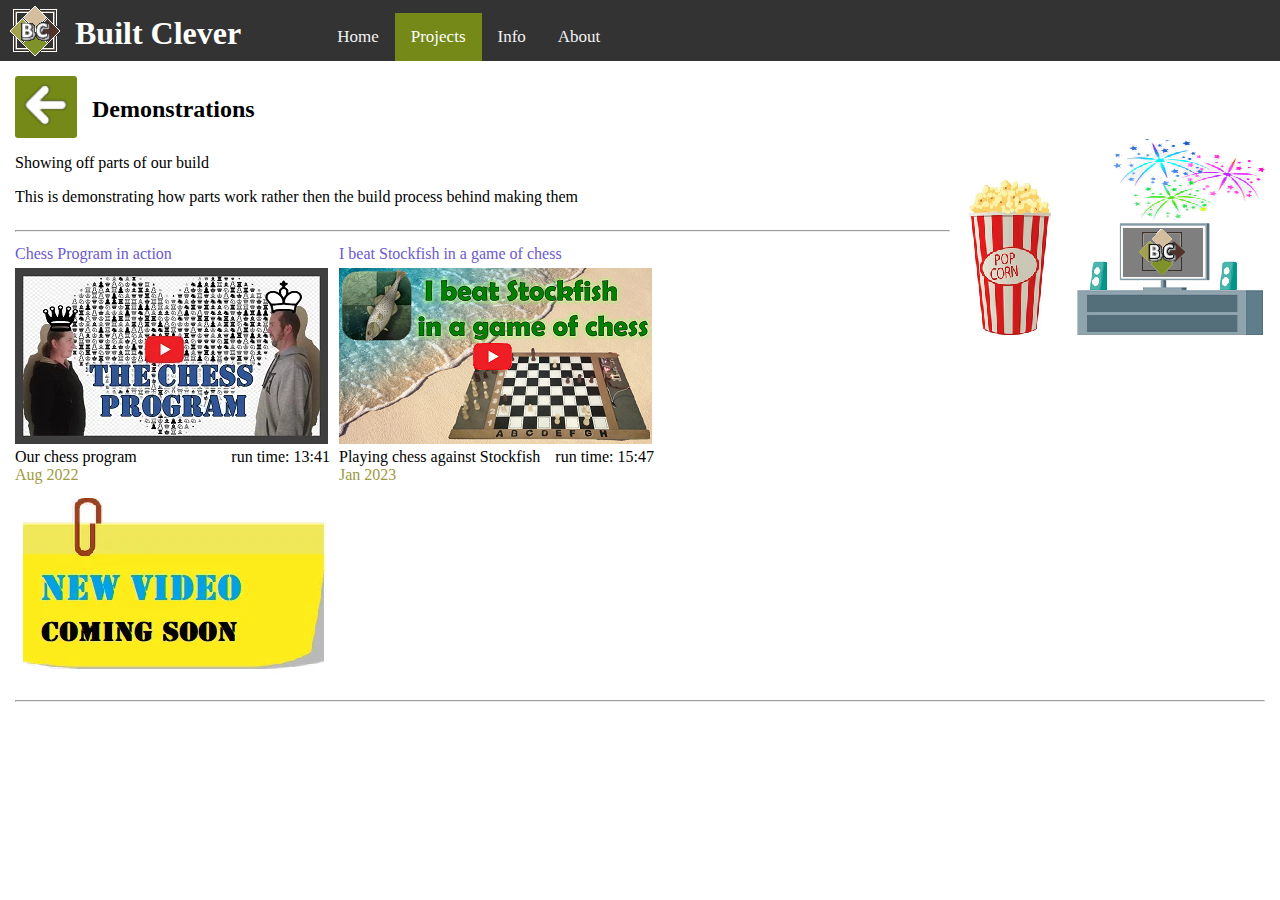
<file: projects/demonstrating.html>
<!DOCTYPE html>
<html>
<head>
    <meta name="viewport" content="width=device-width, initial-scale=1" />
    <meta name="application-name" content="BuiltClever">
    <meta name="author" content="Scott Ward">
    <link rel="icon" type="image/ico" href="../favicon.ico"/>
    <link rel="shortcut icon" sizes="192x192" href="../wwwroot/images/logo_192.png" type="image/x-icon">
    <link rel="shortcut icon" sizes="72x72" href="../wwwroot/images/logo_72.png" type="image/x-icon">
    <link rel="shortcut icon" sizes="48x48" href="../wwwroot/images/logo_48.png" type="image/x-icon">
    <link rel="shortcut icon" sizes="24x24" href="../wwwroot/images/logo_24.png" type="image/x-icon">
    <link rel="shortcut icon" sizes="16x16" href="../favicon.ico" type="image/ico">
    <link rel="stylesheet" href="../wwwroot/css/sitebc.css">
</head>
<body>
    <!--Navigation bar-->
    <div class="clearfix" style="display:block; background-color: #333; overflow:hidden;">
        <div style="margin:0px 80px 0px 10px; float:left;">
            <div style="display:flex;">
                <img src="../wwwroot/images/logo_50_4.png" width="50px", height="50px" style="margin-top:6px; margin-right:15px;" />
                <h1 class="title">Built Clever</h1>
            </div>
        </div>
        <div class="topnav" style="float:left;">
            <a href=".././">Home</a>
            <a class="active" href="../projects.html">Projects</a>
            <a href="../info.html">Info</a>
            <a href="../about.html">About</a>
        </div>
    </div>

    <div class="main" style="margin-left: 15px; margin-right: 15px;"> 
       <!-- Title - back Button -->
        <div Style="display:flex;">
            <button type="button" class="green" style="cursor:pointer;" 
                onclick="location.href='../projects.html'" >
                <img src="../wwwroot/images/Back.png">
            </button>
            <h2 style="margin-left:15px; margin-bottom:15px;">Demonstrations</h2>
        </div>
        
        <div class="clearfix" >
            <img srcset="../wwwroot/images/Demo_300x200.webp.webp 260w, ../wwwroot/images/Demo_300x200.webp 680w"
                        sizes="(max-width: 720px) 500px, 680px" 
                        src="../wwwroot/images/Demo_300x200.webp" alt="demo"
                        style="margin-left:15px; float:right;" /> 
            <div class="clearfix" style="min-width:100px;">
                <p>Showing off parts of our build</p>
                <p>This is demonstrating how parts work rather then the build process behind making them</p>
            </div>
            
            <hr />

            <div style="display:block;">
                <div class="clearfix" style="display:inline-block; width:315px; min-width:315px; margin-bottom:10px; margin-right:5px;">
                    <p style="color:slateblue; margin-bottom:5px; margin-top:5px;">Chess Program in action</p>
                    <a href="https://www.youtube.com/watch?v=Oc0S7YimPzI" >
                        <img src="../wwwroot/images/ChessProgram.webp" alt="Chess Program" />
                    </a>
                    <div class="clearfix" style="display:block">
                        <p style="float:left; margin:0px;">Our chess program</p>
                        <p style="float:right; margin:0px;">run time: 13:41</p>
                    </div>
                    <p class="datelabel" style="float:left; margin:0px;">Aug 2022</p>
                </div>     

                <div class="clearfix" style="display:inline-block; width:315px; min-width:315px; margin-bottom:10px; margin-right:5px;">
                    <p style="color:slateblue; margin-bottom:5px; margin-top:5px;">I beat Stockfish in a game of chess</p>
                    <a href="https://www.youtube.com/watch?v=BHvpM0TcquA" >
                        <img src="../wwwroot/images/Play-Stockfish-thumbnail.webp" alt="I beat Stockfish in a game of chess" />
                    </a>
                    <div class="clearfix" style="display:block">
                        <p style="float:left; margin:0px;">Playing chess against Stockfish</p>
                        <p style="float:right; margin:0px;">run time: 15:47</p>
                    </div>
                    <p class="datelabel" style="float:left; margin:0px;">Jan 2023</p>
                </div>     
                
                <div class="clearfix" style="display:inline-block; width:315px; min-width:315px; margin-bottom:10px; margin-right:5px;">
                    <img src="../wwwroot/images/CommingSoonGeneral.webp" alt="coming soon" />
                </div>
            </div>

           
            <hr />

            <!-- <p>Our first goal was to find some epic chess pieces for our chess table build, after many hours of crawling the internet we found some great ones.
            <br />
            We modify some of them to size them down to our table size.
            <br />
            We weren't a big fan of their pawn pieces so decided to use the rook design as our pawns and use the awesome rook we found previously on <a href="https://thingiverse.com">Thingiverse</a>. 
            <br />
            it is more castle like so the pieces are intuitive even for someone that has not seen them before.</p>
            <p>Big shout out and many thanks to the users that up-loaded these 3D models.</p>

            <p>Next came the massive task of printing them all
            <br />my home made 3D printer got pushed hard and did a perfect job of the monumental work ahead of it (120+ hours of printing)</p>
           
            <p>We then hand painted them, which was a therapeutic and relaxing process but took forever.</p>

            <p>Then discovered the license for the models we used did not allow us to display them in a YouTube video (Personal use only)</p>

            <p>We are now designing our own chess pieces, using parts of free models and remixing and designing parts ourselves
                <br />
                we will create some new videos showing that process when we are done
            </p> -->
        </div>
              
    </div>
   
    <script src="../wwwroot/javascript/site.js"></script>
</body>
</html>
</file>
<file: wwwroot/css/sitebc.css>
.title {
    color:white;
    margin-bottom: 0px;
    margin-top:15px;
}

body {
    margin: 0px;
}

.main {
  margin: 15px;
}

label.line {
  display:block;
}

  .clearfix {
    overflow: auto;
  }

  button.green {
    background-color:#758918;
    color: white;
    border: 1px solid transparent;
    border-radius: 3px;
  }

  button.green:hover {
    background-color:#5b6b12;
  }

  button.brown {
    background-color:#5A3D34;
    color: white;
    border: 1px solid transparent;
    border-radius: 3px;
  }

  button.brown:hover {
    background-color:#4d362f;
  }

/* #region "cards" */
.card {
    border:1px solid #5A3D34;
    border-radius:5px 5px 3px 3px;
    display:inline-block;
}
.cardtitle {
    border-bottom: 1px solid #5A3D34;
    background-color: #D4BC9C;
    padding:5px 10px;
    border-radius:5px 5px 0px 0px;
}

.cardtitle h3 {
    margin-bottom:2px;
    margin-top:2px;
    color:#31261E;
}

.cardbody {
  padding:10px;
}

.cardsml {
  border:1px solid #5A3D34;
  border-radius:5px 5px 3px 3px;
  display:inline-block;
  max-width: 48%;
  margin-top:10px;
  word-break: break-all;
}

.cardtitlesml {
  border-bottom: 1px solid #5A3D34;
  background-color: #D4BC9C;
  padding:5px 10px;
  border-radius:5px 5px 0px 0px;
}
/* #endregion */


  /* #region "Navbar" */
/* Add a background color to the top navigation */
.topnav {
  overflow: hidden;
  margin-top:8px;
}

/* Style the links inside the navigation bar */
.topnav a {
  margin-top:5px;
  float: left;
  color: #f2f2f2;
  text-align: center;
  padding: 14px 16px;
  text-decoration: none;
  font-size: 17px;
}

/* Change the color of links on hover */
.topnav a:hover {
  background-color: #ddd;
  color: black;
}

/* Add a color to the active/current link */
.topnav a.active {
  background-color: #758918;
  color: white;
}
/* #endregion  */

  /* #region "Collapsible" */
   /* Style the button that is used to open and close the collapsible content */
.collapsible {
  background-color: #eee;
  color: #444;
  cursor: pointer;
  padding: 10px;
  width: 100%;
  border: none;
  text-align: left;
  outline: none;
  font-size: 15px;
}

/* Add a background color to the button if it is clicked on (add the .active class with JS), and when you move the mouse over it (hover) */
.active, .collapsible:hover {
  background-color: #ccc;
}

/* Style the collapsible content. Note: hidden by default */
.collapsiblebody {
  padding: 0 18px;
  max-height: 0;
  overflow: hidden;
  transition: max-height 0.2s ease-out;
  background-color: #f1f1f1;
}

.collapsiblebody.open {
  max-height: none;
}

.collapsible:before {
  content: '\02795'; /* Unicode character for "plus" sign (+) */
  font-size: 13px;
  color: white;
  float: right;
  margin-left: 5px;
}

.collapsible.active:before {
  content: "\2796"; /* Unicode character for "minus" sign (-) */
}
/* #endregion */

.datelabel {
  color:#9E9A41;
}
</file>
<file: wwwroot/css/site.css>
.title {
    color:white;
    margin-bottom: 0px;
    margin-top:15px;
}

body {
    margin: 0px;
}

.main {
  margin: 15px;
}

label.line {
  display:block;
}

  .clearfix {
    overflow: auto;
  }

  button.green {
    background-color:#758918;
    color: white;
    border: 1px solid transparent;
    border-radius: 3px;
  }

  button.green:hover {
    background-color:#5b6b12;
  }

  button.brown {
    background-color:#5A3D34;
    color: white;
    border: 1px solid transparent;
    border-radius: 3px;
  }

  button.brown:hover {
    background-color:#4d362f;
  }

/* #region "cards" */
.card {
    border:1px solid #5A3D34;
    border-radius:5px 5px 3px 3px;
    display:inline-block;
}
.cardtitle {
    border-bottom: 1px solid #5A3D34;
    background-color: #D4BC9C;
    padding:5px 10px;
    border-radius:5px 5px 0px 0px;
}

.cardtitle h3 {
    margin-bottom:2px;
    margin-top:2px;
    color:#31261E;
}

.cardbody {
  padding:10px;
}
/* #endregion */

  /* #region "Navbar" */
/* Add a background color to the top navigation */
.topnav {
  overflow: hidden;
}

/* Style the links inside the navigation bar */
.topnav a {
  margin-top:15px;
  float: left;
  color: #f2f2f2;
  text-align: center;
  padding: 14px 16px;
  text-decoration: none;
  font-size: 17px;
}

/* Change the color of links on hover */
.topnav a:hover {
  background-color: #ddd;
  color: black;
}

/* Add a color to the active/current link */
.topnav a.active {
  background-color: #758918;
  color: white;
}
/* #endregion  */

  /* #region "Collapsible" */
   /* Style the button that is used to open and close the collapsible content */
.collapsible {
  background-color: #eee;
  color: #444;
  cursor: pointer;
  padding: 10px;
  width: 100%;
  border: none;
  text-align: left;
  outline: none;
  font-size: 15px;
}

/* Add a background color to the button if it is clicked on (add the .active class with JS), and when you move the mouse over it (hover) */
.active, .collapsible:hover {
  background-color: #ccc;
}

/* Style the collapsible content. Note: hidden by default */
.collapsiblebody {
  padding: 0 18px;
  max-height: 0;
  overflow: hidden;
  transition: max-height 0.2s ease-out;
  background-color: #f1f1f1;
}

.collapsible:before {
  content: '\02795'; /* Unicode character for "plus" sign (+) */
  font-size: 13px;
  color: white;
  float: right;
  margin-left: 5px;
}

.collapsible.active:before {
  content: "\2796"; /* Unicode character for "minus" sign (-) */
}
/* #endregion */
</file>
